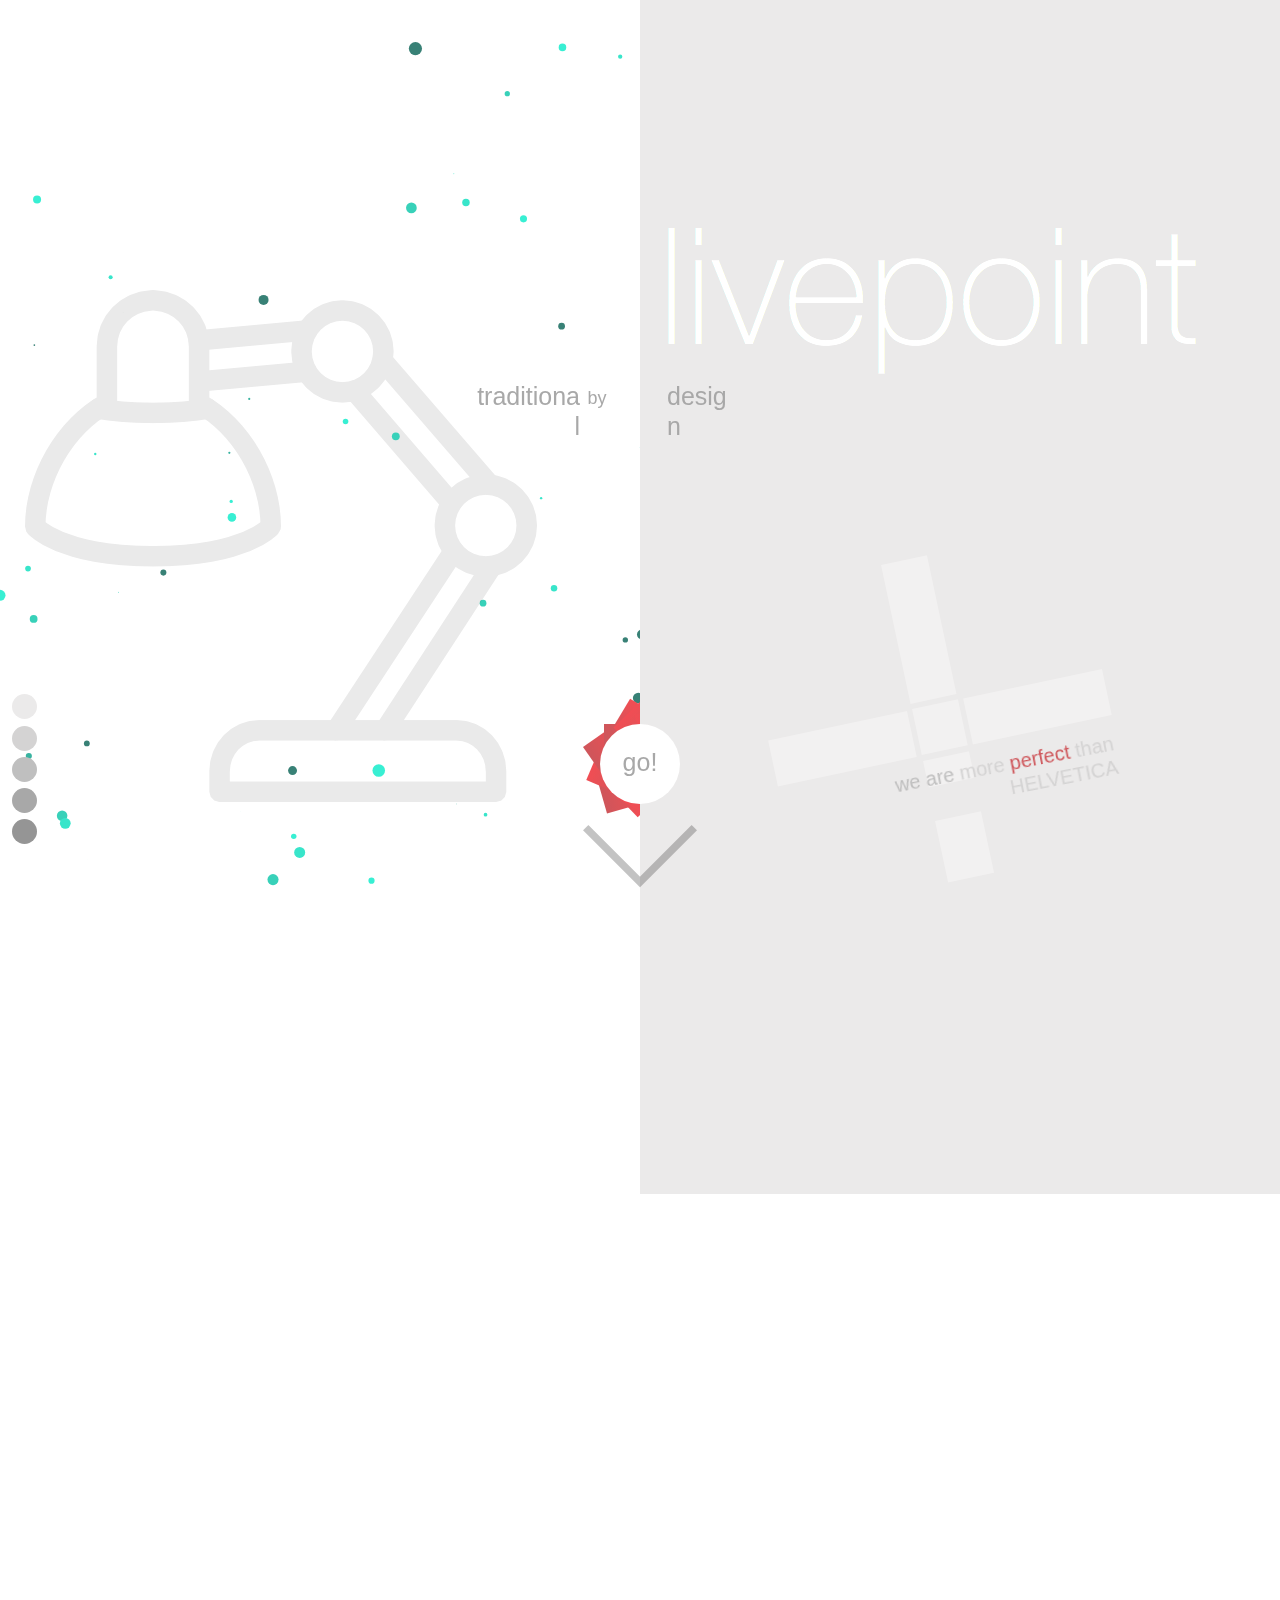
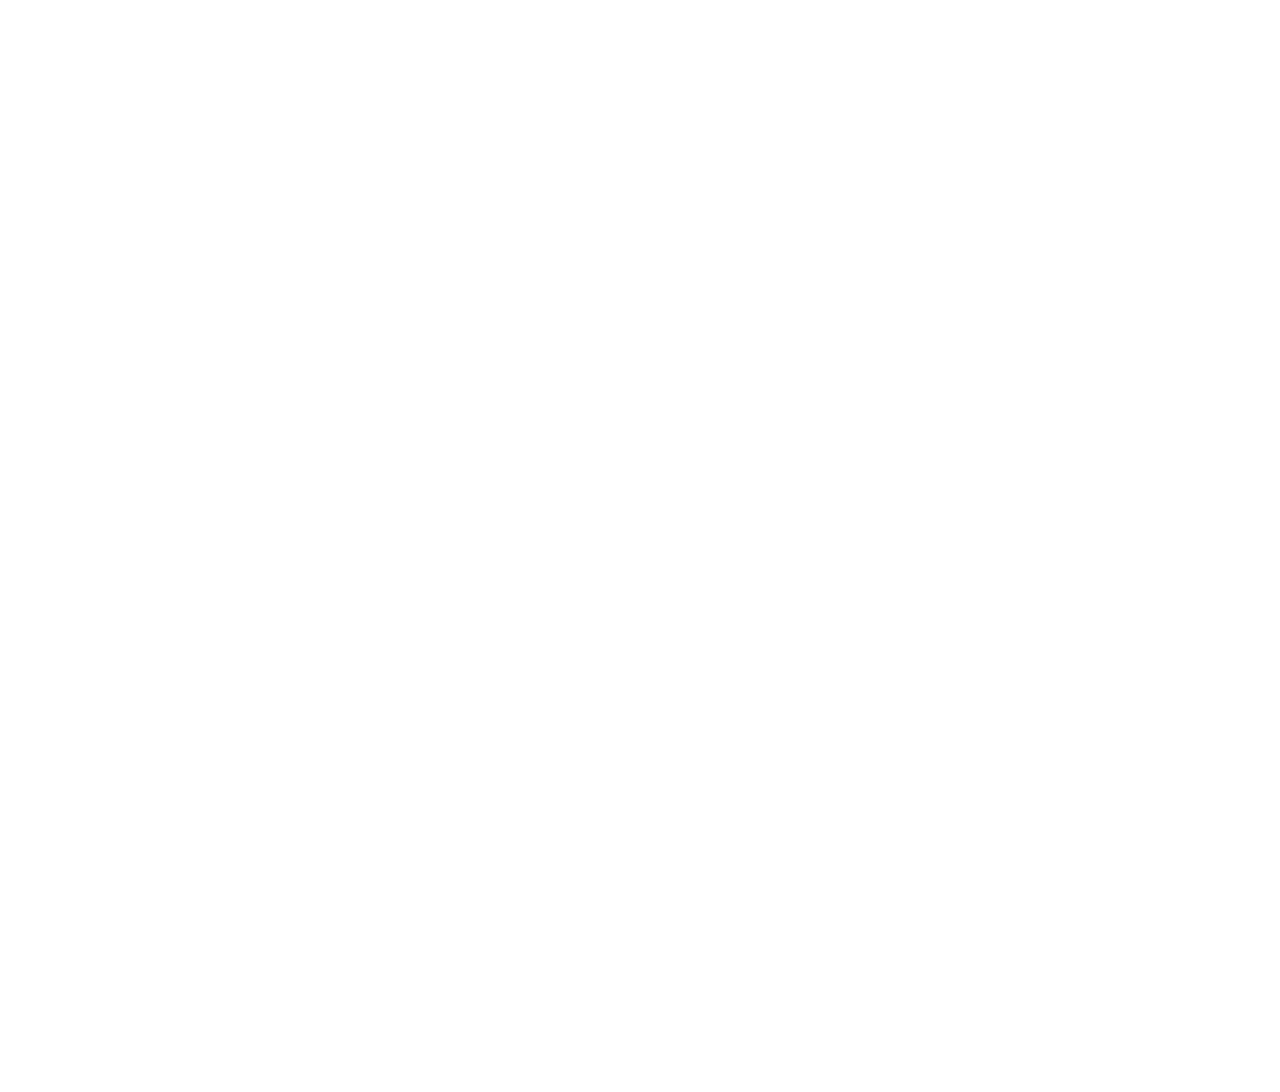
<file: index.html>
<!DOCTYPE html>
<html class="html">
 <head>

  <meta http-equiv="Content-type" content="text/html;charset=UTF-8"/>
  <meta name="description" content="Livepoint &#45; traditional, clean and simple design"/>
  <meta name="Author" content="Michael Skweres"/>
  <meta name="google-site-verification" content="d46znHIpNwo9J-0gQNNO03Pyw7QvHifz-IOsGmW3iAs" />
  <title>Livepoint</title>
  <!-- CSS -->
  <link rel="stylesheet" type="text/css" href="css/site_global.css?500140366"/>
  <link rel="stylesheet" type="text/css" href="css/index.css?3860325735" id="pagesheet"/>
  <!-- Other scripts -->
  <script type="text/javascript">
   document.documentElement.className += ' js';
var __adobewebfontsappname__ = "muse";
</script>
  <!-- JS includes -->
  <script type="text/javascript">
   document.write('\x3Cscript src="' + (document.location.protocol == 'https:' ? 'https:' : 'http:') + '//webfonts.creativecloud.com/source-sans-pro:n3:all.js" type="text/javascript">\x3C/script>');
</script>
    <!--custom head HTML-->
  <script>
  (function(i,s,o,g,r,a,m){i['GoogleAnalyticsObject']=r;i[r]=i[r]||function(){
  (i[r].q=i[r].q||[]).push(arguments)},i[r].l=1*new Date();a=s.createElement(o),
  m=s.getElementsByTagName(o)[0];a.async=1;a.src=g;m.parentNode.insertBefore(a,m)
  })(window,document,'script','//www.google-analytics.com/analytics.js','ga');

  ga('create', 'UA-27920463-7', 'livepoint.pl');
  ga('send', 'pageview');
</script>
<style>
 #canvas {
  width: 100%;
  height: 100%;
}
</style>
 </head>
 <body>
<canvas id="bubble"></canvas>
  <div class="clearfix" id="page"><!-- group -->
   <div class="clearfix grpelem" id="pu78"><!-- column -->
    <div class="clip_frame pinned-colelem" id="u78"><!-- image -->
     <img class="block" id="u78_img" src="images/pasted%20image%201000x1000.jpg" alt="" width="774" height="774"/>
    </div>
    <div class="clip_frame pinned-colelem" id="u495"><!-- image -->
     <img class="block" id="u495_img" src="images/office_lamp-512.png" alt="" width="512" height="512"/>
    </div>
   </div>
   <div class="PamphletWidget clearfix grpelem" id="pamphletu143"><!-- none box -->
    <div class="ThumbGroup clearfix grpelem" id="u159"><!-- none box -->
     <div class="popup_anchor">
      <div class="Thumb popup_element rounded-corners" id="u160"><!-- simple frame --></div>
     </div>
     <div class="popup_anchor">
      <div class="Thumb popup_element rounded-corners" id="u179"><!-- simple frame --></div>
     </div>
     <div class="popup_anchor">
      <div class="Thumb popup_element rounded-corners" id="u183"><!-- simple frame --></div>
     </div>
    </div>
    <div class="popup_anchor" id="u146popup">
     <div class="ContainerGroup clearfix" id="u146"><!-- stack box -->
      <div class="Container clearfix grpelem" id="u150"><!-- group -->
       <div class="clearfix grpelem" id="u178-4"><!-- content -->
        <p>traditional</p>
       </div>
      </div>
      <div class="Container invi clearfix grpelem" id="u180"><!-- group -->
       <div class="clearfix grpelem" id="u182-4"><!-- content -->
        <p>clean</p>
       </div>
      </div>
      <div class="Container invi clearfix grpelem" id="u184"><!-- group -->
       <div class="clearfix grpelem" id="u186-4"><!-- content -->
        <p>simple</p>
       </div>
      </div>
     </div>
    </div>
   </div>
   <div class="clearfix" id="u398-4"><!-- content -->
    <p>by</p>
   </div>
   <a class="nonblock nontext clip_frame" id="u467" href="about-us.html"><!-- image --><img class="block" id="u467_img" src="images/1387908265_down4.png" alt="" width="128" height="128"/></a>
   <div class="clearfix" id="u1436"><!-- group -->
    <div class="clearfix" id="u712"><!-- group -->
     <div class="gradient grpelem" id="u713" data-mu-ie-matrix="progid:DXImageTransform.Microsoft.Matrix(M11=0.6947,M12=-0.7193,M21=0.7193,M22=0.6947,SizingMethod='auto expand')" data-mu-ie-matrix-dx="-8" data-mu-ie-matrix-dy="-9"><!-- simple frame --></div>
     <div class="gradient grpelem" id="u714" data-mu-ie-matrix="progid:DXImageTransform.Microsoft.Matrix(M11=0.9613,M12=0.2756,M21=-0.2756,M22=0.9613,SizingMethod='auto expand')" data-mu-ie-matrix-dx="-5" data-mu-ie-matrix-dy="-5"><!-- simple frame --></div>
     <div class="gradient grpelem" id="u718" data-mu-ie-matrix="progid:DXImageTransform.Microsoft.Matrix(M11=-0.9205,M12=0.3907,M21=-0.3907,M22=-0.9205,SizingMethod='auto expand')" data-mu-ie-matrix-dx="-6" data-mu-ie-matrix-dy="-6"><!-- simple frame --></div>
     <div class="gradient grpelem" id="u717" data-mu-ie-matrix="progid:DXImageTransform.Microsoft.Matrix(M11=0.8192,M12=0.5736,M21=-0.5736,M22=0.8192,SizingMethod='auto expand')" data-mu-ie-matrix-dx="-8" data-mu-ie-matrix-dy="-8"><!-- simple frame --></div>
     <div class="gradient grpelem" id="u715" data-mu-ie-matrix="progid:DXImageTransform.Microsoft.Matrix(M11=0.515,M12=0.8572,M21=-0.8572,M22=0.515,SizingMethod='auto expand')" data-mu-ie-matrix-dx="-7" data-mu-ie-matrix-dy="-8"><!-- simple frame --></div>
     <div class="gradient grpelem" id="u716"><!-- simple frame --></div>
    </div>
    <div class="clearfix" id="u1426"><!-- group -->
     <div class="gradient grpelem" id="u1432" data-mu-ie-matrix="progid:DXImageTransform.Microsoft.Matrix(M11=-0.6947,M12=0.7193,M21=-0.7193,M22=-0.6947,SizingMethod='auto expand')" data-mu-ie-matrix-dx="-8" data-mu-ie-matrix-dy="-9"><!-- simple frame --></div>
     <div class="gradient grpelem" id="u1428" data-mu-ie-matrix="progid:DXImageTransform.Microsoft.Matrix(M11=-0.9613,M12=-0.2756,M21=0.2756,M22=-0.9613,SizingMethod='auto expand')" data-mu-ie-matrix-dx="-5" data-mu-ie-matrix-dy="-5"><!-- simple frame --></div>
     <div class="gradient grpelem" id="u1430" data-mu-ie-matrix="progid:DXImageTransform.Microsoft.Matrix(M11=0.9205,M12=-0.3907,M21=0.3907,M22=0.9205,SizingMethod='auto expand')" data-mu-ie-matrix-dx="-6" data-mu-ie-matrix-dy="-6"><!-- simple frame --></div>
     <div class="gradient grpelem" id="u1431" data-mu-ie-matrix="progid:DXImageTransform.Microsoft.Matrix(M11=-0.8192,M12=-0.5736,M21=0.5736,M22=-0.8192,SizingMethod='auto expand')" data-mu-ie-matrix-dx="-8" data-mu-ie-matrix-dy="-8"><!-- simple frame --></div>
     <div class="gradient grpelem" id="u1427" data-mu-ie-matrix="progid:DXImageTransform.Microsoft.Matrix(M11=-0.515,M12=-0.8572,M21=0.8572,M22=-0.515,SizingMethod='auto expand')" data-mu-ie-matrix-dx="-7" data-mu-ie-matrix-dy="-8"><!-- simple frame --></div>
     <div class="gradient grpelem" id="u1429" data-mu-ie-matrix="progid:DXImageTransform.Microsoft.Matrix(M11=-1,M12=0,M21=0,M22=-1,SizingMethod='auto expand')" data-mu-ie-matrix-dx="0" data-mu-ie-matrix-dy="0"><!-- simple frame --></div>
    </div>
   </div>
   <div class="rounded-corners" id="u472"><!-- simple frame --></div>
   <a class="nonblock nontext clearfix" id="u473-4" href="about-us.html"><!-- content --><p>go!</p></a>
   <div id="u76"><!-- simple frame --></div>
   <img id="u74-4" src="images/u74-4.png" alt="livepoint" width="544" height="194"/><!-- rasterized frame -->
   <div class="clearfix" id="u84-4"><!-- content -->
    <p>design</p>
   </div>
   <div class="clearfix" id="u95"><!-- group -->
    <div class="clearfix grpelem" id="pu89"><!-- group -->
     <div class="grpelem" id="u89" data-mu-ie-matrix="progid:DXImageTransform.Microsoft.Matrix(M11=0.9781,M12=0.2079,M21=-0.2079,M22=0.9781,SizingMethod='auto expand')" data-mu-ie-matrix-dx="-14" data-mu-ie-matrix-dy="-3"><!-- simple frame --></div>
     <div class="grpelem" id="u90" data-mu-ie-matrix="progid:DXImageTransform.Microsoft.Matrix(M11=0.9781,M12=0.2079,M21=-0.2079,M22=0.9781,SizingMethod='auto expand')" data-mu-ie-matrix-dx="-4" data-mu-ie-matrix-dy="-4"><!-- simple frame --></div>
     <div class="grpelem" id="u91" data-mu-ie-matrix="progid:DXImageTransform.Microsoft.Matrix(M11=0.9781,M12=0.2079,M21=-0.2079,M22=0.9781,SizingMethod='auto expand')" data-mu-ie-matrix-dx="-2" data-mu-ie-matrix-dy="-5"><!-- simple frame --></div>
     <div class="grpelem" id="u92" data-mu-ie-matrix="progid:DXImageTransform.Microsoft.Matrix(M11=0.2079,M12=-0.9781,M21=0.9781,M22=0.2079,SizingMethod='auto expand')" data-mu-ie-matrix-dx="-51" data-mu-ie-matrix-dy="33"><!-- simple frame --></div>
     <div class="grpelem" id="u93" data-mu-ie-matrix="progid:DXImageTransform.Microsoft.Matrix(M11=0.2079,M12=-0.9781,M21=0.9781,M22=0.2079,SizingMethod='auto expand')" data-mu-ie-matrix-dx="-51" data-mu-ie-matrix-dy="33"><!-- simple frame --></div>
    </div>
    <div class="grpelem" id="u192" data-mu-ie-matrix="progid:DXImageTransform.Microsoft.Matrix(M11=0.9781,M12=0.2079,M21=-0.2079,M22=0.9781,SizingMethod='auto expand')" data-mu-ie-matrix-dx="-6" data-mu-ie-matrix-dy="-4"><!-- simple frame --></div>
   </div>
   <div class="clearfix" id="u85-7" data-mu-ie-matrix="progid:DXImageTransform.Microsoft.Matrix(M11=0.9816,M12=0.1908,M21=-0.1908,M22=0.9816,SizingMethod='auto expand')" data-mu-ie-matrix-dx="2.0723307792293326" data-mu-ie-matrix-dy="-90.2179401159328"><!-- content -->
    <p><span id="u85">we are</span>&nbsp;more <span id="u85-3">perfect</span>&nbsp;than HELVETICA</p>
   </div>
   <div class="verticalspacer"></div>
   <div class="clearfix grpelem" id="u1002"><!-- group -->
    <div class="clearfix" id="u1049"><!-- column -->
     <div class="position_content" id="u1049_position_content">
      <div class="rounded-corners pinned-colelem" id="u1053"><!-- simple frame --></div>
      <div class="rounded-corners pinned-colelem" id="u1051"><!-- simple frame --></div>
      <div class="rounded-corners pinned-colelem" id="u1050"><!-- simple frame --></div>
      <div class="rounded-corners pinned-colelem" id="u1054"><!-- simple frame --></div>
      <div class="rounded-corners pinned-colelem" id="u1052"><!-- simple frame --></div>
     </div>
    </div>
   </div>
  </div>
  <!-- JS includes -->
  <script type="text/javascript">
   if (document.location.protocol != 'https:') document.write('\x3Cscript src="http://musecdn.businesscatalyst.com/scripts/4.0/jquery-1.8.3.min.js" type="text/javascript">\x3C/script>');
</script>
  <script type="text/javascript">
   window.jQuery || document.write('\x3Cscript src="scripts/jquery-1.8.3.min.js" type="text/javascript">\x3C/script>');
</script>
  <script src="scripts/museutils.js?3865766194" type="text/javascript"></script>
  <script src="scripts/webpro.js?3903299128" type="text/javascript"></script>
  <script src="scripts/bubble.js" type="text/javascript"></script>
  <script src="scripts/musewpslideshow.js?138381373" type="text/javascript"></script>
  <script src="scripts/jquery.museoverlay.js?4250894771" type="text/javascript"></script>
  <script src="scripts/touchswipe.js?4156838003" type="text/javascript"></script>
  <script src="scripts/jquery.watch.js?4068933136" type="text/javascript"></script>
  <!-- Other scripts -->
  <script type="text/javascript" src="scripts/custom.js"></script>
  <script type="text/javascript">
   $(document).ready(function() { try {
Muse.Utils.transformMarkupToFixBrowserProblemsPreInit();/* body */
Muse.Utils.prepHyperlinks(true);/* body */
Muse.Utils.initWidget('#pamphletu143', function(elem) { new WebPro.Widget.ContentSlideShow(elem, {contentLayout_runtime:'stack',event:'click',deactivationEvent:'',autoPlay:true,displayInterval:1700,transitionStyle:'fading',transitionDuration:700,hideAllContentsFirst:false,shuffle:false,enableSwipe:true}); });/* #pamphletu143 */
Muse.Utils.fullPage('#page');/* 100% height page */
Muse.Utils.showWidgetsWhenReady();/* body */
Muse.Utils.transformMarkupToFixBrowserProblems();/* body */
} catch(e) { Muse.Assert.fail('Error calling selector function:' + e); }});
</script>
   </body>
</html>
</file>
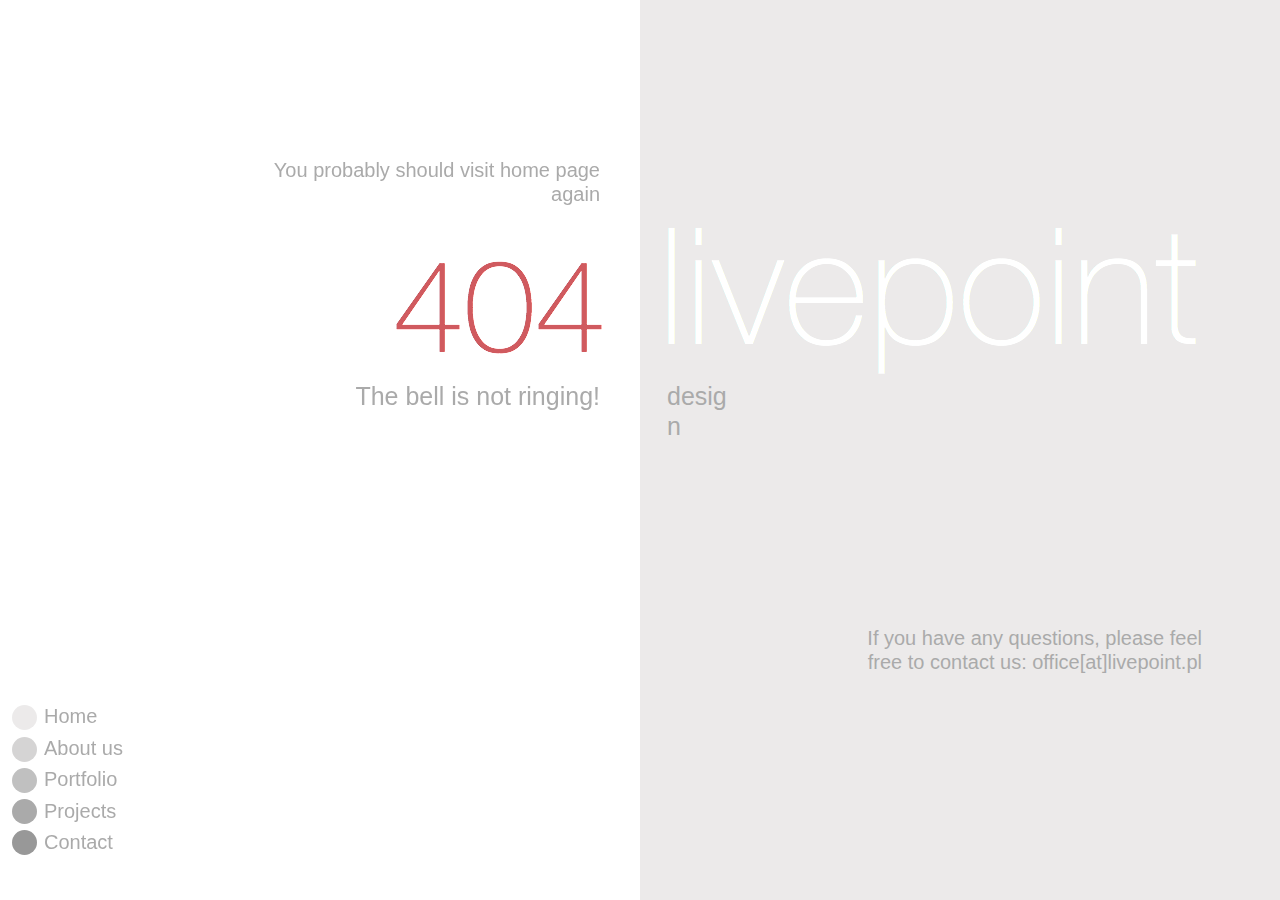
<file: about-us.html>
<!DOCTYPE html>
<html class="html">
 <head>

  <meta http-equiv="Content-type" content="text/html;charset=UTF-8"/>
  <meta name="generator" content="7.0.314.244"/>
  <title>About us</title>
  <!-- CSS -->
  <link rel="stylesheet" type="text/css" href="css/site_global.css?500140366"/>
  <link rel="stylesheet" type="text/css" href="css/about-us.css?3828101340" id="pagesheet"/>
  <!--[if lt IE 9]>
  <link rel="stylesheet" type="text/css" href="css/iefonts_about-us.css?476097402"/>
  <![endif]-->
  <!-- Other scripts -->
  <script type="text/javascript">
   document.documentElement.className += ' js';
var __adobewebfontsappname__ = "muse";
</script>
  <!-- JS includes -->
  <script type="text/javascript">
   document.write('\x3Cscript src="' + (document.location.protocol == 'https:' ? 'https:' : 'http:') + '//webfonts.creativecloud.com/source-sans-pro:n3,n4:all.js" type="text/javascript">\x3C/script>');
</script>
   </head>
 <body>

  <div class="clearfix" id="page"><!-- column -->
   <div class="position_content" id="page_position_content">
    <div class="pinned-colelem" id="u1608"><!-- simple frame --></div>
    <div class="clearfix pinned-colelem" id="u1612-4"><!-- content -->
     <p>You probably should visit home page again</p>
    </div>
    <img class="pinned-colelem" id="u1576-4" src="images/u1576-4.png" alt="livepoint" width="544" height="194"/><!-- rasterized frame -->
    <img class="pinned-colelem" id="u1573-4" src="images/u1573-4.png" alt="404" width="228" height="154"/><!-- rasterized frame -->
    <div class="clearfix pinned-colelem" id="u1574-4"><!-- content -->
     <p>The bell is not ringing!</p>
    </div>
    <div class="clearfix pinned-colelem" id="u1597-4"><!-- content -->
     <p>design</p>
    </div>
    <a class="nonblock nontext clearfix pinned-colelem" id="u1636-4" href="index.html"><!-- content --><p>Home</p></a>
    <a class="nonblock nontext MuseLinkActive clearfix pinned-colelem" id="u1637-4" href="about-us.html"><!-- content --><p>About us</p></a>
    <div class="clearfix pinned-colelem" id="u1575-5"><!-- content -->
     <p>If you have any questions, please feel free to contact us: <span id="u1575-2">office[at]livepoint.pl</span></p>
    </div>
    <a class="nonblock nontext clearfix pinned-colelem" id="u1638-4" href="potfolio.html"><!-- content --><p>Portfolio</p></a>
    <a class="nonblock nontext clearfix pinned-colelem" id="u1639-4" href="projects.html"><!-- content --><p>Projects</p></a>
    <a class="nonblock nontext clearfix pinned-colelem" id="u1640-4" href="contact.html"><!-- content --><p>Contact</p></a>
    <div class="verticalspacer"></div>
    <div class="clearfix colelem" id="u1629"><!-- group -->
     <div class="clearfix" id="u1630"><!-- column -->
      <div class="position_content" id="u1630_position_content">
       <div class="rounded-corners pinned-colelem" id="u1633"><!-- simple frame --></div>
       <div class="rounded-corners pinned-colelem" id="u1632"><!-- simple frame --></div>
       <div class="rounded-corners pinned-colelem" id="u1634"><!-- simple frame --></div>
       <div class="rounded-corners pinned-colelem" id="u1635"><!-- simple frame --></div>
       <div class="rounded-corners pinned-colelem" id="u1631"><!-- simple frame --></div>
      </div>
     </div>
    </div>
   </div>
  </div>
  <!-- JS includes -->
  <script type="text/javascript">
   if (document.location.protocol != 'https:') document.write('\x3Cscript src="http://musecdn.businesscatalyst.com/scripts/4.0/jquery-1.8.3.min.js" type="text/javascript">\x3C/script>');
</script>
  <script type="text/javascript">
   window.jQuery || document.write('\x3Cscript src="scripts/jquery-1.8.3.min.js" type="text/javascript">\x3C/script>');
</script>
  <script src="scripts/museutils.js?3865766194" type="text/javascript"></script>
  <script src="scripts/jquery.watch.js?4068933136" type="text/javascript"></script>
  <!-- Other scripts -->
  <script type="text/javascript" src="scripts/custom.js"></script>
  <script type="text/javascript">
   $(document).ready(function() { try {
Muse.Utils.transformMarkupToFixBrowserProblemsPreInit();/* body */
Muse.Utils.prepHyperlinks(true);/* body */
Muse.Utils.fullPage('#page');/* 100% height page */
Muse.Utils.showWidgetsWhenReady();/* body */
Muse.Utils.transformMarkupToFixBrowserProblems();/* body */
} catch(e) { Muse.Assert.fail('Error calling selector function:' + e); }});
</script>
   </body>
</html>
</file>
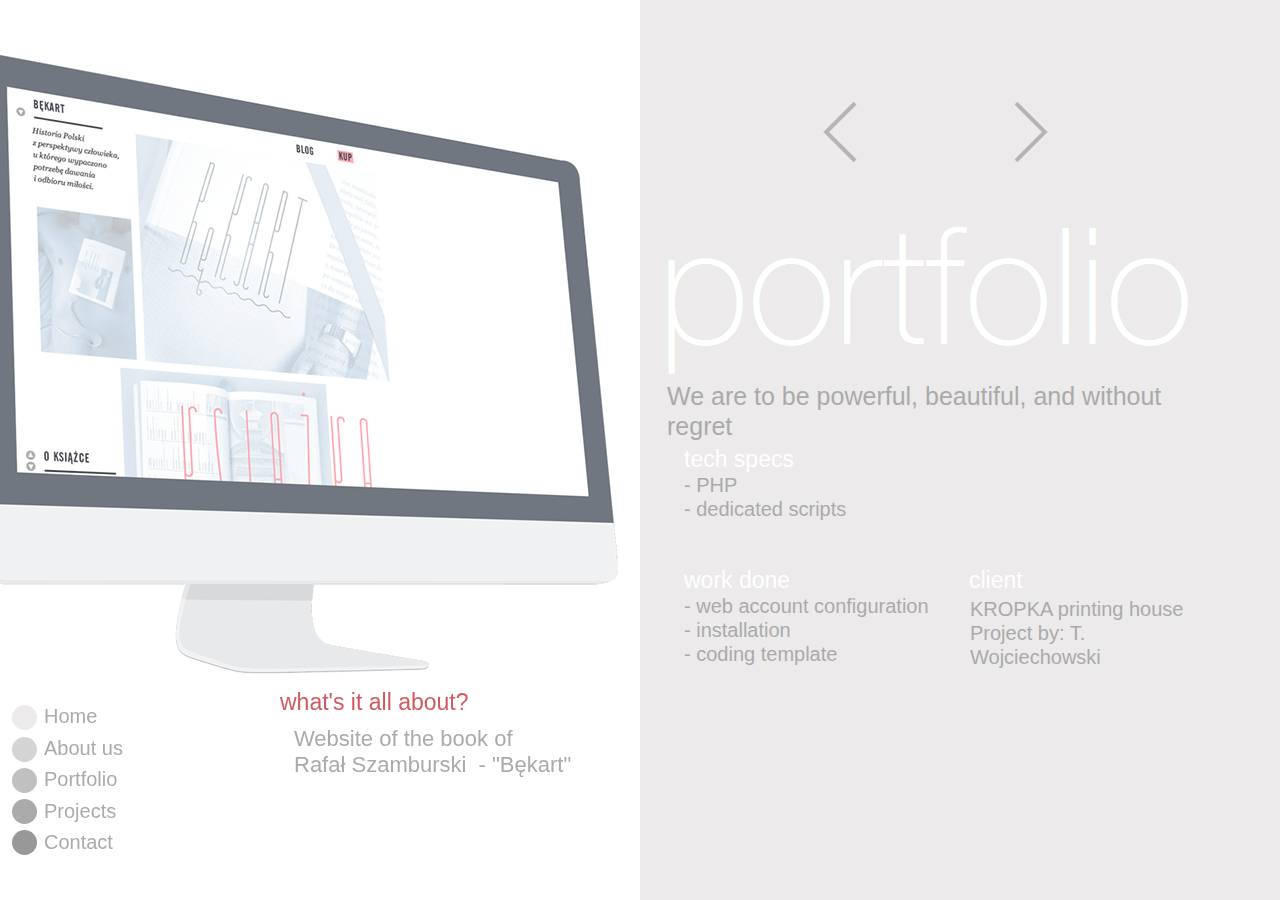
<file: bekart.html>
<!DOCTYPE html>
<html class="html">
 <head>

  <meta http-equiv="Content-type" content="text/html;charset=UTF-8"/>
  <meta name="generator" content="7.0.314.244"/>
  <title>Bekart</title>
  <!-- CSS -->
  <link rel="stylesheet" type="text/css" href="css/site_global.css?500140366"/>
  <link rel="stylesheet" type="text/css" href="css/bekart.css?217731895" id="pagesheet"/>
  <!--[if lt IE 9]>
  <link rel="stylesheet" type="text/css" href="css/iefonts_bekart.css?17564456"/>
  <![endif]-->
  <!-- Other scripts -->
  <script type="text/javascript">
   document.documentElement.className += ' js';
var __adobewebfontsappname__ = "muse";
</script>
  <!-- JS includes -->
  <script type="text/javascript">
   document.write('\x3Cscript src="' + (document.location.protocol == 'https:' ? 'https:' : 'http:') + '//webfonts.creativecloud.com/source-sans-pro:n3,n4:all.js" type="text/javascript">\x3C/script>');
</script>
   </head>
 <body>

  <div class="clearfix" id="page"><!-- column -->
   <div class="position_content" id="page_position_content">
    <div class="pinned-colelem" id="u1481"><!-- simple frame --></div>
    <div class="clip_frame colelem" id="u1546"><!-- image -->
     <img class="block" id="u1546_img" src="images/imac_bekart.png" alt="" width="1120" height="652"/>
    </div>
    <div class="clearfix colelem" id="pu1740"><!-- column -->
     <a class="nonblock nontext clip_frame pinned-colelem" id="u1740" href="wiadomosci-wrzesinskie.html" data-mu-ie-matrix="progid:DXImageTransform.Microsoft.Matrix(M11=0,M12=-1,M21=1,M22=0,SizingMethod='auto expand')" data-mu-ie-matrix-dx="0" data-mu-ie-matrix-dy="0"><!-- image --><img class="block" id="u1740_img" src="images/1387908265_down4.png" alt="" width="68" height="68"/></a>
     <a class="nonblock nontext clip_frame pinned-colelem" id="u1738" href="ewa-gadomska.html" data-mu-ie-matrix="progid:DXImageTransform.Microsoft.Matrix(M11=0,M12=1,M21=-1,M22=0,SizingMethod='auto expand')" data-mu-ie-matrix-dx="0" data-mu-ie-matrix-dy="0"><!-- image --><img class="block" id="u1738_img" src="images/1387908265_down4.png" alt="" width="68" height="68"/></a>
     <img class="pinned-colelem" id="u1479-4" src="images/u1479-4.png" alt="portfolio" width="544" height="194"/><!-- rasterized frame -->
     <div class="clearfix pinned-colelem" id="u1480-4"><!-- content -->
      <p>We are to be powerful, beautiful, and without regret</p>
     </div>
     <div class="clearfix pinned-colelem" id="u1486-4"><!-- content -->
      <p>tech specs</p>
     </div>
     <div class="clearfix pinned-colelem" id="u1475-6"><!-- content -->
      <p>&#45; PHP</p>
      <p>&#45; dedicated scripts</p>
     </div>
     <div class="clearfix pinned-colelem" id="u1484-4"><!-- content -->
      <p>work done</p>
     </div>
     <div class="clearfix pinned-colelem" id="u1474-4"><!-- content -->
      <p>client</p>
     </div>
     <a class="nonblock nontext clearfix pinned-colelem" id="u1782-4" href="index.html"><!-- content --><p>Home</p></a>
     <div class="clearfix pinned-colelem" id="u1478-8"><!-- content -->
      <p>&#45; web account configuration</p>
      <p>&#45; installation</p>
      <p>&#45; coding template</p>
     </div>
     <div class="clearfix pinned-colelem" id="u1485-6"><!-- content -->
      <p>KROPKA printing house<br/>Project by: T. Wojciechowski</p>
     </div>
     <a class="nonblock nontext clearfix pinned-colelem" id="u1783-4" href="about-us.html"><!-- content --><p>About us</p></a>
     <a class="nonblock nontext clearfix pinned-colelem" id="u1784-4" href="potfolio.html"><!-- content --><p>Portfolio</p></a>
    </div>
    <a class="nonblock nontext clearfix pinned-colelem" id="u1785-4" href="projects.html"><!-- content --><p>Projects</p></a>
    <div class="clearfix pinned-colelem" id="u1477-4"><!-- content -->
     <p>what's it all about?</p>
    </div>
    <a class="nonblock nontext clearfix pinned-colelem" id="u1786-4" href="contact.html"><!-- content --><p>Contact</p></a>
    <div class="clearfix pinned-colelem" id="u1476-6"><!-- content -->
     <p>Website of the book of</p>
     <p>Rafał Szamburski&nbsp; &#45; &quot;Bękart&quot;</p>
    </div>
    <div class="verticalspacer"></div>
    <div class="clearfix colelem" id="u1775"><!-- group -->
     <div class="clearfix" id="u1776"><!-- column -->
      <div class="position_content" id="u1776_position_content">
       <div class="rounded-corners pinned-colelem" id="u1779"><!-- simple frame --></div>
       <div class="rounded-corners pinned-colelem" id="u1777"><!-- simple frame --></div>
       <div class="rounded-corners pinned-colelem" id="u1781"><!-- simple frame --></div>
       <div class="rounded-corners pinned-colelem" id="u1778"><!-- simple frame --></div>
       <div class="rounded-corners pinned-colelem" id="u1780"><!-- simple frame --></div>
      </div>
     </div>
    </div>
   </div>
  </div>
  <!-- JS includes -->
  <script type="text/javascript">
   if (document.location.protocol != 'https:') document.write('\x3Cscript src="http://musecdn.businesscatalyst.com/scripts/4.0/jquery-1.8.3.min.js" type="text/javascript">\x3C/script>');
</script>
  <script type="text/javascript">
   window.jQuery || document.write('\x3Cscript src="scripts/jquery-1.8.3.min.js" type="text/javascript">\x3C/script>');
</script>
  <script src="scripts/museutils.js?3865766194" type="text/javascript"></script>
  <script src="scripts/jquery.watch.js?4068933136" type="text/javascript"></script>
  <!-- Other scripts -->
  <script type="text/javascript" src="scripts/custom.js"></script>
  <script type="text/javascript">
   $(document).ready(function() { try {
Muse.Utils.transformMarkupToFixBrowserProblemsPreInit();/* body */
Muse.Utils.prepHyperlinks(true);/* body */
Muse.Utils.fullPage('#page');/* 100% height page */
Muse.Utils.showWidgetsWhenReady();/* body */
Muse.Utils.transformMarkupToFixBrowserProblems();/* body */
} catch(e) { Muse.Assert.fail('Error calling selector function:' + e); }});
</script>
   </body>
</html>
</file>
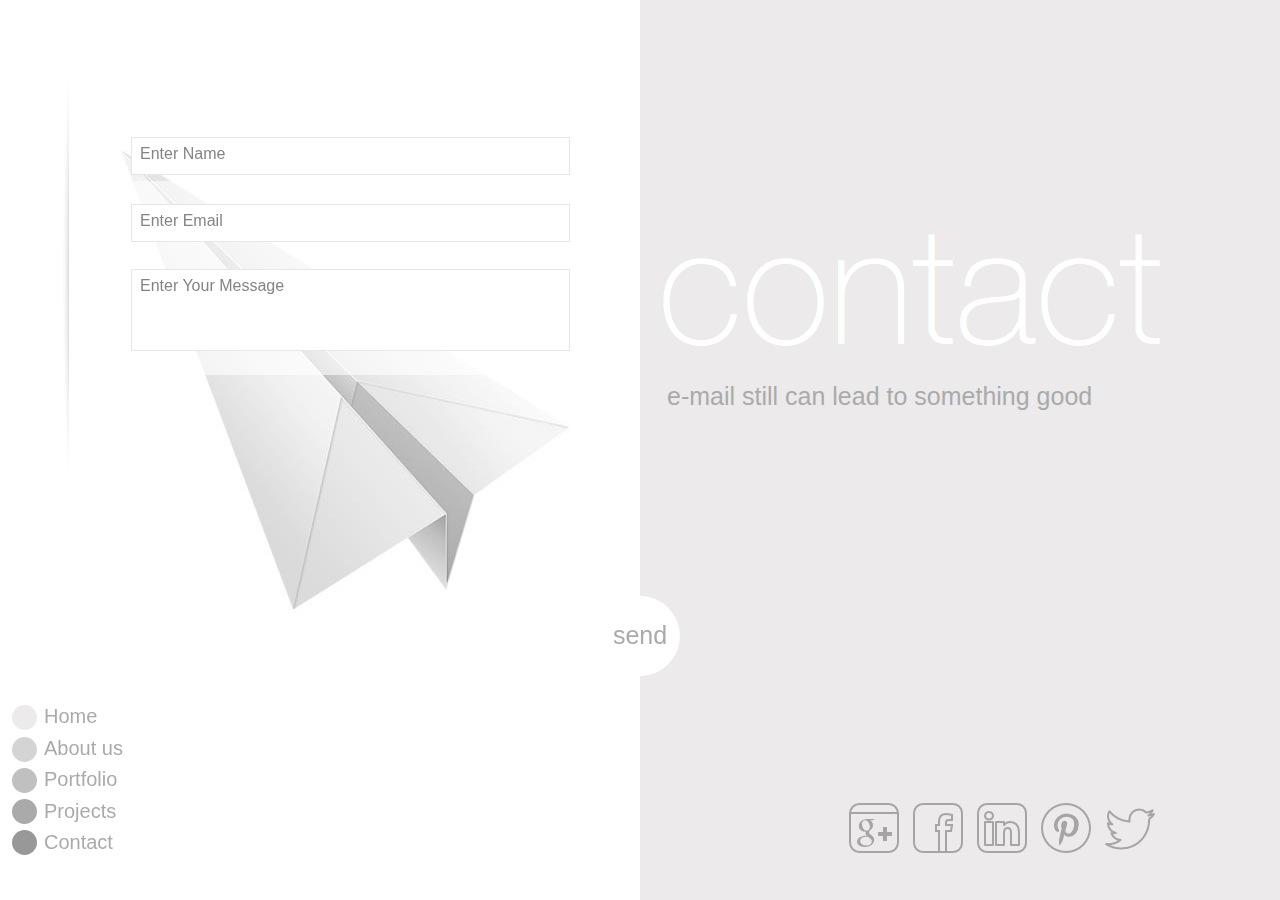
<file: contact.html>
<!DOCTYPE html>
<html class="html">
 <head>

  <meta http-equiv="Content-type" content="text/html;charset=UTF-8"/>
  <meta name="generator" content="7.0.314.244"/>
  <title>Contact</title>
  <!-- CSS -->
  <link rel="stylesheet" type="text/css" href="css/site_global.css?500140366"/>
  <link rel="stylesheet" type="text/css" href="css/contact.css?11045242" id="pagesheet"/>
  <!--[if lt IE 9]>
  <link rel="stylesheet" type="text/css" href="css/iefonts_contact.css?3782218526"/>
  <![endif]-->
  <!-- Other scripts -->
  <script type="text/javascript">
   document.documentElement.className += ' js';
var __adobewebfontsappname__ = "muse";
</script>
  <!-- JS includes -->
  <script type="text/javascript">
   document.write('\x3Cscript src="' + (document.location.protocol == 'https:' ? 'https:' : 'http:') + '//webfonts.creativecloud.com/source-sans-pro:n3:all;open-sans:n3,i3:all.js" type="text/javascript">\x3C/script>');
</script>
   </head>
 <body>

  <div class="clearfix" id="page"><!-- group -->
   <div class="clearfix grpelem" id="pu1686-4"><!-- column -->
    <div class="position_content" id="pu1686-4_position_content">
     <a class="nonblock nontext clearfix pinned-colelem" id="u1686-4" href="index.html"><!-- content --><p>Home</p></a>
     <a class="nonblock nontext clearfix pinned-colelem" id="u1687-4" href="about-us.html"><!-- content --><p>About us</p></a>
     <a class="nonblock nontext clearfix pinned-colelem" id="u1688-4" href="potfolio.html"><!-- content --><p>Portfolio</p></a>
     <a class="nonblock nontext clearfix pinned-colelem" id="u1689-4" href="projects.html"><!-- content --><p>Projects</p></a>
     <a class="nonblock nontext MuseLinkActive clearfix pinned-colelem" id="u1690-4" href="contact.html"><!-- content --><p>Contact</p></a>
    </div>
   </div>
   <div class="clearfix grpelem" id="u1691"><!-- group -->
    <div class="clip_frame grpelem" id="u1692" data-mu-ie-matrix="progid:DXImageTransform.Microsoft.Matrix(M11=0,M12=-1,M21=1,M22=0,SizingMethod='auto expand')" data-mu-ie-matrix-dx="215" data-mu-ie-matrix-dy="-215"><!-- image -->
     <img class="block" id="u1692_img" src="images/slit%20shadow%202%20sharp.png" alt="" width="439" height="9"/>
    </div>
    <form class="form-grp clearfix grpelem" id="widgetu1694" method="post" enctype="multipart/form-data" action="scripts/form-u1694.php"><!-- none box -->
     <div class="fld-grp clearfix grpelem" id="widgetu1695" data-required="true"><!-- none box -->
      <label class="fld-label actAsDiv clearfix grpelem" id="u1698-4" for="widgetu1695_input"><!-- content -->
       <span class="actAsPara">Name:</span>
      </label>
      <span class="fld-input NoWrap actAsDiv clearfix grpelem" id="u1697-4"><!-- content --><input class="wrapped-input" type="text" spellcheck="false" id="widgetu1695_input" name="custom_U1695" tabindex="1"/><label class="wrapped-input fld-prompt" id="widgetu1695_prompt" for="widgetu1695_input"><span class="actAsPara">Enter Name</span></label></span>
     </div>
     <div class="fld-grp clearfix grpelem" id="widgetu1706" data-required="true" data-type="email"><!-- none box -->
      <label class="fld-label actAsDiv clearfix grpelem" id="u1708-4" for="widgetu1706_input"><!-- content -->
       <span class="actAsPara">Email:</span>
      </label>
      <span class="fld-input NoWrap actAsDiv clearfix grpelem" id="u1710-4"><!-- content --><input class="wrapped-input" type="text" spellcheck="false" id="widgetu1706_input" name="Email" tabindex="2"/><label class="wrapped-input fld-prompt" id="widgetu1706_prompt" for="widgetu1706_input"><span class="actAsPara">Enter Email</span></label></span>
     </div>
     <div class="clearfix grpelem" id="u1722-4"><!-- content -->
      <p>Submitting Form...</p>
     </div>
     <div class="clearfix grpelem" id="u1724-4"><!-- content -->
      <p>The server encountered an error.</p>
     </div>
     <div class="clearfix grpelem" id="u1723-4"><!-- content -->
      <p>Form received.</p>
     </div>
     <input class="submit-btn NoWrap grpelem" id="u1700-17" type="submit" value="" tabindex="4"/><!-- state-based BG images -->
     <div class="fld-grp clearfix grpelem" id="widgetu1701" data-required="true"><!-- none box -->
      <label class="fld-label actAsDiv clearfix grpelem" id="u1705-4" for="widgetu1701_input"><!-- content -->
       <span class="actAsPara">Message:</span>
      </label>
      <span class="fld-textarea actAsDiv clearfix grpelem" id="u1702-4"><!-- content --><textarea class="wrapped-input" id="widgetu1701_input" name="custom_U1701" tabindex="3"></textarea><label class="wrapped-input fld-prompt" id="widgetu1701_prompt" for="widgetu1701_input"><span class="actAsPara">Enter Your Message</span></label></span>
     </div>
    </form>
   </div>
   <div class="clearfix grpelem" id="pu618"><!-- group -->
    <div id="u618"><!-- simple frame --></div>
    <div class="clip_frame" id="u616"><!-- image -->
     <img class="block" id="u616_img" src="images/pasted%20image%20450x473.jpg" alt="" width="450" height="473"/>
    </div>
    <div class="rounded-corners" id="u638"><!-- simple frame --></div>
    <div class="clearfix" id="u623-4"><!-- content -->
     <p>send</p>
    </div>
    <div id="u624"><!-- simple frame --></div>
    <img id="u615-4" src="images/u615-4.png" alt="contact" width="544" height="194"/><!-- rasterized frame -->
    <div class="clearfix" id="u637-4"><!-- content -->
     <p>e&#45;mail still can lead to something good</p>
    </div>
   </div>
   <div class="verticalspacer"></div>
   <div class="clearfix grpelem" id="u1679"><!-- group -->
    <div class="clearfix" id="u1680"><!-- column -->
     <div class="position_content" id="u1680_position_content">
      <div class="rounded-corners pinned-colelem" id="u1685"><!-- simple frame --></div>
      <div class="rounded-corners pinned-colelem" id="u1684"><!-- simple frame --></div>
      <div class="rounded-corners pinned-colelem" id="u1683"><!-- simple frame --></div>
      <div class="rounded-corners pinned-colelem" id="u1682"><!-- simple frame --></div>
      <div class="rounded-corners pinned-colelem" id="u1681"><!-- simple frame --></div>
     </div>
    </div>
   </div>
   <div class="clip_frame grpelem" id="u627"><!-- image -->
    <img class="block" id="u627_img" src="images/google_plus-50.png" alt="" width="50" height="50"/>
   </div>
   <div class="clip_frame grpelem" id="u635"><!-- image -->
    <img class="block" id="u635_img" src="images/facebook-50.png" alt="" width="50" height="50"/>
   </div>
   <div class="clip_frame grpelem" id="u621"><!-- image -->
    <img class="block" id="u621_img" src="images/linkedin-50.png" alt="" width="50" height="50"/>
   </div>
   <div class="clip_frame grpelem" id="u625"><!-- image -->
    <img class="block" id="u625_img" src="images/pinterest-50.png" alt="" width="50" height="50"/>
   </div>
   <div class="clip_frame grpelem" id="u619"><!-- image -->
    <img class="block" id="u619_img" src="images/twitter-50.png" alt="" width="50" height="50"/>
   </div>
  </div>
  <div class="preload_images">
   <img class="preload" src="images/u1700-17-r.png" alt=""/>
   <img class="preload" src="images/u1700-17-m.png" alt=""/>
   <img class="preload" src="images/u1700-17-fs.png" alt=""/>
  </div>
  <!-- JS includes -->
  <script type="text/javascript">
   if (document.location.protocol != 'https:') document.write('\x3Cscript src="http://musecdn.businesscatalyst.com/scripts/4.0/jquery-1.8.3.min.js" type="text/javascript">\x3C/script>');
</script>
  <script type="text/javascript">
   window.jQuery || document.write('\x3Cscript src="scripts/jquery-1.8.3.min.js" type="text/javascript">\x3C/script>');
</script>
  <script src="scripts/museutils.js?3865766194" type="text/javascript"></script>
  <script src="scripts/webpro.js?3903299128" type="text/javascript"></script>
  <script src="scripts/jquery.watch.js?4068933136" type="text/javascript"></script>
  <!-- Other scripts -->
  <script type="text/javascript" src="scripts/custom.js"></script>
  <script type="text/javascript">
   $(document).ready(function() { try {
Muse.Utils.transformMarkupToFixBrowserProblemsPreInit();/* body */
Muse.Utils.prepHyperlinks(true);/* body */
Muse.Utils.initWidget('#widgetu1694', function(elem) { new WebPro.Widget.Form(elem, {validationEvent:'submit',errorStateSensitivity:'high',fieldWrapperClass:'fld-grp',formSubmittedClass:'frm-sub-st',formErrorClass:'frm-subm-err-st',formDeliveredClass:'frm-subm-ok-st',notEmptyClass:'non-empty-st',focusClass:'focus-st',invalidClass:'fld-err-st',requiredClass:'fld-err-st',ajaxSubmit:true}); });/* #widgetu1694 */
Muse.Utils.fullPage('#page');/* 100% height page */
Muse.Utils.showWidgetsWhenReady();/* body */
Muse.Utils.transformMarkupToFixBrowserProblems();/* body */
} catch(e) { Muse.Assert.fail('Error calling selector function:' + e); }});
</script>
   </body>
</html>
</file>
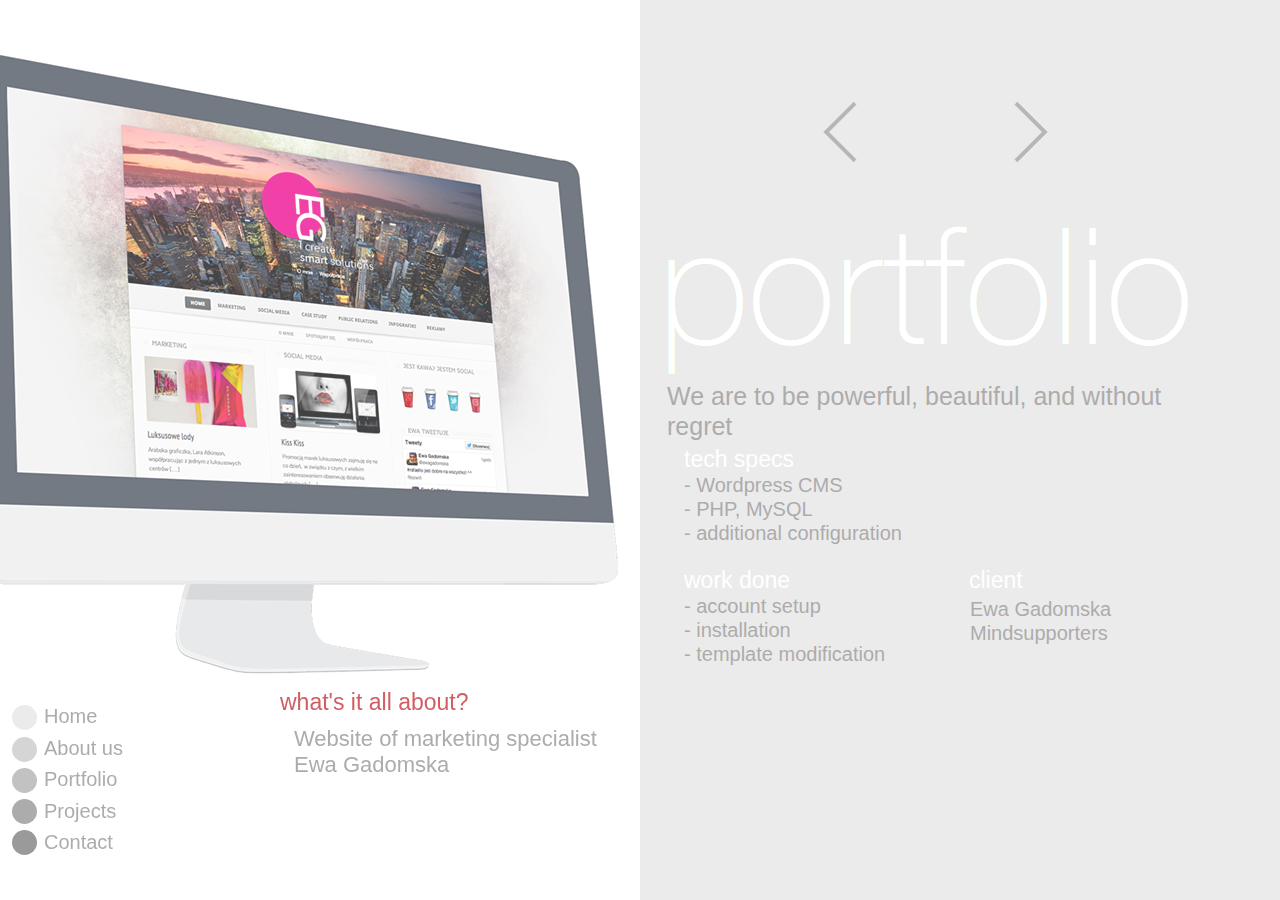
<file: ewa-gadomska.html>
<!DOCTYPE html>
<html class="html">
 <head>

  <meta http-equiv="Content-type" content="text/html;charset=UTF-8"/>
  <meta name="generator" content="7.0.314.244"/>
  <title>Ewa Gadomska</title>
  <!-- CSS -->
  <link rel="stylesheet" type="text/css" href="css/site_global.css?500140366"/>
  <link rel="stylesheet" type="text/css" href="css/ewa-gadomska.css?3789908914" id="pagesheet"/>
  <!--[if lt IE 9]>
  <link rel="stylesheet" type="text/css" href="css/iefonts_ewa-gadomska.css?78931467"/>
  <![endif]-->
  <!-- Other scripts -->
  <script type="text/javascript">
   document.documentElement.className += ' js';
var __adobewebfontsappname__ = "muse";
</script>
  <!-- JS includes -->
  <script type="text/javascript">
   document.write('\x3Cscript src="' + (document.location.protocol == 'https:' ? 'https:' : 'http:') + '//webfonts.creativecloud.com/source-sans-pro:n3,n4:all.js" type="text/javascript">\x3C/script>');
</script>
   </head>
 <body>

  <div class="clearfix" id="page"><!-- column -->
   <div class="position_content" id="page_position_content">
    <div class="pinned-colelem" id="u1512"><!-- simple frame --></div>
    <div class="clip_frame colelem" id="u1554"><!-- image -->
     <img class="block" id="u1554_img" src="images/imac_ewa.png" alt="" width="1120" height="652"/>
    </div>
    <div class="clearfix colelem" id="pu1746"><!-- column -->
     <a class="nonblock nontext clip_frame pinned-colelem" id="u1746" href="bekart.html" data-mu-ie-matrix="progid:DXImageTransform.Microsoft.Matrix(M11=0,M12=-1,M21=1,M22=0,SizingMethod='auto expand')" data-mu-ie-matrix-dx="0" data-mu-ie-matrix-dy="0"><!-- image --><img class="block" id="u1746_img" src="images/1387908265_down4.png" alt="" width="68" height="68"/></a>
     <a class="nonblock nontext clip_frame pinned-colelem" id="u1744" href="wiadomosci-wrzesinskie.html" data-mu-ie-matrix="progid:DXImageTransform.Microsoft.Matrix(M11=0,M12=1,M21=-1,M22=0,SizingMethod='auto expand')" data-mu-ie-matrix-dx="0" data-mu-ie-matrix-dy="0"><!-- image --><img class="block" id="u1744_img" src="images/1387908265_down4.png" alt="" width="68" height="68"/></a>
     <img class="pinned-colelem" id="u1507-4" src="images/u1507-4.png" alt="portfolio" width="544" height="194"/><!-- rasterized frame -->
     <div class="clearfix pinned-colelem" id="u1498-4"><!-- content -->
      <p>We are to be powerful, beautiful, and without regret</p>
     </div>
     <div class="clearfix pinned-colelem" id="u1513-4"><!-- content -->
      <p>tech specs</p>
     </div>
     <div class="clearfix pinned-colelem" id="u1499-8"><!-- content -->
      <p>&#45; Wordpress CMS</p>
      <p>&#45; PHP, MySQL</p>
      <p>&#45; additional configuration</p>
     </div>
     <div class="clearfix pinned-colelem" id="u1516-4"><!-- content -->
      <p>work done</p>
     </div>
     <div class="clearfix pinned-colelem" id="u1515-4"><!-- content -->
      <p>client</p>
     </div>
     <a class="nonblock nontext clearfix pinned-colelem" id="u1794-4" href="index.html"><!-- content --><p>Home</p></a>
     <div class="clearfix pinned-colelem" id="u1510-8"><!-- content -->
      <p>&#45; account setup</p>
      <p>&#45; installation</p>
      <p>&#45; template modification</p>
     </div>
     <div class="clearfix pinned-colelem" id="u1511-6"><!-- content -->
      <p>Ewa Gadomska</p>
      <p>Mindsupporters</p>
     </div>
     <a class="nonblock nontext clearfix pinned-colelem" id="u1795-4" href="about-us.html"><!-- content --><p>About us</p></a>
     <a class="nonblock nontext clearfix pinned-colelem" id="u1796-4" href="potfolio.html"><!-- content --><p>Portfolio</p></a>
    </div>
    <a class="nonblock nontext clearfix pinned-colelem" id="u1797-4" href="projects.html"><!-- content --><p>Projects</p></a>
    <div class="clearfix pinned-colelem" id="u1500-4"><!-- content -->
     <p>what's it all about?</p>
    </div>
    <a class="nonblock nontext clearfix pinned-colelem" id="u1798-4" href="contact.html"><!-- content --><p>Contact</p></a>
    <div class="clearfix pinned-colelem" id="u1514-6"><!-- content -->
     <p>Website of marketing specialist</p>
     <p>Ewa Gadomska</p>
    </div>
    <div class="verticalspacer"></div>
    <div class="clearfix colelem" id="u1787"><!-- group -->
     <div class="clearfix" id="u1788"><!-- column -->
      <div class="position_content" id="u1788_position_content">
       <div class="rounded-corners pinned-colelem" id="u1791"><!-- simple frame --></div>
       <div class="rounded-corners pinned-colelem" id="u1789"><!-- simple frame --></div>
       <div class="rounded-corners pinned-colelem" id="u1793"><!-- simple frame --></div>
       <div class="rounded-corners pinned-colelem" id="u1790"><!-- simple frame --></div>
       <div class="rounded-corners pinned-colelem" id="u1792"><!-- simple frame --></div>
      </div>
     </div>
    </div>
   </div>
  </div>
  <!-- JS includes -->
  <script type="text/javascript">
   if (document.location.protocol != 'https:') document.write('\x3Cscript src="http://musecdn.businesscatalyst.com/scripts/4.0/jquery-1.8.3.min.js" type="text/javascript">\x3C/script>');
</script>
  <script type="text/javascript">
   window.jQuery || document.write('\x3Cscript src="scripts/jquery-1.8.3.min.js" type="text/javascript">\x3C/script>');
</script>
  <script src="scripts/museutils.js?3865766194" type="text/javascript"></script>
  <script src="scripts/jquery.watch.js?4068933136" type="text/javascript"></script>
  <!-- Other scripts -->
  <script type="text/javascript" src="scripts/custom.js"></script>
  <script type="text/javascript">
   $(document).ready(function() { try {
Muse.Utils.transformMarkupToFixBrowserProblemsPreInit();/* body */
Muse.Utils.prepHyperlinks(true);/* body */
Muse.Utils.fullPage('#page');/* 100% height page */
Muse.Utils.showWidgetsWhenReady();/* body */
Muse.Utils.transformMarkupToFixBrowserProblems();/* body */
} catch(e) { Muse.Assert.fail('Error calling selector function:' + e); }});
</script>
   </body>
</html>
</file>
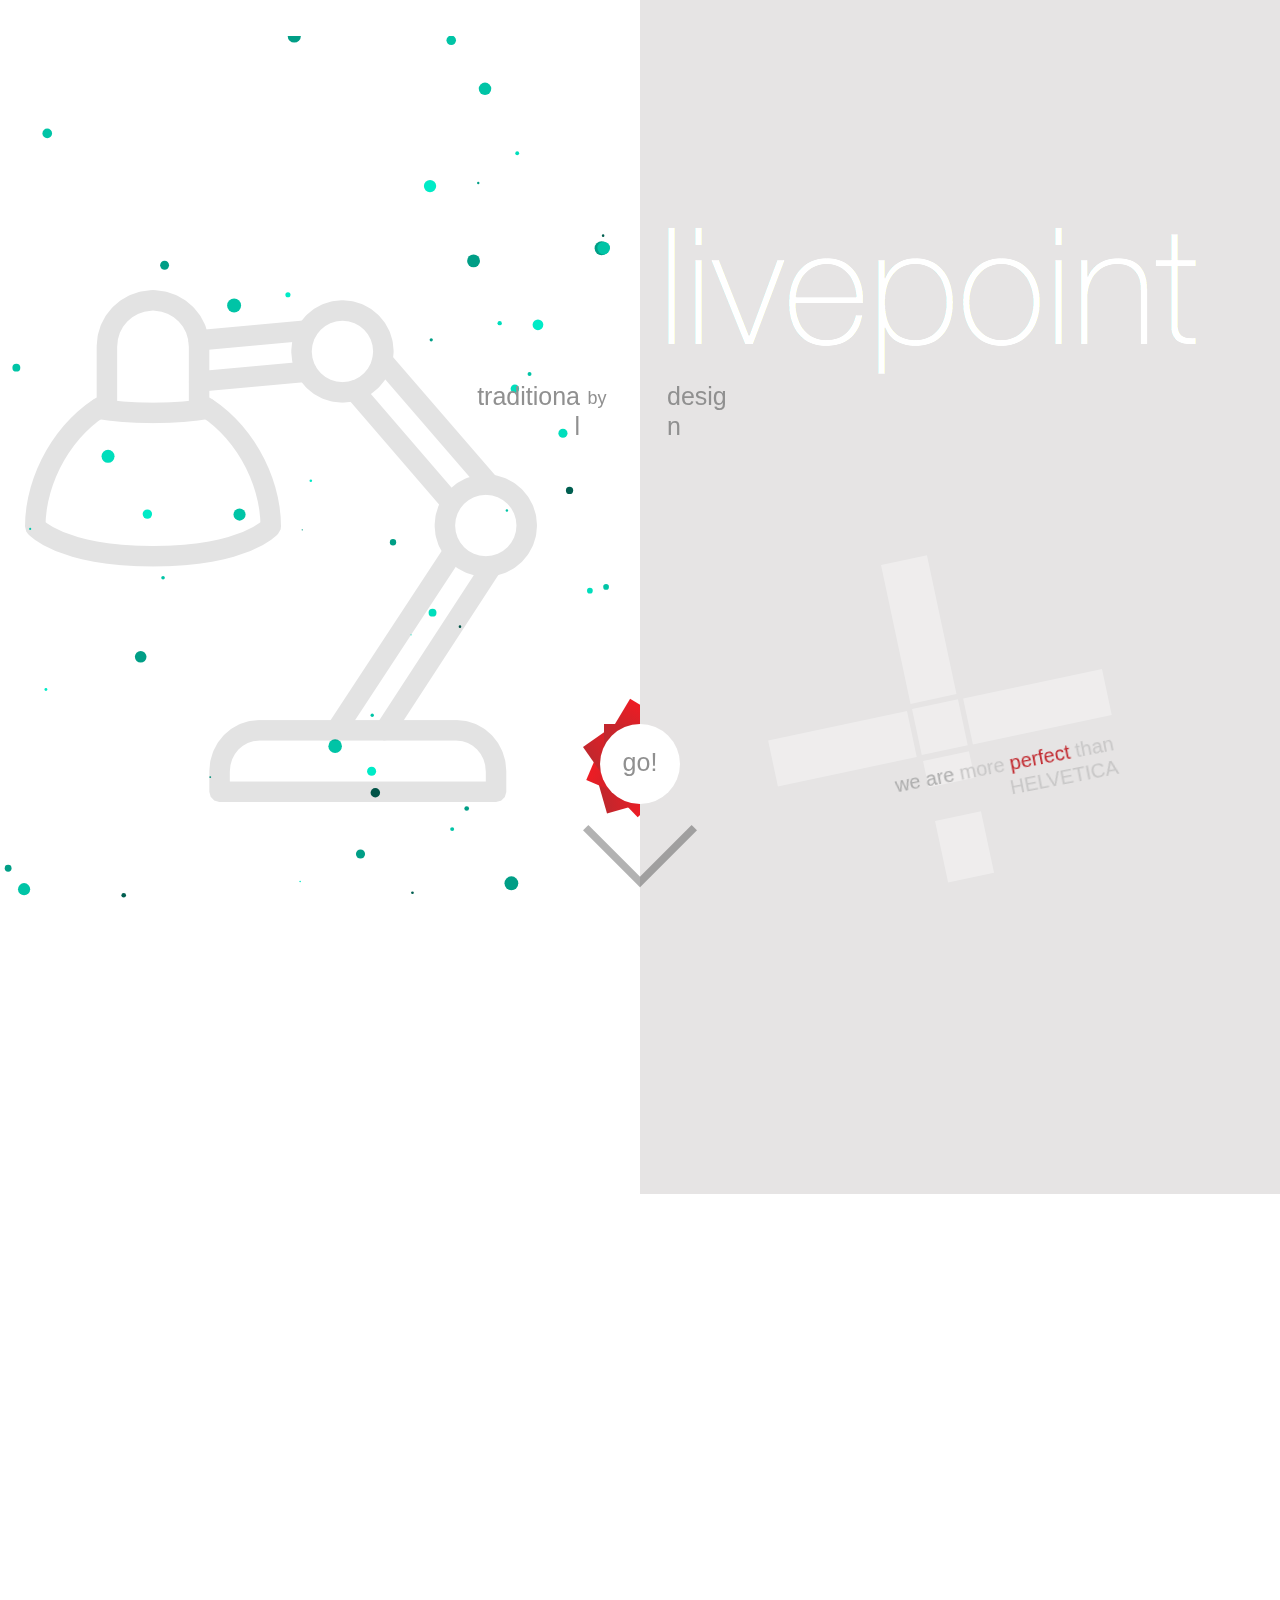
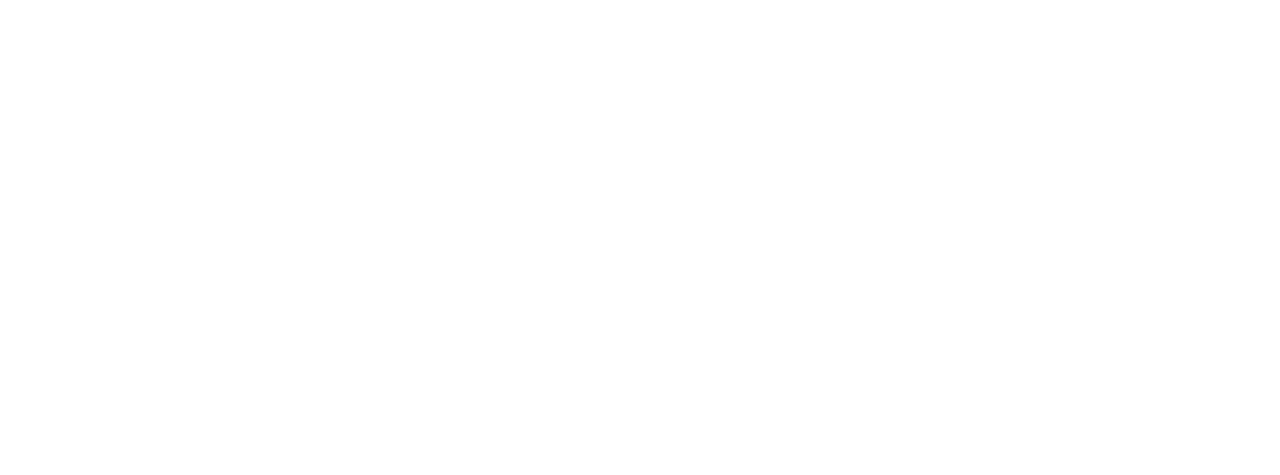
<file: index-old.html>
<!DOCTYPE html>
<html class="html">
 <head>

  <meta http-equiv="Content-type" content="text/html;charset=UTF-8"/>
  <meta name="description" content="Livepoint &#45; traditional, clean and simple design"/>
  <meta name="Author" content="Michael Skweres"/>
  <title>Livepoint</title>
  <!-- CSS -->
  <link rel="stylesheet" type="text/css" href="css/site_global.css?3847176362"/>
  <link rel="stylesheet" type="text/css" href="css/index.css?25198434" id="pagesheet"/>
  <!-- Other scripts -->
  <script type="text/javascript">
   document.documentElement.className += ' js';
var __adobewebfontsappname__ = "muse";
</script>
  <!-- JS includes -->
  <script type="text/javascript">
   document.write('\x3Cscript src="' + (document.location.protocol == 'https:' ? 'https:' : 'http:') + '//webfonts.creativecloud.com/source-sans-pro:n3:all.js" type="text/javascript">\x3C/script>');
</script>
    <!--custom head HTML-->
  <script>
  (function(i,s,o,g,r,a,m){i['GoogleAnalyticsObject']=r;i[r]=i[r]||function(){
  (i[r].q=i[r].q||[]).push(arguments)},i[r].l=1*new Date();a=s.createElement(o),
  m=s.getElementsByTagName(o)[0];a.async=1;a.src=g;m.parentNode.insertBefore(a,m)
  })(window,document,'script','//www.google-analytics.com/analytics.js','ga');

  ga('create', 'UA-27920463-7', 'livepoint.pl');
  ga('send', 'pageview');
</script>
<style>
 #canvas {
  width: 100%;
  height: 100%;
}
</style>
 </head>
 <body>
<canvas id="bubble"></canvas>
  <div class="clearfix" id="page"><!-- column -->
   <div class="position_content" id="page_position_content">
    <div class="clearfix colelem" id="pu78"><!-- group -->
     <div class="clip_frame" id="u78"><!-- image -->
      <img class="block" id="u78_img" src="images/pasted-image-1000x1000.jpg" alt="" width="774" height="774"/>
     </div>
     <div id="u76"><!-- simple frame --></div>
    </div>
    <div class="clip_frame pinned-colelem" id="u495"><!-- image -->
     <img class="block" id="u495_img" src="images/office_lamp-512.png" alt="" width="512" height="512"/>
    </div>
    <img class="pinned-colelem" id="u74-4" src="images/u74-4.png" alt="livepoint" width="544" height="194"/><!-- rasterized frame -->
    <div class="PamphletWidget clearfix colelem" id="pamphletu143"><!-- none box -->
     <div class="ThumbGroup clearfix grpelem" id="u159"><!-- none box -->
      <div class="popup_anchor">
       <div class="Thumb popup_element rounded-corners" id="u160"><!-- simple frame --></div>
      </div>
      <div class="popup_anchor">
       <div class="Thumb popup_element rounded-corners" id="u179"><!-- simple frame --></div>
      </div>
      <div class="popup_anchor">
       <div class="Thumb popup_element rounded-corners" id="u183"><!-- simple frame --></div>
      </div>
     </div>
     <div class="popup_anchor" id="u146popup">
      <div class="ContainerGroup clearfix" id="u146"><!-- stack box -->
       <div class="Container clearfix grpelem" id="u150"><!-- group -->
        <div class="clearfix grpelem" id="u178-4"><!-- content -->
         <p>traditional</p>
        </div>
       </div>
       <div class="Container invi clearfix grpelem" id="u180"><!-- group -->
        <div class="clearfix grpelem" id="u182-4"><!-- content -->
         <p>clean</p>
        </div>
       </div>
       <div class="Container invi clearfix grpelem" id="u184"><!-- group -->
        <div class="clearfix grpelem" id="u186-4"><!-- content -->
         <p>simple</p>
        </div>
       </div>
      </div>
     </div>
    </div>
    <div class="clearfix pinned-colelem" id="u84-4"><!-- content -->
     <p>design</p>
    </div>
    <div class="clearfix pinned-colelem" id="u398-4"><!-- content -->
     <p>by</p>
    </div>
    <div class="clearfix pinned-colelem" id="u95"><!-- group -->
     <div class="clearfix grpelem" id="pu89"><!-- group -->
      <div class="grpelem" id="u89" data-mu-ie-matrix="progid:DXImageTransform.Microsoft.Matrix(M11=0.9781,M12=0.2079,M21=-0.2079,M22=0.9781,SizingMethod='auto expand')" data-mu-ie-matrix-dx="-14" data-mu-ie-matrix-dy="-3"><!-- simple frame --></div>
      <div class="grpelem" id="u90" data-mu-ie-matrix="progid:DXImageTransform.Microsoft.Matrix(M11=0.9781,M12=0.2079,M21=-0.2079,M22=0.9781,SizingMethod='auto expand')" data-mu-ie-matrix-dx="-4" data-mu-ie-matrix-dy="-4"><!-- simple frame --></div>
      <div class="grpelem" id="u91" data-mu-ie-matrix="progid:DXImageTransform.Microsoft.Matrix(M11=0.9781,M12=0.2079,M21=-0.2079,M22=0.9781,SizingMethod='auto expand')" data-mu-ie-matrix-dx="-2" data-mu-ie-matrix-dy="-5"><!-- simple frame --></div>
      <div class="grpelem" id="u92" data-mu-ie-matrix="progid:DXImageTransform.Microsoft.Matrix(M11=0.2079,M12=-0.9781,M21=0.9781,M22=0.2079,SizingMethod='auto expand')" data-mu-ie-matrix-dx="-51" data-mu-ie-matrix-dy="33"><!-- simple frame --></div>
      <div class="grpelem" id="u93" data-mu-ie-matrix="progid:DXImageTransform.Microsoft.Matrix(M11=0.2079,M12=-0.9781,M21=0.9781,M22=0.2079,SizingMethod='auto expand')" data-mu-ie-matrix-dx="-51" data-mu-ie-matrix-dy="33"><!-- simple frame --></div>
     </div>
     <div class="grpelem" id="u192" data-mu-ie-matrix="progid:DXImageTransform.Microsoft.Matrix(M11=0.9781,M12=0.2079,M21=-0.2079,M22=0.9781,SizingMethod='auto expand')" data-mu-ie-matrix-dx="-6" data-mu-ie-matrix-dy="-4"><!-- simple frame --></div>
    </div>
    <div class="clearfix pinned-colelem" id="u376"><!-- column -->
     <div class="rounded-corners colelem" id="u380"><!-- simple frame --></div>
     <div class="rounded-corners colelem" id="u381"><!-- simple frame --></div>
     <div class="rounded-corners colelem" id="u377"><!-- simple frame --></div>
     <div class="rounded-corners colelem" id="u378"><!-- simple frame --></div>
     <div class="rounded-corners colelem" id="u379"><!-- simple frame --></div>
    </div>
    <div class="clearfix pinned-colelem" id="u712"><!-- group -->
     <div class="gradient grpelem" id="u713" data-mu-ie-matrix="progid:DXImageTransform.Microsoft.Matrix(M11=0.6947,M12=-0.7193,M21=0.7193,M22=0.6947,SizingMethod='auto expand')" data-mu-ie-matrix-dx="-8" data-mu-ie-matrix-dy="-9"><!-- simple frame --></div>
     <div class="gradient grpelem" id="u714" data-mu-ie-matrix="progid:DXImageTransform.Microsoft.Matrix(M11=0.9613,M12=0.2756,M21=-0.2756,M22=0.9613,SizingMethod='auto expand')" data-mu-ie-matrix-dx="-5" data-mu-ie-matrix-dy="-5"><!-- simple frame --></div>
     <div class="gradient grpelem" id="u718" data-mu-ie-matrix="progid:DXImageTransform.Microsoft.Matrix(M11=-0.9205,M12=0.3907,M21=-0.3907,M22=-0.9205,SizingMethod='auto expand')" data-mu-ie-matrix-dx="-6" data-mu-ie-matrix-dy="-6"><!-- simple frame --></div>
     <div class="gradient grpelem" id="u717" data-mu-ie-matrix="progid:DXImageTransform.Microsoft.Matrix(M11=0.8192,M12=0.5736,M21=-0.5736,M22=0.8192,SizingMethod='auto expand')" data-mu-ie-matrix-dx="-8" data-mu-ie-matrix-dy="-8"><!-- simple frame --></div>
     <div class="gradient grpelem" id="u715" data-mu-ie-matrix="progid:DXImageTransform.Microsoft.Matrix(M11=0.515,M12=0.8572,M21=-0.8572,M22=0.515,SizingMethod='auto expand')" data-mu-ie-matrix-dx="-7" data-mu-ie-matrix-dy="-8"><!-- simple frame --></div>
     <div class="gradient grpelem" id="u716"><!-- simple frame --></div>
    </div>
    <div class="rounded-corners pinned-colelem" id="u472"><!-- simple frame --></div>
    <a class="nonblock nontext clearfix pinned-colelem" id="u473-4" href="projects.html"><!-- content --><p>go!</p></a>
    <div class="clearfix pinned-colelem" id="u85-7" data-mu-ie-matrix="progid:DXImageTransform.Microsoft.Matrix(M11=0.9816,M12=0.1908,M21=-0.1908,M22=0.9816,SizingMethod='auto expand')" data-mu-ie-matrix-dx="2.0723307792293326" data-mu-ie-matrix-dy="-90.2179401159328"><!-- content -->
     <p><span id="u85">we are</span>&nbsp;more <span id="u85-3">perfect</span>&nbsp;than HELVETICA</p>
    </div>
    <div class="clip_frame pinned-colelem" id="u467"><!-- image -->
     <img class="block" id="u467_img" src="images/1387908265_down4.png" alt="" width="128" height="128"/>
    </div>
    <div class="verticalspacer"></div>
   </div>
  </div>
  <!-- JS includes -->
  <script type="text/javascript">
   if (document.location.protocol != 'https:') document.write('\x3Cscript src="http://musecdn.businesscatalyst.com/scripts/4.0/jquery-1.8.3.min.js" type="text/javascript">\x3C/script>');
</script>
  <script type="text/javascript">
   window.jQuery || document.write('\x3Cscript src="scripts/jquery-1.8.3.min.js" type="text/javascript">\x3C/script>');
</script>
  <script src="scripts/museutils.js?3865766194" type="text/javascript"></script>
  <script src="scripts/webpro.js?3903299128" type="text/javascript"></script>
  <script src="scripts/bubble.js" type="text/javascript"></script>
  <script src="scripts/musewpslideshow.js?138381373" type="text/javascript"></script>
  <script src="scripts/jquery.museoverlay.js?4250894771" type="text/javascript"></script>
  <script src="scripts/touchswipe.js?4156838003" type="text/javascript"></script>
  <script src="scripts/jquery.watch.js?4068933136" type="text/javascript"></script>
  <!-- Other scripts -->
  <script type="text/javascript">
   $(document).ready(function() { try {
Muse.Utils.transformMarkupToFixBrowserProblemsPreInit();/* body */
Muse.Utils.prepHyperlinks(true);/* body */
Muse.Utils.initWidget('#pamphletu143', function(elem) { new WebPro.Widget.ContentSlideShow(elem, {contentLayout_runtime:'stack',event:'click',deactivationEvent:'',autoPlay:true,displayInterval:1700,transitionStyle:'fading',transitionDuration:700,hideAllContentsFirst:false,shuffle:false,enableSwipe:true}); });/* #pamphletu143 */
Muse.Utils.fullPage('#page');/* 100% height page */
Muse.Utils.showWidgetsWhenReady();/* body */
Muse.Utils.transformMarkupToFixBrowserProblems();/* body */
} catch(e) { Muse.Assert.fail('Error calling selector function:' + e); }});
</script>
   </body>
</html>
</file>
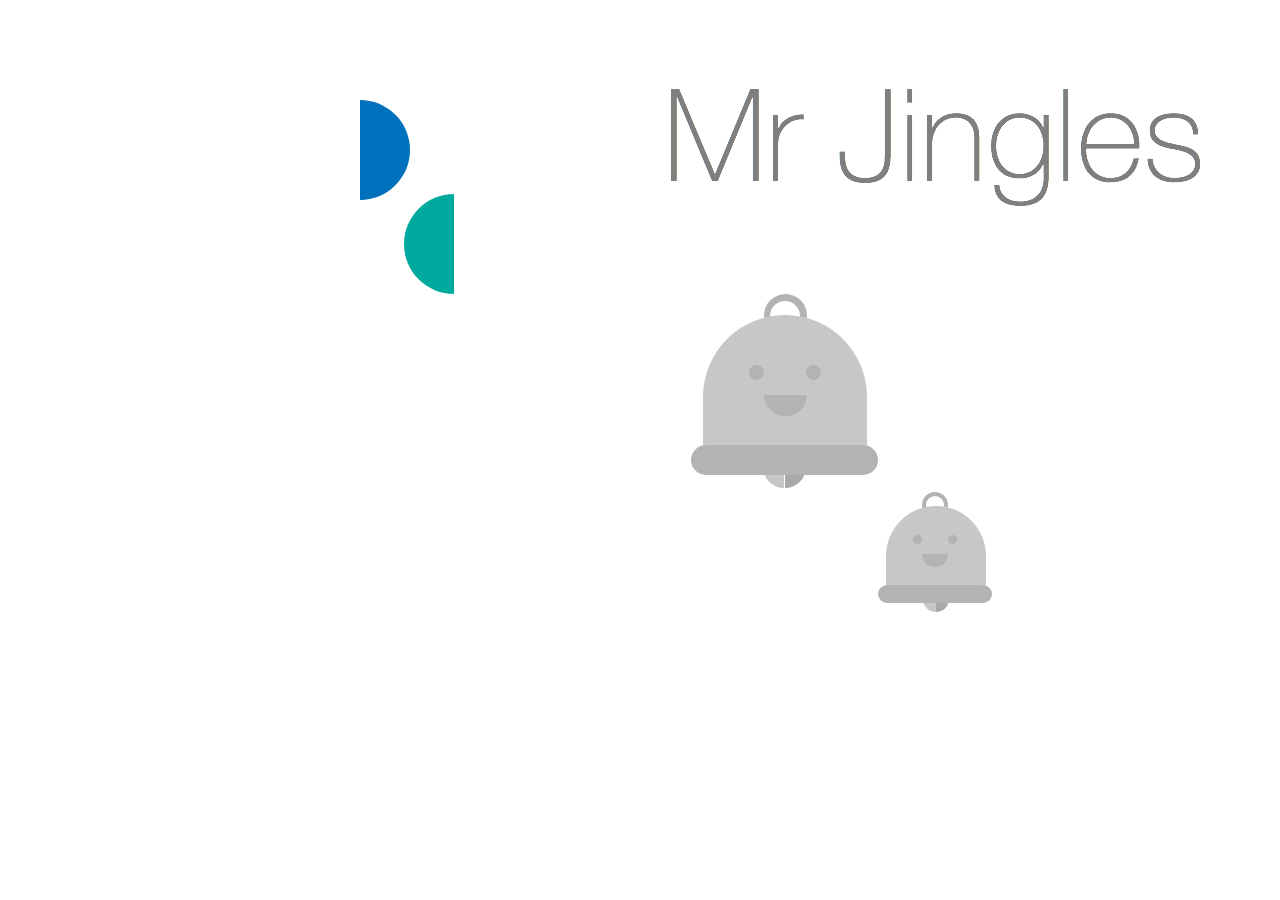
<file: jingles.html>
<!DOCTYPE html>
<html class="html">
 <head>

  <meta http-equiv="Content-type" content="text/html;charset=UTF-8"/>
  <meta name="generator" content="7.0.314.244"/>
  <title>Jingles</title>
  <!-- CSS -->
  <link rel="stylesheet" type="text/css" href="css/site_global.css?3847176362"/>
  <link rel="stylesheet" type="text/css" href="css/jingles.css?3991255652" id="pagesheet"/>
  <!-- Other scripts -->
  <script type="text/javascript">
   document.documentElement.className += ' js';
</script>
   </head>
 <body>

  <div class="clearfix" id="page"><!-- group -->
   <div class="rounded-corners grpelem" id="u652"><!-- simple frame --></div>
   <div class="rounded-corners se_invi" id="u653" data-mu-ie-matrix="progid:DXImageTransform.Microsoft.Matrix(M11=-1,M12=0,M21=0,M22=-1,SizingMethod='auto expand')" data-mu-ie-matrix-dx="0" data-mu-ie-matrix-dy="0"><!-- simple frame --></div>
   <img id="u686-4" src="images/u686-4.png" alt="Mr Jingles" width="544" height="154"/><!-- rasterized frame -->
   <div class="clearfix" id="u666"><!-- column -->
    <div class="clearfix colelem" id="pu674"><!-- group -->
     <div class="rounded-corners grpelem" id="u674" data-mu-ie-matrix="progid:DXImageTransform.Microsoft.Matrix(M11=0,M12=-1,M21=1,M22=0,SizingMethod='auto expand')" data-mu-ie-matrix-dx="0" data-mu-ie-matrix-dy="0"><!-- simple frame --></div>
     <div class="rounded-corners grpelem" id="u673" data-mu-ie-matrix="progid:DXImageTransform.Microsoft.Matrix(M11=0,M12=-1,M21=1,M22=0,SizingMethod='auto expand')" data-mu-ie-matrix-dx="0" data-mu-ie-matrix-dy="0"><!-- simple frame --></div>
     <div class="rounded-corners grpelem" id="u671" data-mu-ie-matrix="progid:DXImageTransform.Microsoft.Matrix(M11=0,M12=-1,M21=1,M22=0,SizingMethod='auto expand')" data-mu-ie-matrix-dx="-17" data-mu-ie-matrix-dy="17"><!-- simple frame --></div>
     <div class="rounded-corners grpelem" id="u669"><!-- simple frame --></div>
     <div class="rounded-corners grpelem" id="u675" data-mu-ie-matrix="progid:DXImageTransform.Microsoft.Matrix(M11=0,M12=-1,M21=1,M22=0,SizingMethod='auto expand')" data-mu-ie-matrix-dx="0" data-mu-ie-matrix-dy="0"><!-- simple frame --></div>
     <div class="rounded-corners grpelem" id="u670" data-mu-ie-matrix="progid:DXImageTransform.Microsoft.Matrix(M11=0,M12=-1,M21=1,M22=0,SizingMethod='auto expand')" data-mu-ie-matrix-dx="0" data-mu-ie-matrix-dy="0"><!-- simple frame --></div>
    </div>
    <div class="clearfix colelem" id="pu668"><!-- group -->
     <div class="rounded-corners grpelem" id="u668" data-mu-ie-matrix="progid:DXImageTransform.Microsoft.Matrix(M11=0,M12=-1,M21=1,M22=0,SizingMethod='auto expand')" data-mu-ie-matrix-dx="11" data-mu-ie-matrix-dy="-11"><!-- simple frame --></div>
     <div class="rounded-corners grpelem" id="u672" data-mu-ie-matrix="progid:DXImageTransform.Microsoft.Matrix(M11=0,M12=1,M21=-1,M22=0,SizingMethod='auto expand')" data-mu-ie-matrix-dx="11" data-mu-ie-matrix-dy="-11"><!-- simple frame --></div>
     <div class="rounded-corners grpelem" id="u667" data-mu-ie-matrix="progid:DXImageTransform.Microsoft.Matrix(M11=0,M12=-1,M21=1,M22=0,SizingMethod='auto expand')" data-mu-ie-matrix-dx="-79" data-mu-ie-matrix-dy="79"><!-- simple frame --></div>
    </div>
   </div>
   <div class="clearfix" id="u665"><!-- column -->
    <div class="clearfix colelem" id="pu656"><!-- group -->
     <div class="rounded-corners grpelem" id="u656" data-mu-ie-matrix="progid:DXImageTransform.Microsoft.Matrix(M11=0,M12=-1,M21=1,M22=0,SizingMethod='auto expand')" data-mu-ie-matrix-dx="0" data-mu-ie-matrix-dy="0"><!-- simple frame --></div>
     <div class="rounded-corners grpelem" id="u657" data-mu-ie-matrix="progid:DXImageTransform.Microsoft.Matrix(M11=0,M12=-1,M21=1,M22=0,SizingMethod='auto expand')" data-mu-ie-matrix-dx="0" data-mu-ie-matrix-dy="0"><!-- simple frame --></div>
     <div class="rounded-corners grpelem" id="u654" data-mu-ie-matrix="progid:DXImageTransform.Microsoft.Matrix(M11=0,M12=-1,M21=1,M22=0,SizingMethod='auto expand')" data-mu-ie-matrix-dx="-10" data-mu-ie-matrix-dy="11"><!-- simple frame --></div>
     <div class="rounded-corners grpelem" id="u662"><!-- simple frame --></div>
     <div class="rounded-corners grpelem" id="u663" data-mu-ie-matrix="progid:DXImageTransform.Microsoft.Matrix(M11=0,M12=-1,M21=1,M22=0,SizingMethod='auto expand')" data-mu-ie-matrix-dx="0" data-mu-ie-matrix-dy="0"><!-- simple frame --></div>
     <div class="rounded-corners grpelem" id="u664" data-mu-ie-matrix="progid:DXImageTransform.Microsoft.Matrix(M11=0,M12=-1,M21=1,M22=0,SizingMethod='auto expand')" data-mu-ie-matrix-dx="0" data-mu-ie-matrix-dy="0"><!-- simple frame --></div>
    </div>
    <div class="clearfix colelem" id="pu660"><!-- group -->
     <div class="rounded-corners grpelem" id="u660" data-mu-ie-matrix="progid:DXImageTransform.Microsoft.Matrix(M11=0,M12=-1,M21=1,M22=0,SizingMethod='auto expand')" data-mu-ie-matrix-dx="7" data-mu-ie-matrix-dy="-6"><!-- simple frame --></div>
     <div class="rounded-corners grpelem" id="u661" data-mu-ie-matrix="progid:DXImageTransform.Microsoft.Matrix(M11=0,M12=1,M21=-1,M22=0,SizingMethod='auto expand')" data-mu-ie-matrix-dx="6" data-mu-ie-matrix-dy="-7"><!-- simple frame --></div>
     <div class="rounded-corners grpelem" id="u655" data-mu-ie-matrix="progid:DXImageTransform.Microsoft.Matrix(M11=0,M12=-1,M21=1,M22=0,SizingMethod='auto expand')" data-mu-ie-matrix-dx="-48" data-mu-ie-matrix-dy="48"><!-- simple frame --></div>
    </div>
   </div>
   <div class="verticalspacer"></div>
  </div>
  <!-- JS includes -->
  <script type="text/javascript">
   if (document.location.protocol != 'https:') document.write('\x3Cscript src="http://musecdn.businesscatalyst.com/scripts/4.0/jquery-1.8.3.min.js" type="text/javascript">\x3C/script>');
</script>
  <script type="text/javascript">
   window.jQuery || document.write('\x3Cscript src="scripts/jquery-1.8.3.min.js" type="text/javascript">\x3C/script>');
</script>
  <script src="scripts/museutils.js?3865766194" type="text/javascript"></script>
  <script src="scripts/jquery.scrolleffects.js?3937082470" type="text/javascript"></script>
  <script src="scripts/jquery.watch.js?4068933136" type="text/javascript"></script>
  <!-- Other scripts -->
  <script type="text/javascript">
   $(document).ready(function() { try {
Muse.Utils.transformMarkupToFixBrowserProblemsPreInit();/* body */
Muse.Utils.prepHyperlinks(true);/* body */
$('#u653').registerPositionScrollEffect([{"in":[-Infinity,93.99],"speed":[1,0]},{"in":[93.99,Infinity],"speed":[0,1]}]);/* scroll effect */
Muse.Utils.fullPage('#page');/* 100% height page */
Muse.Utils.showWidgetsWhenReady();/* body */
Muse.Utils.transformMarkupToFixBrowserProblems();/* body */
} catch(e) { Muse.Assert.fail('Error calling selector function:' + e); }});
</script>
   </body>
</html>
</file>
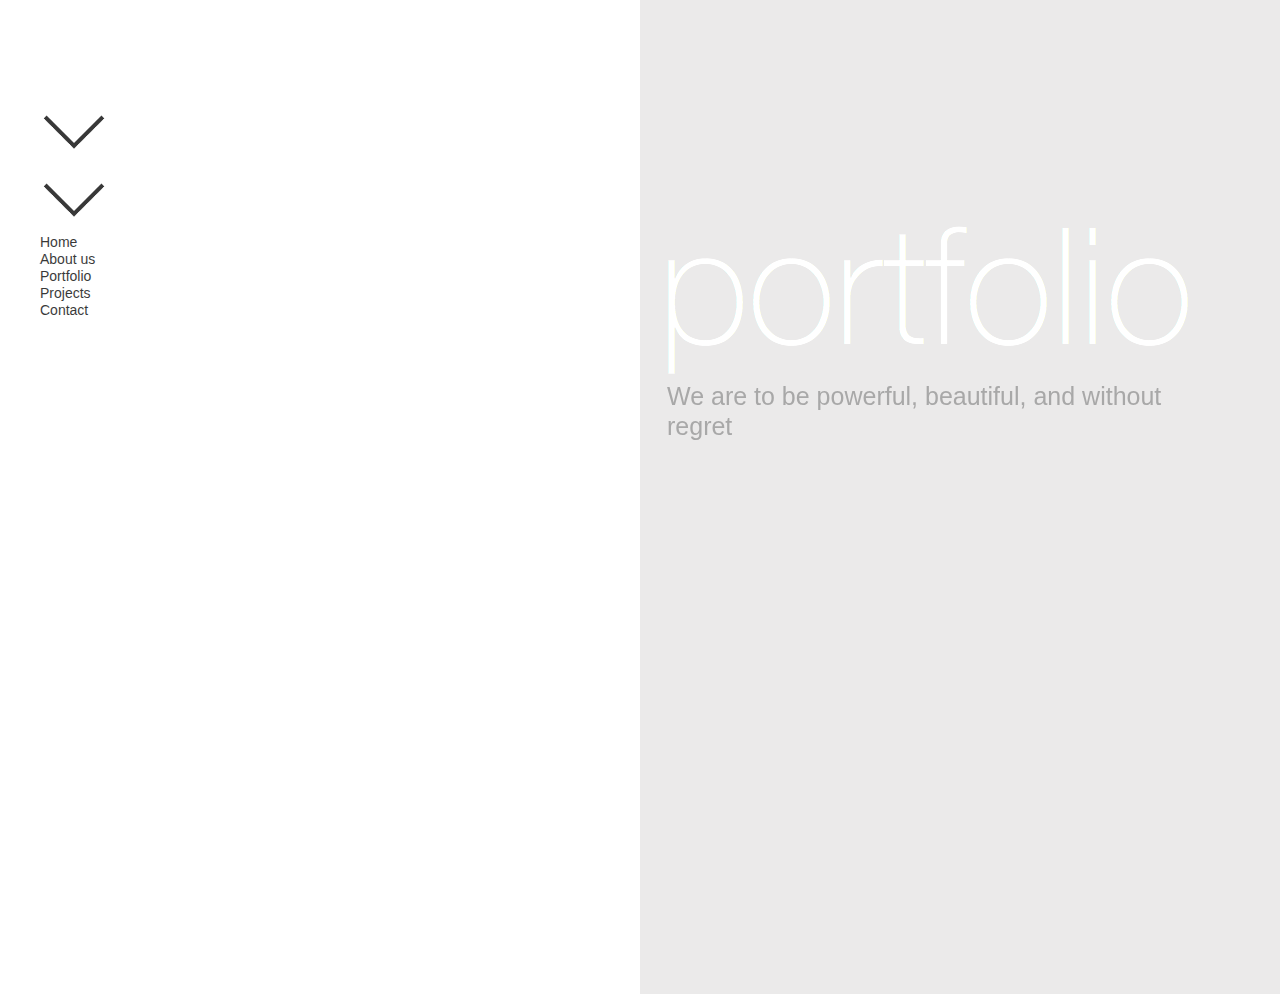
<file: potfolio.html>
<!DOCTYPE html>
<html class="html">
 <head>

  <meta http-equiv="Content-type" content="text/html;charset=UTF-8"/>
  <meta name="generator" content="7.0.314.244"/>
  <title>Potfolio</title>
  <!-- CSS -->
  <link rel="stylesheet" type="text/css" href="css/site_global.css?500140366"/>
  <link rel="stylesheet" type="text/css" href="css/potfolio.css?420383471" id="pagesheet"/>
  <!-- Other scripts -->
  <script type="text/javascript">
   document.documentElement.className += ' js';
var __adobewebfontsappname__ = "muse";
</script>
  <!-- JS includes -->
  <script type="text/javascript">
   document.write('\x3Cscript src="' + (document.location.protocol == 'https:' ? 'https:' : 'http:') + '//webfonts.creativecloud.com/source-sans-pro:n3:all.js" type="text/javascript">\x3C/script>');
</script>
   </head>
 <body>

  <div class="clearfix" id="page"><!-- column -->
   <div class="position_content" id="page_position_content">
    <div class="pinned-colelem" id="u593"><!-- simple frame --></div>
    <a class="nonblock nontext clip_frame pinned-colelem" id="u1330" href="ewa-gadomska.html" data-mu-ie-matrix="progid:DXImageTransform.Microsoft.Matrix(M11=0,M12=-1,M21=1,M22=0,SizingMethod='auto expand')" data-mu-ie-matrix-dx="0" data-mu-ie-matrix-dy="0"><!-- image --><img class="block" id="u1330_img" src="images/1387908265_down4.png" alt="" width="68" height="68"/></a>
    <a class="nonblock nontext clip_frame pinned-colelem" id="u1327" href="wiadomosci-wrzesinskie.html" data-mu-ie-matrix="progid:DXImageTransform.Microsoft.Matrix(M11=0,M12=1,M21=-1,M22=0,SizingMethod='auto expand')" data-mu-ie-matrix-dx="0" data-mu-ie-matrix-dy="0"><!-- image --><img class="block" id="u1327_img" src="images/1387908265_down4.png" alt="" width="68" height="68"/></a>
    <img class="pinned-colelem" id="u592-4" src="images/u592-4.png" alt="portfolio" width="544" height="194"/><!-- rasterized frame -->
    <div class="clearfix pinned-colelem" id="u595-4"><!-- content -->
     <p>We are to be powerful, beautiful, and without regret</p>
    </div>
    <a class="nonblock nontext clearfix pinned-colelem" id="u1662-4" href="index.html"><!-- content --><p>Home</p></a>
    <a class="nonblock nontext clearfix pinned-colelem" id="u1663-4" href="about-us.html"><!-- content --><p>About us</p></a>
    <a class="nonblock nontext MuseLinkActive clearfix pinned-colelem" id="u1664-4" href="potfolio.html"><!-- content --><p>Portfolio</p></a>
    <a class="nonblock nontext clearfix pinned-colelem" id="u1665-4" href="projects.html"><!-- content --><p>Projects</p></a>
    <a class="nonblock nontext clearfix pinned-colelem" id="u1666-4" href="contact.html"><!-- content --><p>Contact</p></a>
    <div class="verticalspacer"></div>
    <div class="clearfix colelem" id="u1655"><!-- group -->
     <div class="clearfix" id="u1656"><!-- column -->
      <div class="position_content" id="u1656_position_content">
       <div class="rounded-corners pinned-colelem" id="u1661"><!-- simple frame --></div>
       <div class="rounded-corners pinned-colelem" id="u1660"><!-- simple frame --></div>
       <div class="rounded-corners pinned-colelem" id="u1659"><!-- simple frame --></div>
       <div class="rounded-corners pinned-colelem" id="u1658"><!-- simple frame --></div>
       <div class="rounded-corners pinned-colelem" id="u1657"><!-- simple frame --></div>
      </div>
     </div>
    </div>
   </div>
  </div>
  <!-- JS includes -->
  <script type="text/javascript">
   if (document.location.protocol != 'https:') document.write('\x3Cscript src="http://musecdn.businesscatalyst.com/scripts/4.0/jquery-1.8.3.min.js" type="text/javascript">\x3C/script>');
</script>
  <script type="text/javascript">
   window.jQuery || document.write('\x3Cscript src="scripts/jquery-1.8.3.min.js" type="text/javascript">\x3C/script>');
</script>
  <script src="scripts/museutils.js?3865766194" type="text/javascript"></script>
  <script src="scripts/jquery.watch.js?4068933136" type="text/javascript"></script>
  <!-- Other scripts -->
  <script type="text/javascript" src="scripts/custom.js"></script>
  <script type="text/javascript">
   $(document).ready(function() { try {
Muse.Utils.transformMarkupToFixBrowserProblemsPreInit();/* body */
Muse.Utils.prepHyperlinks(true);/* body */
Muse.Utils.fullPage('#page');/* 100% height page */
Muse.Utils.showWidgetsWhenReady();/* body */
Muse.Utils.transformMarkupToFixBrowserProblems();/* body */
} catch(e) { Muse.Assert.fail('Error calling selector function:' + e); }});
</script>
   </body>
</html>
</file>
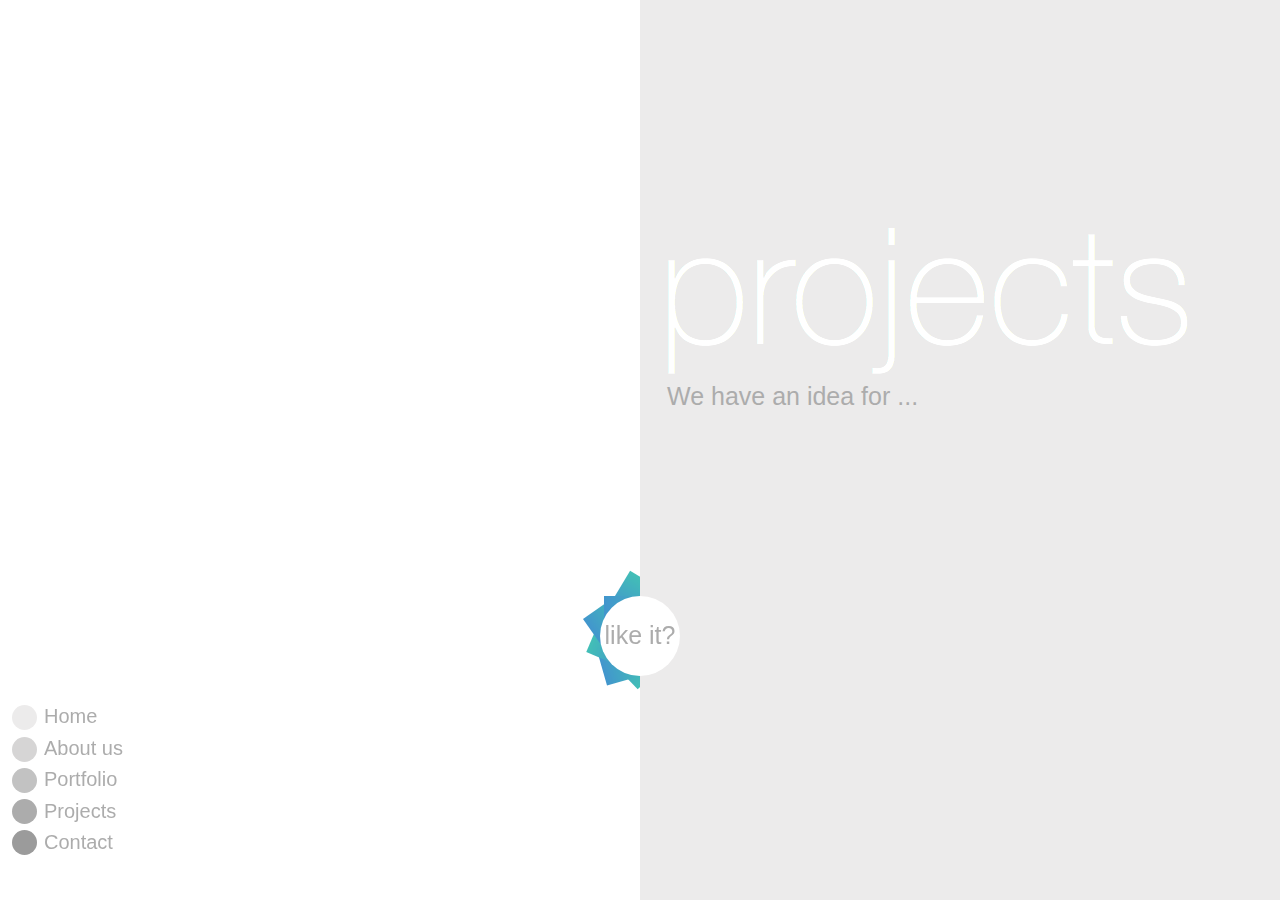
<file: projects.html>
<!DOCTYPE html>
<html class="html">
 <head>

  <meta http-equiv="Content-type" content="text/html;charset=UTF-8"/>
  <meta name="generator" content="7.0.314.244"/>
  <title>Projects</title>
  <!-- CSS -->
  <link rel="stylesheet" type="text/css" href="css/site_global.css?500140366"/>
  <link rel="stylesheet" type="text/css" href="css/projects.css?4009612188" id="pagesheet"/>
  <!-- Other scripts -->
  <script type="text/javascript">
   document.documentElement.className += ' js';
var __adobewebfontsappname__ = "muse";
</script>
  <!-- JS includes -->
  <script type="text/javascript">
   document.write('\x3Cscript src="' + (document.location.protocol == 'https:' ? 'https:' : 'http:') + '//webfonts.creativecloud.com/source-sans-pro:n3:all.js" type="text/javascript">\x3C/script>');
</script>
   </head>
 <body>

  <div class="clearfix" id="page"><!-- column -->
   <div class="position_content" id="page_position_content">
    <div class="pinned-colelem" id="u205"><!-- simple frame --></div>
    <img class="pinned-colelem" id="u206-4" src="images/u206-4.png" alt="projects" width="544" height="194"/><!-- rasterized frame -->
    <div class="clearfix pinned-colelem" id="u207-4"><!-- content -->
     <p>We have an idea for ...</p>
    </div>
    <div class="clearfix pinned-colelem" id="u711"><!-- group -->
     <div class="gradient grpelem" id="u710" data-mu-ie-matrix="progid:DXImageTransform.Microsoft.Matrix(M11=0.6947,M12=-0.7193,M21=0.7193,M22=0.6947,SizingMethod='auto expand')" data-mu-ie-matrix-dx="-8" data-mu-ie-matrix-dy="-9"><!-- simple frame --></div>
     <div class="gradient grpelem" id="u709" data-mu-ie-matrix="progid:DXImageTransform.Microsoft.Matrix(M11=0.9613,M12=0.2756,M21=-0.2756,M22=0.9613,SizingMethod='auto expand')" data-mu-ie-matrix-dx="-5" data-mu-ie-matrix-dy="-5"><!-- simple frame --></div>
     <div class="gradient grpelem" id="u708" data-mu-ie-matrix="progid:DXImageTransform.Microsoft.Matrix(M11=-0.9205,M12=0.3907,M21=-0.3907,M22=-0.9205,SizingMethod='auto expand')" data-mu-ie-matrix-dx="-6" data-mu-ie-matrix-dy="-6"><!-- simple frame --></div>
     <div class="gradient grpelem" id="u707" data-mu-ie-matrix="progid:DXImageTransform.Microsoft.Matrix(M11=0.8192,M12=0.5736,M21=-0.5736,M22=0.8192,SizingMethod='auto expand')" data-mu-ie-matrix-dx="-8" data-mu-ie-matrix-dy="-8"><!-- simple frame --></div>
     <div class="gradient grpelem" id="u706" data-mu-ie-matrix="progid:DXImageTransform.Microsoft.Matrix(M11=0.515,M12=0.8572,M21=-0.8572,M22=0.515,SizingMethod='auto expand')" data-mu-ie-matrix-dx="-7" data-mu-ie-matrix-dy="-8"><!-- simple frame --></div>
     <div class="gradient grpelem" id="u705"><!-- simple frame --></div>
    </div>
    <a class="nonblock nontext clearfix pinned-colelem" id="u1674-4" href="index.html"><!-- content --><p>Home</p></a>
    <div class="rounded-corners pinned-colelem" id="u208"><!-- simple frame --></div>
    <a class="nonblock nontext clearfix pinned-colelem" id="u1675-4" href="about-us.html"><!-- content --><p>About us</p></a>
    <div class="clearfix pinned-colelem" id="u417-4"><!-- content -->
     <p>like it?</p>
    </div>
    <a class="nonblock nontext clearfix pinned-colelem" id="u1676-4" href="potfolio.html"><!-- content --><p>Portfolio</p></a>
    <a class="nonblock nontext MuseLinkActive clearfix pinned-colelem" id="u1677-4" href="projects.html"><!-- content --><p>Projects</p></a>
    <a class="nonblock nontext clearfix pinned-colelem" id="u1678-4" href="contact.html"><!-- content --><p>Contact</p></a>
    <div class="verticalspacer"></div>
    <div class="clearfix colelem" id="u1667"><!-- group -->
     <div class="clearfix" id="u1668"><!-- column -->
      <div class="position_content" id="u1668_position_content">
       <div class="rounded-corners pinned-colelem" id="u1673"><!-- simple frame --></div>
       <div class="rounded-corners pinned-colelem" id="u1672"><!-- simple frame --></div>
       <div class="rounded-corners pinned-colelem" id="u1671"><!-- simple frame --></div>
       <div class="rounded-corners pinned-colelem" id="u1670"><!-- simple frame --></div>
       <div class="rounded-corners pinned-colelem" id="u1669"><!-- simple frame --></div>
      </div>
     </div>
    </div>
   </div>
  </div>
  <!-- JS includes -->
  <script type="text/javascript">
   if (document.location.protocol != 'https:') document.write('\x3Cscript src="http://musecdn.businesscatalyst.com/scripts/4.0/jquery-1.8.3.min.js" type="text/javascript">\x3C/script>');
</script>
  <script type="text/javascript">
   window.jQuery || document.write('\x3Cscript src="scripts/jquery-1.8.3.min.js" type="text/javascript">\x3C/script>');
</script>
  <script src="scripts/museutils.js?3865766194" type="text/javascript"></script>
  <script src="scripts/jquery.watch.js?4068933136" type="text/javascript"></script>
  <!-- Other scripts -->
  <script type="text/javascript" src="scripts/custom.js"></script>
  <script type="text/javascript">
   $(document).ready(function() { try {
Muse.Utils.transformMarkupToFixBrowserProblemsPreInit();/* body */
Muse.Utils.prepHyperlinks(true);/* body */
Muse.Utils.fullPage('#page');/* 100% height page */
Muse.Utils.showWidgetsWhenReady();/* body */
Muse.Utils.transformMarkupToFixBrowserProblems();/* body */
} catch(e) { Muse.Assert.fail('Error calling selector function:' + e); }});
</script>
   </body>
</html>
</file>
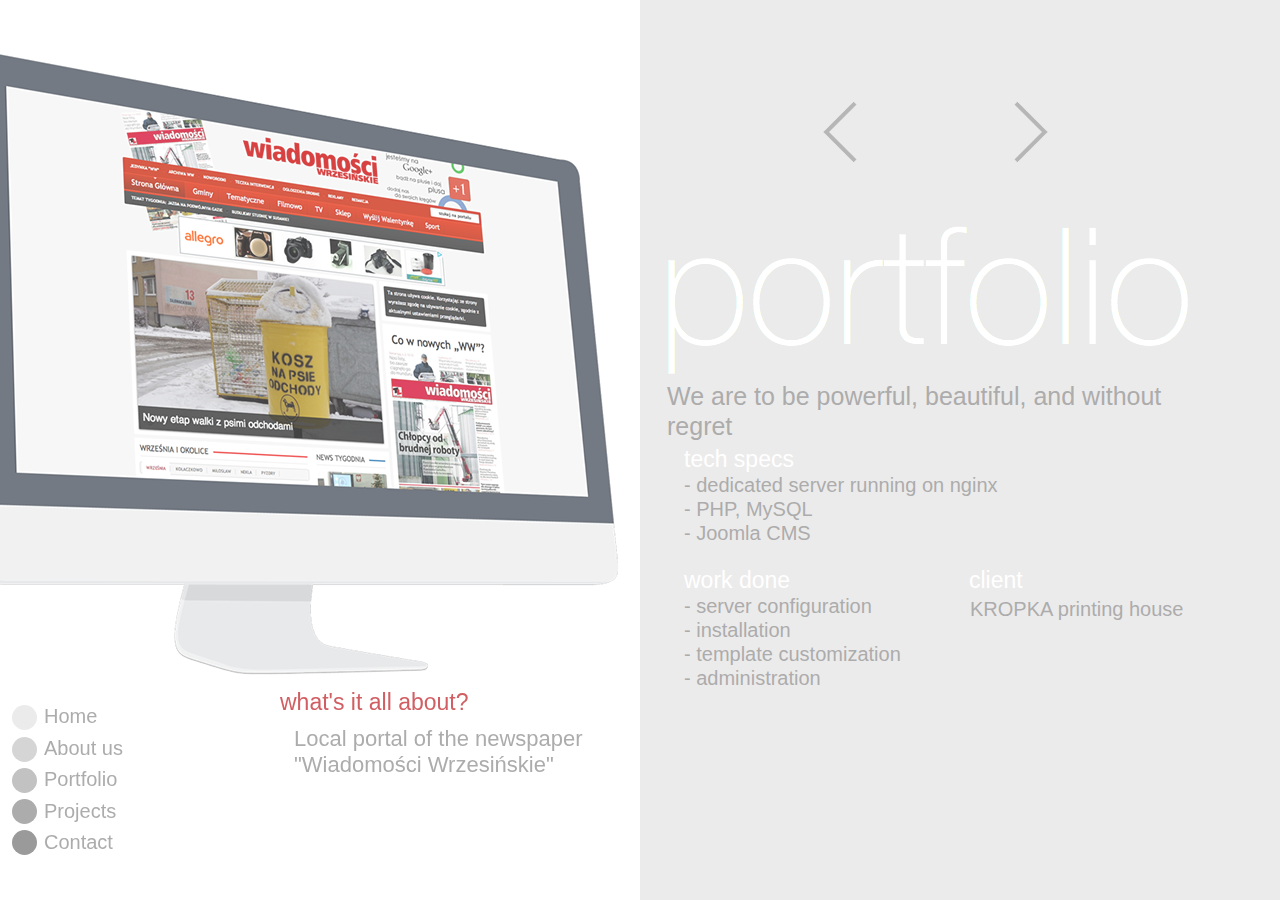
<file: wiadomosci-wrzesinskie.html>
<!DOCTYPE html>
<html class="html">
 <head>

  <meta http-equiv="Content-type" content="text/html;charset=UTF-8"/>
  <meta name="generator" content="7.0.314.244"/>
  <title>Wiadomosci Wrzesinskie</title>
  <!-- CSS -->
  <link rel="stylesheet" type="text/css" href="css/site_global.css?500140366"/>
  <link rel="stylesheet" type="text/css" href="css/wiadomosci-wrzesinskie.css?4110232926" id="pagesheet"/>
  <!--[if lt IE 9]>
  <link rel="stylesheet" type="text/css" href="css/iefonts_wiadomosci-wrzesinskie.css?257156303"/>
  <![endif]-->
  <!-- Other scripts -->
  <script type="text/javascript">
   document.documentElement.className += ' js';
var __adobewebfontsappname__ = "muse";
</script>
  <!-- JS includes -->
  <script type="text/javascript">
   document.write('\x3Cscript src="' + (document.location.protocol == 'https:' ? 'https:' : 'http:') + '//webfonts.creativecloud.com/source-sans-pro:n3,n4:all.js" type="text/javascript">\x3C/script>');
</script>
   </head>
 <body>

  <div class="clearfix" id="page"><!-- column -->
   <div class="position_content" id="page_position_content">
    <div class="pinned-colelem" id="u1405"><!-- simple frame --></div>
    <div class="clip_frame colelem" id="u1531"><!-- image -->
     <img class="block" id="u1531_img" src="images/imac_ww.png" alt="" width="1124" height="654"/>
    </div>
    <div class="clearfix colelem" id="pu1734"><!-- column -->
     <a class="nonblock nontext clip_frame pinned-colelem" id="u1734" href="potfolio.html" data-mu-ie-matrix="progid:DXImageTransform.Microsoft.Matrix(M11=0,M12=-1,M21=1,M22=0,SizingMethod='auto expand')" data-mu-ie-matrix-dx="0" data-mu-ie-matrix-dy="0"><!-- image --><img class="block" id="u1734_img" src="images/1387908265_down4.png" alt="" width="68" height="68"/></a>
     <a class="nonblock nontext clip_frame pinned-colelem" id="u1732" href="bekart.html" data-mu-ie-matrix="progid:DXImageTransform.Microsoft.Matrix(M11=0,M12=1,M21=-1,M22=0,SizingMethod='auto expand')" data-mu-ie-matrix-dx="0" data-mu-ie-matrix-dy="0"><!-- image --><img class="block" id="u1732_img" src="images/1387908265_down4.png" alt="" width="68" height="68"/></a>
     <img class="pinned-colelem" id="u1406-4" src="images/u1406-4.png" alt="portfolio" width="544" height="194"/><!-- rasterized frame -->
     <div class="clearfix pinned-colelem" id="u1401-4"><!-- content -->
      <p>We are to be powerful, beautiful, and without regret</p>
     </div>
     <div class="clearfix pinned-colelem" id="u1400-4"><!-- content -->
      <p>tech specs</p>
     </div>
     <div class="clearfix pinned-colelem" id="u1413-8"><!-- content -->
      <p>&#45; dedicated server running on nginx</p>
      <p>&#45; PHP, MySQL</p>
      <p>&#45; Joomla CMS</p>
     </div>
     <div class="clearfix pinned-colelem" id="u1467-4"><!-- content -->
      <p>work done</p>
     </div>
     <div class="clearfix pinned-colelem" id="u1403-4"><!-- content -->
      <p>client</p>
     </div>
     <a class="nonblock nontext clearfix pinned-colelem" id="u1770-4" href="index.html"><!-- content --><p>Home</p></a>
     <div class="clearfix pinned-colelem" id="u1468-10"><!-- content -->
      <p>&#45; server configuration</p>
      <p>&#45; installation</p>
      <p>&#45; template customization</p>
      <p>&#45; administration</p>
     </div>
     <div class="clearfix pinned-colelem" id="u1442-4"><!-- content -->
      <p>KROPKA printing house</p>
     </div>
     <a class="nonblock nontext clearfix pinned-colelem" id="u1771-4" href="about-us.html"><!-- content --><p>About us</p></a>
     <a class="nonblock nontext clearfix pinned-colelem" id="u1772-4" href="potfolio.html"><!-- content --><p>Portfolio</p></a>
    </div>
    <a class="nonblock nontext clearfix pinned-colelem" id="u1773-4" href="projects.html"><!-- content --><p>Projects</p></a>
    <div class="clearfix pinned-colelem" id="u1404-4"><!-- content -->
     <p>what's it all about?</p>
    </div>
    <a class="nonblock nontext clearfix pinned-colelem" id="u1774-4" href="contact.html"><!-- content --><p>Contact</p></a>
    <div class="clearfix pinned-colelem" id="u1402-6"><!-- content -->
     <p>Local portal of the newspaper <br/>&quot;Wiadomości Wrzesińskie&quot;</p>
    </div>
    <div class="verticalspacer"></div>
    <div class="clearfix colelem" id="u1763"><!-- group -->
     <div class="clearfix" id="u1764"><!-- column -->
      <div class="position_content" id="u1764_position_content">
       <div class="rounded-corners pinned-colelem" id="u1767"><!-- simple frame --></div>
       <div class="rounded-corners pinned-colelem" id="u1765"><!-- simple frame --></div>
       <div class="rounded-corners pinned-colelem" id="u1769"><!-- simple frame --></div>
       <div class="rounded-corners pinned-colelem" id="u1766"><!-- simple frame --></div>
       <div class="rounded-corners pinned-colelem" id="u1768"><!-- simple frame --></div>
      </div>
     </div>
    </div>
   </div>
  </div>
  <!-- JS includes -->
  <script type="text/javascript">
   if (document.location.protocol != 'https:') document.write('\x3Cscript src="http://musecdn.businesscatalyst.com/scripts/4.0/jquery-1.8.3.min.js" type="text/javascript">\x3C/script>');
</script>
  <script type="text/javascript">
   window.jQuery || document.write('\x3Cscript src="scripts/jquery-1.8.3.min.js" type="text/javascript">\x3C/script>');
</script>
  <script src="scripts/museutils.js?3865766194" type="text/javascript"></script>
  <script src="scripts/jquery.watch.js?4068933136" type="text/javascript"></script>
  <!-- Other scripts -->
  <script type="text/javascript" src="scripts/custom.js"></script>
  <script type="text/javascript">
   $(document).ready(function() { try {
Muse.Utils.transformMarkupToFixBrowserProblemsPreInit();/* body */
Muse.Utils.prepHyperlinks(true);/* body */
Muse.Utils.fullPage('#page');/* 100% height page */
Muse.Utils.showWidgetsWhenReady();/* body */
Muse.Utils.transformMarkupToFixBrowserProblems();/* body */
} catch(e) { Muse.Assert.fail('Error calling selector function:' + e); }});
</script>
   </body>
</html>
</file>
<file: css/site_global.css>
html
{
	min-height: 100%;
	min-width: 100%;
	-ms-text-size-adjust: none;
}

body,div,dl,dt,dd,ul,ol,li,h1,h2,h3,h4,h5,h6,pre,code,form,fieldset,legend,input,button,textarea,p,blockquote,th,td,a
{
	margin: 0;
	padding: 0;
	border-width: 0;
	-webkit-transform-origin: left top;
	-ms-transform-origin: left top;
	-o-transform-origin: left top;
	transform-origin: left top;
}

table
{
	border-collapse: collapse;
	border-spacing: 0;
}

fieldset,img
{
	border: 0;
	-webkit-transform-origin: left top;
	-ms-transform-origin: left top;
	-o-transform-origin: left top;
	transform-origin: left top;
}

address,caption,cite,code,dfn,em,strong,th,var,optgroup
{
	font-style: inherit;
	font-weight: inherit;
}

del,ins
{
	text-decoration: none;
}

li
{
	list-style: none;
}

caption,th
{
	text-align: left;
}

h1,h2,h3,h4,h5,h6
{
	font-size: 100%;
	font-weight: inherit;
}

input,button,textarea,select,optgroup,option
{
	font-family: inherit;
	font-size: inherit;
	font-style: inherit;
	font-weight: inherit;
}

body
{
	font-family: Arial, Helvetica Neue, Helvetica, sans-serif;
	text-align: left;
	font-size: 14px;
	line-height: 17px;
	word-wrap: break-word;
	text-rendering: optimizeLegibility;/* kerning, primarily */
}

@media screen and (-webkit-min-device-pixel-ratio:0)
{
	body { text-rendering:auto; }
}

a:link
{
	color: #0000FF;
	text-decoration: underline;
}

a:visited
{
	color: #800080;
	text-decoration: underline;
}

a:hover
{
	color: #0000FF;
	text-decoration: underline;
}

a:active
{
	color: #EE0000;
	text-decoration: underline;
}

a.nontext /* used to override default properties of 'a' tag */
{
	color: black;
	text-decoration: none;
	font-style: normal;
	font-weight: normal;
}

.normal_text
{
	color: #000000;
	font-family: Arial, Helvetica Neue, Helvetica, sans-serif;
	font-size: 14px;
	font-style: normal;
	font-weight: normal;
	letter-spacing: 0px;
	line-height: 17px;
	text-align: left;
	text-decoration: none;
	text-indent: 0px;
	vertical-align: 0px;
	padding: 0px;
}

.quote---text
{
	color: #25C4AA;
	font-family: open-sans, sans-serif;
	font-size: 36px;
	font-weight: 300;
	text-align: center;
	padding: 0px;
}

.quote---author
{
	color: #5F5F5F;
	font-family: open-sans, sans-serif;
	font-size: 14px;
	font-weight: 600;
	text-align: center;
	padding: 0px;
}

.Headline
{
	color: #FFFFFF;
	font-family: open-sans, sans-serif;
	font-size: 30px;
	font-weight: 600;
	line-height: 30px;
	text-align: center;
	padding: 0px;
}

.TabbedPanelsTab
{
	white-space: nowrap;
}

.MenuBar  .MenuBarView, .MenuBar  .SubMenuView /* Resets for ul and li in menus */
{
	display: block;
	list-style: none;
}

.MenuBar .SubMenu
{
	display: none;
	position: absolute;
}

.NoWrap
{
	white-space: nowrap;
	word-wrap: normal;
}

.rootelem /* the root of the artwork tree */
{
	margin-left: auto;
	margin-right: auto;
}

.colelem /* a child element of a column */
{
	display: inline;
	float: left;
	clear: both;
}

.grpelem /* a child element of a group */
{
	display: inline;
	float: left;
}

.clearfix:after /* force a container to fit around floated items */
{
	content: "\0020";
	visibility: hidden;
	display: block;
	height: 0;
	clear: both;
}

*:first-child+html .clearfix /* IE7 */
{
	zoom: 1;
}

.clip_frame /* used to clip the contents as in the case of an image frame */
{
	overflow: hidden;
}

.inclusion_context /* context for positioning a group of elements that share the same height */
{
	display: table;
	table-layout: fixed;
	width: 0.01px;
}

.inclelem /* element of an inclusion context */
{
	display: table-cell;
	vertical-align: top;
}

.f3s_mid /* 3-slice frame, middle slice */
{
	background-repeat: repeat;
}

.f3s_top,.f3s_bot /* 3-slice frame, top slice */
{
	background-repeat: no-repeat;
}

.f9s_top_left, .f9s_bot_left /* 9-slice frame, left corner slice */
{
	background-repeat: no-repeat;
	background-position: left;
}

.f9s_top_right, .f9s_bot_right /* 9-slice frame, right corner slice */
{
	background-repeat: no-repeat;
	background-position: right;
}

.f9s_top_mid, .f9s_bot_mid /* 9-slice frame, top/bottom horizontal slice */
{
	background-repeat: repeat-x;
	background-position: 0px 0px;
}

.f9s_mid_left /* 9-slice frame, left vertical slice */
{
	background-repeat: repeat-y;
	background-position: left;
}

.f9s_mid_right /* 9-slice frame, right vertical slice */
{
	background-repeat: repeat-y;
	background-position: right;
}

.f9s_center /* 9-slice frame, center slice */
{
	background-repeat: repeat;
	background-position: 0px 0px;
}

.popup_anchor /* anchors an abspos popup */
{
	position: relative;
	width: 0px;
	height: 0px;
}

.popup_element
{
	z-index: 100000;
}

.pointer_cursor
{
	cursor: pointer;
}

span.wrap /* used to force wrap after floated array when nested inside a paragraph */
{
	content: '';
	clear: left;
	display: block;
}

span.actAsInlineDiv /* used to simulate a DIV with inline display when already nested inside a paragraph */
{
	display: inline-block;
}

.position_content,.excludeFromNormalFlow /* used when child content is larger than parent */
{
	float: left;
}

.preload_images /* used to preload images used in non-default states */
{
	position: absolute;
	overflow: hidden;
	left: -9999px;
	top: -9999px;
	height: 1px;
	width: 1px;
}

preload /* used to specifiy the dimension of preload item */
{
	height: 1px;
	width: 1px;
}

.animateStates
{
	-webkit-transition: 0.3s ease-in-out;
	-moz-transition: 0.3s ease-in-out;
	-o-transition: 0.3s ease-in-out;
	transition: 0.3s ease-in-out;
}

input:focus,textarea:focus /* remove default focussed input styling */
{
	outline: none;
}

textarea
{
	resize: none;
	overflow: auto;
}

.fld-prompt /* form placeholders cursor behavior */
{
	pointer-events: none;
}

.wrapped-input /* form inputs & placeholders let div styling show thru */
{
	position: absolute;
	top: 0;
	left: 0;
	background: transparent;
	border: none;
}

.submit-btn /* form submit buttons on top of sibling elements */
{
	z-index: 50000;
}

.anchor_item /* used to specify anchor properties */
{
	width: 22px;
	height: 18px;
}

.MenuBar .SubMenuVisible, .MenuBarVertical .SubMenuVisible, .MenuBar .SubMenu .SubMenuVisible,.popup_element.Active,span.actAsPara,.actAsDiv,a.nonblock.nontext,img.block
{
	display: block;
}

.widget_invisible,.js .invi,.js .se_invi,.js .an_invi /* used to hide the widget before loaded */
{
	visibility: hidden;
}

.no_vert_scroll
{
	overflow-y: hidden;
}

.always_vert_scroll
{
	overflow-y: scroll;
}

.always_horz_scroll
{
	overflow-x: scroll;
}

.popup_element.Inactive,.js .disn,.hidden
{
	display: none;
}

.fullscreen
{
	overflow: hidden;
	left: 0px;
	top: 0px;
	position: fixed;
	height: 100%;
	width: 100%;
	-moz-box-sizing: border-box;
	-webkit-box-sizing: border-box;
	-ms-box-sizing: border-box;
	box-sizing: border-box;
}

.scroll_wrapper
{
	position: absolute;
	overflow: auto;
	left: 0px;
	right: 0px;
	top: 0px;
	bottom: 0px;
	padding-top: 0px;
	padding-bottom: 0px;
	margin-top: 0px;
	margin-bottom: 0px;
}

.MenuBar .MenuItemContainer,.SlideShowContentPanel .fullscreen img
{
	position: relative;
}
</file>
<file: css/index.css>
.html
{
	background-color: #FFFFFF;
}

#page
{
	z-index: 1;
	width: 1200px;
	min-height: 700px;
	background-image: none;
	border-style: none;
	border-color: #000000;
	background-color: #FFFFFF;
	margin-left: auto;
	margin-right: auto;
}

#pu78
{
	width: 0.01px;
	margin-bottom: -36px;
	position: relative;
	margin-right: -10000px;
	margin-top: -38px;
	left: -216px;
	padding: 100px 558px 674px 216px;
}

#u78
{
	z-index: 2;
	width: 774px;
	opacity: 0;
	-ms-filter: "progid:DXImageTransform.Microsoft.Alpha(Opacity=0)";
	filter: alpha(opacity=0);
	position: fixed;
	bottom: 0px;
	left: -116px;
}

#u495
{
	z-index: 19;
	width: 512px;
	opacity: 0.11;
	-ms-filter: "progid:DXImageTransform.Microsoft.Alpha(Opacity=11)";
	filter: alpha(opacity=11);
	position: fixed;
	bottom: 98px;
	left: 25px;
}

#pamphletu143
{
	z-index: 44;
	width: 0.01px;
	height: 8px;
	position: relative;
	margin-right: -10000px;
	margin-top: 391px;
	left: 455px;
}

#u159
{
	z-index: 45;
	width: 44px;
	position: relative;
	margin-right: -10000px;
}

#u160
{
	position: absolute;
	width: 8px;
	height: 8px;
	border-color: #29ABE2;
	background-color: #FFFFFF;
	-moz-border-radius: 100px;
	-webkit-border-radius: 100px;
	-khtml-border-radius: 100px;
	border-radius: 100px;
}

#u160.PamphletThumbSelected
{
	border-style: none;
	border-color: transparent;
	background-color: transparent;
	-moz-border-radius: 100px;
	-webkit-border-radius: 100px;
	-khtml-border-radius: 100px;
	border-radius: 100px;
	margin: 0px;
}

#u179
{
	position: absolute;
	width: 8px;
	height: 8px;
	border-color: #29ABE2;
	background-color: #FFFFFF;
	-moz-border-radius: 100px;
	-webkit-border-radius: 100px;
	-khtml-border-radius: 100px;
	border-radius: 100px;
	left: 18px;
}

#u179:hover
{
	background-color: transparent;
	margin: 0px;
}

#u179.PamphletThumbSelected
{
	background-color: transparent;
	-moz-border-radius: 100px;
	-webkit-border-radius: 100px;
	-khtml-border-radius: 100px;
	border-radius: 100px;
	margin: 0px;
}

.ie #u160.PamphletThumbSelected,.ie #u179:hover,.ie #u179.PamphletThumbSelected
{
	background-color: #FFFFFF;
	opacity: 0.01;
	-ms-filter: "progid:DXImageTransform.Microsoft.Alpha(Opacity=1)";
	filter: alpha(opacity=1);
}

#u183
{
	position: absolute;
	width: 8px;
	height: 8px;
	border-color: #29ABE2;
	background-color: #FFFFFF;
	-moz-border-radius: 100px;
	-webkit-border-radius: 100px;
	-khtml-border-radius: 100px;
	border-radius: 100px;
	left: 36px;
}

#u183.PamphletThumbSelected
{
	margin: 0px;
}

#u146
{
	width: 176px;
	position: fixed;
	top: 381px;
	left: 50%;
	margin-left: -216px;
}

#u146popup
{
	z-index: 49;
}

#u150
{
	z-index: 50;
	width: 176px;
	height: 60px;
	border-style: none;
	border-color: transparent;
	background-color: transparent;
	margin-right: -10000px;
	position: relative;
}

#u178-4
{
	z-index: 51;
	width: 106px;
	min-height: 41px;
	font-size: 25px;
	color: #909090;
	line-height: 30px;
	text-align: right;
	font-family: source-sans-pro, sans-serif;
	font-weight: 300;
	position: relative;
	margin-right: -10000px;
	left: 50px;
}

#u180
{
	z-index: 55;
	width: 176px;
	height: 60px;
	border-style: none;
	border-color: transparent;
	background-color: transparent;
	margin-right: -10000px;
	position: relative;
}

#u182-4
{
	z-index: 56;
	width: 100px;
	min-height: 41px;
	font-size: 25px;
	color: #909090;
	line-height: 30px;
	text-align: right;
	font-family: source-sans-pro, sans-serif;
	font-weight: 300;
	position: relative;
	margin-right: -10000px;
	left: 56px;
}

#u184
{
	z-index: 60;
	width: 176px;
	height: 60px;
	border-style: none;
	border-color: transparent;
	background-color: transparent;
	margin-right: -10000px;
	position: relative;
}

#u186-4
{
	z-index: 61;
	width: 100px;
	min-height: 41px;
	font-size: 25px;
	color: #909090;
	line-height: 30px;
	text-align: right;
	font-family: source-sans-pro, sans-serif;
	font-weight: 300;
	position: relative;
	margin-right: -10000px;
	left: 56px;
}

.PamphletWidget .ThumbGroup .Thumb, .PamphletNextButton, .PamphletPrevButton, .PamphletCloseButton /* pamphlet2 */
{
	cursor: pointer;
}

#u398-4
{
	z-index: 65;
	width: 36px;
	min-height: 25px;
	font-size: 18px;
	color: #909090;
	line-height: 22px;
	text-align: center;
	font-family: source-sans-pro, sans-serif;
	font-weight: 300;
	position: fixed;
	top: 387px;
	left: 50%;
	margin-left: -61px;
}

#u467
{
	z-index: 69;
	width: 128px;
	opacity: 0.3;
	-ms-filter: "progid:DXImageTransform.Microsoft.Alpha(Opacity=30)";
	filter: alpha(opacity=30);
	position: fixed;
	bottom: -20px;
	left: 50%;
	margin-left: -64px;
}

#u1436
{
	z-index: 4;
	width: 115px;
	padding-bottom: 119px;
	position: fixed;
	bottom: 82px;
	left: 50%;
	margin-left: -57px;
}

#u712
{
	z-index: 5;
	width: 88px;
	padding-bottom: 9px;
	position: fixed;
	bottom: 82px;
	left: 50%;
	margin-left: -57px;
}

#u713
{
	z-index: 6;
	width: 41px;
	height: 40px;
	background: -webkit-gradient(linear, left center, right center, from(#C1272D),color-stop(100%, #ED1C24));
	background: -webkit-linear-gradient(left,#C1272D ,#ED1C24 100%);
	background: -moz-linear-gradient(left,#C1272D ,#ED1C24 100%);
	background: -ms-linear-gradient(left,#C1272D ,#ED1C24 100%);
	background: -o-linear-gradient(left,#C1272D ,#ED1C24 100%);
	background: linear-gradient(to right,#C1272D ,#ED1C24 100%);
	filter: progid:DXImageTransform.Microsoft.gradient(startColorstr=#FFC1272D, endColorstr=#FFED1C24, GradientType=1);
	-ms-filter: "progid:DXImageTransform.Microsoft.gradient(startColorstr='#FFC1272D', endColorstr='#FFED1C24', GradientType=1)";
	border-color: #000000;
	-webkit-transform: matrix(0.6947,0.7193,-0.7193,0.6947,21,-9);
	-ms-transform: matrix(0.6947,0.7193,-0.7193,0.6947,21,-9);
	-o-transform: matrix(0.6947,0.7193,-0.7193,0.6947,21,-9);
	transform: matrix(0.6947,0.7193,-0.7193,0.6947,21,-9);
	position: relative;
	margin-right: -10000px;
	margin-top: 70px;
	left: 34px;
}

#u714
{
	z-index: 7;
	width: 41px;
	height: 40px;
	background: -webkit-gradient(linear, left center, right center, from(#C1272D),color-stop(100%, #ED1C24));
	background: -webkit-linear-gradient(left,#C1272D ,#ED1C24 100%);
	background: -moz-linear-gradient(left,#C1272D ,#ED1C24 100%);
	background: -ms-linear-gradient(left,#C1272D ,#ED1C24 100%);
	background: -o-linear-gradient(left,#C1272D ,#ED1C24 100%);
	background: linear-gradient(to right,#C1272D ,#ED1C24 100%);
	filter: progid:DXImageTransform.Microsoft.gradient(startColorstr=#FFC1272D, endColorstr=#FFED1C24, GradientType=1);
	-ms-filter: "progid:DXImageTransform.Microsoft.gradient(startColorstr='#FFC1272D', endColorstr='#FFED1C24', GradientType=1)";
	border-color: #000000;
	-webkit-transform: matrix(0.9613,-0.2756,0.2756,0.9613,-5,6);
	-ms-transform: matrix(0.9613,-0.2756,0.2756,0.9613,-5,6);
	-o-transform: matrix(0.9613,-0.2756,0.2756,0.9613,-5,6);
	transform: matrix(0.9613,-0.2756,0.2756,0.9613,-5,6);
	position: relative;
	margin-right: -10000px;
	margin-top: 70px;
	left: 18px;
}

#u718
{
	z-index: 8;
	width: 41px;
	height: 40px;
	background: -webkit-gradient(linear, left center, right center, from(#C1272D),color-stop(100%, #ED1C24));
	background: -webkit-linear-gradient(left,#C1272D ,#ED1C24 100%);
	background: -moz-linear-gradient(left,#C1272D ,#ED1C24 100%);
	background: -ms-linear-gradient(left,#C1272D ,#ED1C24 100%);
	background: -o-linear-gradient(left,#C1272D ,#ED1C24 100%);
	background: linear-gradient(to right,#C1272D ,#ED1C24 100%);
	filter: progid:DXImageTransform.Microsoft.gradient(startColorstr=#FFC1272D, endColorstr=#FFED1C24, GradientType=1);
	-ms-filter: "progid:DXImageTransform.Microsoft.gradient(startColorstr='#FFC1272D', endColorstr='#FFED1C24', GradientType=1)";
	border-color: #000000;
	-webkit-transform: matrix(-0.9205,-0.3907,0.3907,-0.9205,32,46);
	-ms-transform: matrix(-0.9205,-0.3907,0.3907,-0.9205,32,46);
	-o-transform: matrix(-0.9205,-0.3907,0.3907,-0.9205,32,46);
	transform: matrix(-0.9205,-0.3907,0.3907,-0.9205,32,46);
	position: relative;
	margin-right: -10000px;
	margin-top: 51px;
	left: 9px;
}

#u717
{
	z-index: 9;
	width: 41px;
	height: 40px;
	background: -webkit-gradient(linear, left center, right center, from(#C1272D),color-stop(100%, #ED1C24));
	background: -webkit-linear-gradient(left,#C1272D ,#ED1C24 100%);
	background: -moz-linear-gradient(left,#C1272D ,#ED1C24 100%);
	background: -ms-linear-gradient(left,#C1272D ,#ED1C24 100%);
	background: -o-linear-gradient(left,#C1272D ,#ED1C24 100%);
	background: linear-gradient(to right,#C1272D ,#ED1C24 100%);
	filter: progid:DXImageTransform.Microsoft.gradient(startColorstr=#FFC1272D, endColorstr=#FFED1C24, GradientType=1);
	-ms-filter: "progid:DXImageTransform.Microsoft.gradient(startColorstr='#FFC1272D', endColorstr='#FFED1C24', GradientType=1)";
	border-color: #000000;
	-webkit-transform: matrix(0.8192,-0.5736,0.5736,0.8192,-8,15);
	-ms-transform: matrix(0.8192,-0.5736,0.5736,0.8192,-8,15);
	-o-transform: matrix(0.8192,-0.5736,0.5736,0.8192,-8,15);
	transform: matrix(0.8192,-0.5736,0.5736,0.8192,-8,15);
	position: relative;
	margin-right: -10000px;
	margin-top: 33px;
	left: 8px;
}

#u715
{
	z-index: 10;
	width: 41px;
	height: 40px;
	background: -webkit-gradient(linear, left center, right center, from(#C1272D),color-stop(100%, #ED1C24));
	background: -webkit-linear-gradient(left,#C1272D ,#ED1C24 100%);
	background: -moz-linear-gradient(left,#C1272D ,#ED1C24 100%);
	background: -ms-linear-gradient(left,#C1272D ,#ED1C24 100%);
	background: -o-linear-gradient(left,#C1272D ,#ED1C24 100%);
	background: linear-gradient(to right,#C1272D ,#ED1C24 100%);
	filter: progid:DXImageTransform.Microsoft.gradient(startColorstr=#FFC1272D, endColorstr=#FFED1C24, GradientType=1);
	-ms-filter: "progid:DXImageTransform.Microsoft.gradient(startColorstr='#FFC1272D', endColorstr='#FFED1C24', GradientType=1)";
	border-color: #000000;
	-webkit-transform: matrix(0.515,-0.8572,0.8572,0.515,-7,27);
	-ms-transform: matrix(0.515,-0.8572,0.8572,0.515,-7,27);
	-o-transform: matrix(0.515,-0.8572,0.8572,0.515,-7,27);
	transform: matrix(0.515,-0.8572,0.8572,0.515,-7,27);
	position: relative;
	margin-right: -10000px;
	margin-top: 8px;
	left: 33px;
}

#u716
{
	z-index: 11;
	width: 67px;
	height: 40px;
	background: -webkit-gradient(linear, left center, right center, from(#C1272D),color-stop(100%, #ED1C24));
	background: -webkit-linear-gradient(left,#C1272D ,#ED1C24 100%);
	background: -moz-linear-gradient(left,#C1272D ,#ED1C24 100%);
	background: -ms-linear-gradient(left,#C1272D ,#ED1C24 100%);
	background: -o-linear-gradient(left,#C1272D ,#ED1C24 100%);
	background: linear-gradient(to right,#C1272D ,#ED1C24 100%);
	filter: progid:DXImageTransform.Microsoft.gradient(startColorstr=#FFC1272D, endColorstr=#FFED1C24, GradientType=1);
	-ms-filter: "progid:DXImageTransform.Microsoft.gradient(startColorstr='#FFC1272D', endColorstr='#FFED1C24', GradientType=1)";
	border-color: #000000;
	position: relative;
	margin-right: -10000px;
	margin-top: 25px;
	left: 21px;
}

#u1426
{
	z-index: 12;
	width: 88px;
	padding-bottom: 8px;
	position: fixed;
	bottom: 82px;
	left: 50%;
	margin-left: -30px;
}

#u1432
{
	z-index: 13;
	width: 41px;
	height: 40px;
	background: -webkit-gradient(linear, left center, right center, from(#C1272D),color-stop(100%, #ED1C24));
	background: -webkit-linear-gradient(left,#C1272D ,#ED1C24 100%);
	background: -moz-linear-gradient(left,#C1272D ,#ED1C24 100%);
	background: -ms-linear-gradient(left,#C1272D ,#ED1C24 100%);
	background: -o-linear-gradient(left,#C1272D ,#ED1C24 100%);
	background: linear-gradient(to right,#C1272D ,#ED1C24 100%);
	filter: progid:DXImageTransform.Microsoft.gradient(startColorstr=#FFC1272D, endColorstr=#FFED1C24, GradientType=1);
	-ms-filter: "progid:DXImageTransform.Microsoft.gradient(startColorstr='#FFC1272D', endColorstr='#FFED1C24', GradientType=1)";
	border-color: #000000;
	-webkit-transform: matrix(-0.6947,-0.7193,0.7193,-0.6947,20,49);
	-ms-transform: matrix(-0.6947,-0.7193,0.7193,-0.6947,20,49);
	-o-transform: matrix(-0.6947,-0.7193,0.7193,-0.6947,20,49);
	transform: matrix(-0.6947,-0.7193,0.7193,-0.6947,20,49);
	position: relative;
	margin-right: -10000px;
	margin-top: 9px;
	left: 12px;
}

#u1428
{
	z-index: 14;
	width: 41px;
	height: 40px;
	background: -webkit-gradient(linear, left center, right center, from(#C1272D),color-stop(100%, #ED1C24));
	background: -webkit-linear-gradient(left,#C1272D ,#ED1C24 100%);
	background: -moz-linear-gradient(left,#C1272D ,#ED1C24 100%);
	background: -ms-linear-gradient(left,#C1272D ,#ED1C24 100%);
	background: -o-linear-gradient(left,#C1272D ,#ED1C24 100%);
	background: linear-gradient(to right,#C1272D ,#ED1C24 100%);
	filter: progid:DXImageTransform.Microsoft.gradient(startColorstr=#FFC1272D, endColorstr=#FFED1C24, GradientType=1);
	-ms-filter: "progid:DXImageTransform.Microsoft.gradient(startColorstr='#FFC1272D', endColorstr='#FFED1C24', GradientType=1)";
	border-color: #000000;
	-webkit-transform: matrix(-0.9613,0.2756,-0.2756,-0.9613,46,34);
	-ms-transform: matrix(-0.9613,0.2756,-0.2756,-0.9613,46,34);
	-o-transform: matrix(-0.9613,0.2756,-0.2756,-0.9613,46,34);
	transform: matrix(-0.9613,0.2756,-0.2756,-0.9613,46,34);
	position: relative;
	margin-right: -10000px;
	margin-top: 9px;
	left: 29px;
}

#u1430
{
	z-index: 15;
	width: 41px;
	height: 40px;
	background: -webkit-gradient(linear, left center, right center, from(#C1272D),color-stop(100%, #ED1C24));
	background: -webkit-linear-gradient(left,#C1272D ,#ED1C24 100%);
	background: -moz-linear-gradient(left,#C1272D ,#ED1C24 100%);
	background: -ms-linear-gradient(left,#C1272D ,#ED1C24 100%);
	background: -o-linear-gradient(left,#C1272D ,#ED1C24 100%);
	background: linear-gradient(to right,#C1272D ,#ED1C24 100%);
	filter: progid:DXImageTransform.Microsoft.gradient(startColorstr=#FFC1272D, endColorstr=#FFED1C24, GradientType=1);
	-ms-filter: "progid:DXImageTransform.Microsoft.gradient(startColorstr='#FFC1272D', endColorstr='#FFED1C24', GradientType=1)";
	border-color: #000000;
	-webkit-transform: matrix(0.9205,0.3907,-0.3907,0.9205,9,-6);
	-ms-transform: matrix(0.9205,0.3907,-0.3907,0.9205,9,-6);
	-o-transform: matrix(0.9205,0.3907,-0.3907,0.9205,9,-6);
	transform: matrix(0.9205,0.3907,-0.3907,0.9205,9,-6);
	position: relative;
	margin-right: -10000px;
	margin-top: 27px;
	left: 37px;
}

#u1431
{
	z-index: 16;
	width: 41px;
	height: 40px;
	background: -webkit-gradient(linear, left center, right center, from(#C1272D),color-stop(100%, #ED1C24));
	background: -webkit-linear-gradient(left,#C1272D ,#ED1C24 100%);
	background: -moz-linear-gradient(left,#C1272D ,#ED1C24 100%);
	background: -ms-linear-gradient(left,#C1272D ,#ED1C24 100%);
	background: -o-linear-gradient(left,#C1272D ,#ED1C24 100%);
	background: linear-gradient(to right,#C1272D ,#ED1C24 100%);
	filter: progid:DXImageTransform.Microsoft.gradient(startColorstr=#FFC1272D, endColorstr=#FFED1C24, GradientType=1);
	-ms-filter: "progid:DXImageTransform.Microsoft.gradient(startColorstr='#FFC1272D', endColorstr='#FFED1C24', GradientType=1)";
	border-color: #000000;
	-webkit-transform: matrix(-0.8192,0.5736,-0.5736,-0.8192,49,25);
	-ms-transform: matrix(-0.8192,0.5736,-0.5736,-0.8192,49,25);
	-o-transform: matrix(-0.8192,0.5736,-0.5736,-0.8192,49,25);
	transform: matrix(-0.8192,0.5736,-0.5736,-0.8192,49,25);
	position: relative;
	margin-right: -10000px;
	margin-top: 45px;
	left: 39px;
}

#u1427
{
	z-index: 17;
	width: 41px;
	height: 40px;
	background: -webkit-gradient(linear, left center, right center, from(#C1272D),color-stop(100%, #ED1C24));
	background: -webkit-linear-gradient(left,#C1272D ,#ED1C24 100%);
	background: -moz-linear-gradient(left,#C1272D ,#ED1C24 100%);
	background: -ms-linear-gradient(left,#C1272D ,#ED1C24 100%);
	background: -o-linear-gradient(left,#C1272D ,#ED1C24 100%);
	background: linear-gradient(to right,#C1272D ,#ED1C24 100%);
	filter: progid:DXImageTransform.Microsoft.gradient(startColorstr=#FFC1272D, endColorstr=#FFED1C24, GradientType=1);
	-ms-filter: "progid:DXImageTransform.Microsoft.gradient(startColorstr='#FFC1272D', endColorstr='#FFED1C24', GradientType=1)";
	border-color: #000000;
	-webkit-transform: matrix(-0.515,0.8572,-0.8572,-0.515,48,13);
	-ms-transform: matrix(-0.515,0.8572,-0.8572,-0.515,48,13);
	-o-transform: matrix(-0.515,0.8572,-0.8572,-0.515,48,13);
	transform: matrix(-0.515,0.8572,-0.8572,-0.515,48,13);
	position: relative;
	margin-right: -10000px;
	margin-top: 71px;
	left: 14px;
}

#u1429
{
	z-index: 18;
	width: 67px;
	height: 40px;
	background: -webkit-gradient(linear, left center, right center, from(#C1272D),color-stop(100%, #ED1C24));
	background: -webkit-linear-gradient(left,#C1272D ,#ED1C24 100%);
	background: -moz-linear-gradient(left,#C1272D ,#ED1C24 100%);
	background: -ms-linear-gradient(left,#C1272D ,#ED1C24 100%);
	background: -o-linear-gradient(left,#C1272D ,#ED1C24 100%);
	background: linear-gradient(to right,#C1272D ,#ED1C24 100%);
	filter: progid:DXImageTransform.Microsoft.gradient(startColorstr=#FFC1272D, endColorstr=#FFED1C24, GradientType=1);
	-ms-filter: "progid:DXImageTransform.Microsoft.gradient(startColorstr='#FFC1272D', endColorstr='#FFED1C24', GradientType=1)";
	border-color: #000000;
	-webkit-transform: matrix(-1,0,0,-1,67,40);
	-ms-transform: matrix(-1,0,0,-1,67,40);
	-o-transform: matrix(-1,0,0,-1,67,40);
	transform: matrix(-1,0,0,-1,67,40);
	position: relative;
	margin-right: -10000px;
	margin-top: 54px;
}

#u472
{
	z-index: 71;
	width: 80px;
	height: 80px;
	border-color: #000000;
	background-color: #FFFFFF;
	-moz-border-radius: 50px;
	-webkit-border-radius: 50px;
	-khtml-border-radius: 50px;
	border-radius: 50px;
	position: fixed;
	bottom: 96px;
	left: 50%;
	margin-left: -40px;
}

#u473-4
{
	z-index: 72;
	width: 72px;
	min-height: 41px;
	font-size: 25px;
	color: #909090;
	line-height: 30px;
	text-align: center;
	font-family: source-sans-pro, sans-serif;
	font-weight: 300;
	position: fixed;
	bottom: 112px;
	left: 50%;
	margin-left: -36px;
}

#u76
{
	z-index: 21;
	width: 1431px;
	height: 2381px;
	border-color: #000000;
	background-color: #E6E4E4;
	position: fixed;
	top: -1187px;
	left: 50%;
	margin-left: 0px;
}

#u74-4
{
	z-index: 22;
	display: block;
	vertical-align: top;
	position: fixed;
	top: 186px;
	left: 50%;
	margin-left: 18px;
}

#u84-4
{
	z-index: 26;
	width: 72px;
	min-height: 41px;
	color: #909090;
	font-size: 25px;
	line-height: 30px;
	font-family: source-sans-pro, sans-serif;
	font-weight: 300;
	position: fixed;
	top: 381px;
	left: 50%;
	margin-left: 27px;
}

#u95
{
	z-index: 30;
	width: 344px;
	padding-bottom: 4px;
	position: fixed;
	bottom: 18px;
	right: 168px;
}

#pu89
{
	width: 0.01px;
	position: relative;
	margin-right: -10000px;
}

#u89
{
	z-index: 31;
	width: 47px;
	height: 142px;
	border-style: none;
	border-color: transparent;
	background-color: #FFFFFF;
	opacity: 0.35;
	-ms-filter: "progid:DXImageTransform.Microsoft.Alpha(Opacity=35)";
	filter: alpha(opacity=35);
	-webkit-transform: matrix(0.9781,-0.2079,0.2079,0.9781,-14,6);
	-ms-transform: matrix(0.9781,-0.2079,0.2079,0.9781,-14,6);
	-o-transform: matrix(0.9781,-0.2079,0.2079,0.9781,-14,6);
	transform: matrix(0.9781,-0.2079,0.2079,0.9781,-14,6);
	position: relative;
	margin-right: -10000px;
	margin-top: 3px;
	left: 127px;
}

#u90
{
	z-index: 32;
	width: 47px;
	height: 47px;
	border-color: #000000;
	background-color: #FFFFFF;
	opacity: 0.35;
	-ms-filter: "progid:DXImageTransform.Microsoft.Alpha(Opacity=35)";
	filter: alpha(opacity=35);
	-webkit-transform: matrix(0.9781,-0.2079,0.2079,0.9781,-4,5);
	-ms-transform: matrix(0.9781,-0.2079,0.2079,0.9781,-4,5);
	-o-transform: matrix(0.9781,-0.2079,0.2079,0.9781,-4,5);
	transform: matrix(0.9781,-0.2079,0.2079,0.9781,-4,5);
	position: relative;
	margin-right: -10000px;
	margin-top: 148px;
	left: 148px;
}

#u91
{
	z-index: 33;
	width: 47px;
	height: 27px;
	border-color: #000000;
	background-color: #FFFFFF;
	opacity: 0.35;
	-ms-filter: "progid:DXImageTransform.Microsoft.Alpha(Opacity=35)";
	filter: alpha(opacity=35);
	-webkit-transform: matrix(0.9781,-0.2079,0.2079,0.9781,-2,5);
	-ms-transform: matrix(0.9781,-0.2079,0.2079,0.9781,-2,5);
	-o-transform: matrix(0.9781,-0.2079,0.2079,0.9781,-2,5);
	transform: matrix(0.9781,-0.2079,0.2079,0.9781,-2,5);
	position: relative;
	margin-right: -10000px;
	margin-top: 200px;
	left: 157px;
}

#u92
{
	z-index: 34;
	width: 47px;
	height: 142px;
	border-color: #000000;
	background-color: #FFFFFF;
	opacity: 0.35;
	-ms-filter: "progid:DXImageTransform.Microsoft.Alpha(Opacity=35)";
	filter: alpha(opacity=35);
	-webkit-transform: matrix(0.2079,0.9781,-0.9781,0.2079,88,33);
	-ms-transform: matrix(0.2079,0.9781,-0.9781,0.2079,88,33);
	-o-transform: matrix(0.2079,0.9781,-0.9781,0.2079,88,33);
	transform: matrix(0.2079,0.9781,-0.9781,0.2079,88,33);
	position: relative;
	margin-right: -10000px;
	margin-top: 80px;
	left: 246px;
}

#u93
{
	z-index: 35;
	width: 47px;
	height: 142px;
	border-color: #000000;
	background-color: #FFFFFF;
	opacity: 0.35;
	-ms-filter: "progid:DXImageTransform.Microsoft.Alpha(Opacity=35)";
	filter: alpha(opacity=35);
	-webkit-transform: matrix(0.2079,0.9781,-0.9781,0.2079,88,33);
	-ms-transform: matrix(0.2079,0.9781,-0.9781,0.2079,88,33);
	-o-transform: matrix(0.2079,0.9781,-0.9781,0.2079,88,33);
	transform: matrix(0.2079,0.9781,-0.9781,0.2079,88,33);
	margin-bottom: -33px;
	position: relative;
	margin-right: -10000px;
	margin-top: 122px;
	left: 51px;
}

#u192
{
	z-index: 36;
	width: 47px;
	height: 63px;
	border-color: #000000;
	background-color: #FFFFFF;
	opacity: 0.35;
	-ms-filter: "progid:DXImageTransform.Microsoft.Alpha(Opacity=35)";
	filter: alpha(opacity=35);
	-webkit-transform: matrix(0.9781,-0.2079,0.2079,0.9781,-6,6);
	-ms-transform: matrix(0.9781,-0.2079,0.2079,0.9781,-6,6);
	-o-transform: matrix(0.9781,-0.2079,0.2079,0.9781,-6,6);
	transform: matrix(0.9781,-0.2079,0.2079,0.9781,-6,6);
	position: relative;
	margin-right: -10000px;
	margin-top: 259px;
	left: 173px;
}

#u85-7
{
	z-index: 37;
	width: 318px;
	min-height: 25px;
	font-size: 20px;
	color: #C8C7C7;
	line-height: 24px;
	text-align: right;
	font-family: source-sans-pro, sans-serif;
	font-weight: 300;
	-webkit-transform: matrix(0.9816,-0.1908,0.1908,0.9816,2,-30);
	-ms-transform: matrix(0.9816,-0.1908,0.1908,0.9816,2,-30);
	-o-transform: matrix(0.9816,-0.1908,0.1908,0.9816,2,-30);
	transform: matrix(0.9816,-0.1908,0.1908,0.9816,2,-30);
	position: fixed;
	bottom: 30px;
	right: 165px;
}

#u85
{
	color: #ADADAD;
}

#u85-3
{
	color: #C1272D;
}

#u1002
{
	z-index: 76;
	width: 25px;
	padding-bottom: 150px;
	position: relative;
	margin-right: -10000px;
	margin-top: 530px;
	left: -88px;
}

#u1049
{
	z-index: 77;
	width: 25px;
	position: fixed;
	bottom: 56px;
	left: 12px;
}

#u1049_position_content
{
	margin-top: -468px;
	margin-bottom: 618px;
}

#u1053
{
	z-index: 78;
	width: 25px;
	height: 25px;
	border-color: #000000;
	background-color: #E6E4E4;
	-moz-border-radius: 30px;
	-webkit-border-radius: 30px;
	-khtml-border-radius: 30px;
	border-radius: 30px;
	position: fixed;
	bottom: 181px;
	left: 12px;
}

#u1051
{
	z-index: 79;
	width: 25px;
	height: 25px;
	border-color: #000000;
	background-color: #C8C7C7;
	-moz-border-radius: 30px;
	-webkit-border-radius: 30px;
	-khtml-border-radius: 30px;
	border-radius: 30px;
	position: fixed;
	bottom: 149px;
	left: 12px;
}

#u1050
{
	z-index: 80;
	width: 25px;
	height: 25px;
	border-color: #000000;
	background-color: #ADADAD;
	-moz-border-radius: 30px;
	-webkit-border-radius: 30px;
	-khtml-border-radius: 30px;
	border-radius: 30px;
	position: fixed;
	bottom: 118px;
	left: 12px;
}

#u1054
{
	z-index: 81;
	width: 25px;
	height: 25px;
	border-color: #000000;
	background-color: #909090;
	-moz-border-radius: 30px;
	-webkit-border-radius: 30px;
	-khtml-border-radius: 30px;
	border-radius: 30px;
	position: fixed;
	bottom: 87px;
	left: 12px;
}

#u1052
{
	z-index: 82;
	width: 25px;
	height: 25px;
	border-color: #000000;
	background-color: #787878;
	-moz-border-radius: 30px;
	-webkit-border-radius: 30px;
	-khtml-border-radius: 30px;
	border-radius: 30px;
	position: fixed;
	bottom: 56px;
	left: 12px;
}

body
{
	padding-top: 36px;
	padding-bottom: 36px;
}

#page .verticalspacer
{
	clear: both;
	margin-bottom: -530px;
}
</file>
<file: css/about-us.css>
.html
{
	background-color: #FFFFFF;
}

#page
{
	z-index: 1;
	width: 1200px;
	min-height: 700px;
	background-image: none;
	border-style: none;
	border-color: #000000;
	background-color: #FFFFFF;
	margin-left: auto;
	margin-right: auto;
}

#page_position_content
{
	margin-top: 541px;
	margin-bottom: 9px;
}

#u1608
{
	z-index: 2;
	width: 1431px;
	height: 2381px;
	border-color: #000000;
	background-color: #E6E4E4;
	position: fixed;
	top: -1187px;
	left: 50%;
	margin-left: 0px;
}

#u1612-4
{
	z-index: 19;
	width: 355px;
	min-height: 41px;
	font-size: 20px;
	color: #909090;
	line-height: 24px;
	text-align: right;
	font-family: source-sans-pro, sans-serif;
	font-weight: 300;
	position: fixed;
	top: 158px;
	left: 50%;
	margin-left: -395px;
}

#u1576-4
{
	z-index: 3;
	display: block;
	vertical-align: top;
	position: fixed;
	top: 186px;
	left: 50%;
	margin-left: 18px;
}

#u1573-4
{
	z-index: 11;
	display: block;
	vertical-align: top;
	position: fixed;
	top: 227px;
	left: 50%;
	margin-left: -247px;
}

#u1574-4
{
	z-index: 15;
	width: 255px;
	min-height: 41px;
	font-size: 25px;
	color: #909090;
	line-height: 30px;
	text-align: right;
	font-family: source-sans-pro, sans-serif;
	font-weight: 300;
	position: fixed;
	top: 381px;
	left: 50%;
	margin-left: -295px;
}

#u1597-4
{
	z-index: 7;
	width: 72px;
	min-height: 41px;
	color: #909090;
	font-size: 25px;
	line-height: 30px;
	font-family: source-sans-pro, sans-serif;
	font-weight: 300;
	position: fixed;
	top: 381px;
	left: 50%;
	margin-left: 27px;
}

#u1636-4
{
	z-index: 35;
	width: 121px;
	min-height: 25px;
	font-size: 20px;
	color: #909090;
	line-height: 24px;
	text-align: left;
	font-family: source-sans-pro, sans-serif;
	font-weight: 300;
	position: fixed;
	bottom: 171px;
	left: 44px;
}

#u1637-4
{
	z-index: 39;
	width: 121px;
	min-height: 25px;
	font-size: 20px;
	color: #909090;
	line-height: 24px;
	text-align: left;
	font-family: source-sans-pro, sans-serif;
	font-weight: 300;
	position: fixed;
	bottom: 139px;
	left: 44px;
}

#u1575-5
{
	z-index: 23;
	width: 355px;
	min-height: 41px;
	font-size: 20px;
	color: #909090;
	line-height: 24px;
	text-align: right;
	font-family: source-sans-pro, sans-serif;
	font-weight: 300;
	position: fixed;
	top: 626px;
	left: 50%;
	margin-left: 207px;
}

#u1575-2
{
	font-weight: 400;
}

#u1638-4
{
	z-index: 43;
	width: 121px;
	min-height: 25px;
	font-size: 20px;
	color: #909090;
	line-height: 24px;
	text-align: left;
	font-family: source-sans-pro, sans-serif;
	font-weight: 300;
	position: fixed;
	bottom: 108px;
	left: 44px;
}

#u1639-4
{
	z-index: 47;
	width: 121px;
	min-height: 25px;
	font-size: 20px;
	color: #909090;
	line-height: 24px;
	text-align: left;
	font-family: source-sans-pro, sans-serif;
	font-weight: 300;
	position: fixed;
	bottom: 76px;
	left: 44px;
}

#u1640-4
{
	z-index: 51;
	width: 121px;
	min-height: 25px;
	font-size: 20px;
	color: #909090;
	line-height: 24px;
	text-align: left;
	font-family: source-sans-pro, sans-serif;
	font-weight: 300;
	position: fixed;
	bottom: 45px;
	left: 44px;
}

#u1629
{
	z-index: 28;
	width: 25px;
	padding-bottom: 150px;
	left: -88px;
	position: relative;
}

#u1630
{
	z-index: 29;
	width: 25px;
	position: fixed;
	bottom: 45px;
	left: 12px;
}

#u1630_position_content
{
	margin-top: -468px;
	margin-bottom: 618px;
}

#u1633
{
	z-index: 30;
	width: 25px;
	height: 25px;
	border-color: #000000;
	background-color: #E6E4E4;
	-moz-border-radius: 30px;
	-webkit-border-radius: 30px;
	-khtml-border-radius: 30px;
	border-radius: 30px;
	position: fixed;
	bottom: 170px;
	left: 12px;
}

#u1632
{
	z-index: 31;
	width: 25px;
	height: 25px;
	border-color: #000000;
	background-color: #C8C7C7;
	-moz-border-radius: 30px;
	-webkit-border-radius: 30px;
	-khtml-border-radius: 30px;
	border-radius: 30px;
	position: fixed;
	bottom: 138px;
	left: 12px;
}

#u1634
{
	z-index: 32;
	width: 25px;
	height: 25px;
	border-color: #000000;
	background-color: #ADADAD;
	-moz-border-radius: 30px;
	-webkit-border-radius: 30px;
	-khtml-border-radius: 30px;
	border-radius: 30px;
	position: fixed;
	bottom: 107px;
	left: 12px;
}

#u1635
{
	z-index: 33;
	width: 25px;
	height: 25px;
	border-color: #000000;
	background-color: #909090;
	-moz-border-radius: 30px;
	-webkit-border-radius: 30px;
	-khtml-border-radius: 30px;
	border-radius: 30px;
	position: fixed;
	bottom: 76px;
	left: 12px;
}

#u1631
{
	z-index: 34;
	width: 25px;
	height: 25px;
	border-color: #000000;
	background-color: #787878;
	-moz-border-radius: 30px;
	-webkit-border-radius: 30px;
	-khtml-border-radius: 30px;
	border-radius: 30px;
	position: fixed;
	bottom: 45px;
	left: 12px;
}

body
{
	padding-top: 36px;
	padding-bottom: 36px;
}

#page .verticalspacer
{
	clear: both;
}
</file>
<file: css/iefonts_about-us.css>
.quote---text
{
	font-family: open-sans-n3, sans-serif;
}

.quote---author,.Headline
{
	font-family: open-sans-n6, sans-serif;
}

#u1612-4,#u1574-4,#u1597-4,#u1636-4,#u1637-4,#u1575-5,#u1638-4,#u1639-4,#u1640-4
{
	font-family: source-sans-pro-n3, sans-serif;
}
</file>
<file: css/bekart.css>
.html
{
	background-color: #FFFFFF;
}

#page
{
	z-index: 1;
	width: 1200px;
	min-height: 699.95px;
	background-image: none;
	border-style: none;
	border-color: #000000;
	background-color: #FFFFFF;
	padding-bottom: 0px;
	margin-left: auto;
	margin-right: auto;
}

#page_position_content
{
	margin-top: 1px;
	margin-bottom: 9px;
}

#u1481
{
	z-index: 4;
	width: 1431px;
	height: 2381px;
	border-color: #000000;
	background-color: #E6E4E4;
	position: fixed;
	top: -1187px;
	left: 50%;
	margin-left: 0px;
}

#u1546
{
	z-index: 2;
	width: 1120px;
	left: -307px;
	position: relative;
}

#pu1740
{
	width: 0.01px;
	padding-left: 56px;
	padding-right: 1181px;
	padding-bottom: 581px;
	left: -56px;
	top: -591px;
	margin-bottom: -581px;
	position: relative;
}

#u1740
{
	z-index: 57;
	width: 68px;
	opacity: 0.3;
	-ms-filter: "progid:DXImageTransform.Microsoft.Alpha(Opacity=30)";
	filter: alpha(opacity=30);
	position: fixed;
	-webkit-transform: matrix(0,1,-1,0,68,0);
	-ms-transform: matrix(0,1,-1,0,68,0);
	-o-transform: matrix(0,1,-1,0,68,0);
	transform: matrix(0,1,-1,0,68,0);
	top: 98px;
	left: 50%;
	margin-left: 166px;
}

#u1738
{
	z-index: 55;
	width: 68px;
	opacity: 0.3;
	-ms-filter: "progid:DXImageTransform.Microsoft.Alpha(Opacity=30)";
	filter: alpha(opacity=30);
	position: fixed;
	-webkit-transform: matrix(0,-1,1,0,0,68);
	-ms-transform: matrix(0,-1,1,0,0,68);
	-o-transform: matrix(0,-1,1,0,0,68);
	transform: matrix(0,-1,1,0,0,68);
	top: 98px;
	left: 50%;
	margin-left: 357px;
}

#u1479-4
{
	z-index: 5;
	display: block;
	vertical-align: top;
	position: fixed;
	top: 186px;
	left: 50%;
	margin-left: 18px;
}

#u1480-4
{
	z-index: 9;
	width: 520px;
	min-height: 41px;
	color: #909090;
	font-size: 25px;
	line-height: 30px;
	font-family: source-sans-pro, sans-serif;
	font-weight: 300;
	position: fixed;
	top: 381px;
	left: 50%;
	margin-left: 27px;
}

#u1486-4
{
	z-index: 19;
	width: 503px;
	min-height: 28px;
	color: #FFFFFF;
	font-size: 23px;
	line-height: 28px;
	font-family: source-sans-pro, sans-serif;
	font-weight: 300;
	position: fixed;
	top: 445px;
	left: 50%;
	margin-left: 44px;
}

#u1475-6
{
	z-index: 23;
	width: 503px;
	min-height: 28px;
	color: #909090;
	font-size: 20px;
	line-height: 24px;
	font-family: source-sans-pro, sans-serif;
	font-weight: 300;
	position: fixed;
	top: 473px;
	left: 50%;
	margin-left: 44px;
}

#u1484-4
{
	z-index: 43;
	width: 190px;
	min-height: 28px;
	color: #FFFFFF;
	font-size: 23px;
	line-height: 28px;
	font-family: source-sans-pro, sans-serif;
	font-weight: 300;
	position: fixed;
	top: 566px;
	left: 50%;
	margin-left: 44px;
}

#u1474-4
{
	z-index: 29;
	width: 251px;
	min-height: 28px;
	color: #FFFFFF;
	font-size: 23px;
	line-height: 28px;
	font-family: source-sans-pro, sans-serif;
	font-weight: 300;
	position: fixed;
	top: 566px;
	left: 50%;
	margin-left: 329px;
}

#u1782-4
{
	z-index: 66;
	width: 121px;
	min-height: 25px;
	font-size: 20px;
	color: #909090;
	line-height: 24px;
	text-align: left;
	font-family: source-sans-pro, sans-serif;
	font-weight: 300;
	position: fixed;
	bottom: 171px;
	left: 44px;
}

#u1478-8
{
	z-index: 47;
	width: 268px;
	min-height: 28px;
	color: #909090;
	font-size: 20px;
	line-height: 24px;
	font-family: source-sans-pro, sans-serif;
	font-weight: 300;
	position: fixed;
	top: 594px;
	left: 50%;
	margin-left: 44px;
}

#u1485-6
{
	z-index: 37;
	width: 251px;
	min-height: 28px;
	color: #909090;
	font-size: 20px;
	line-height: 24px;
	font-family: source-sans-pro, sans-serif;
	font-weight: 300;
	position: fixed;
	top: 597px;
	left: 50%;
	margin-left: 330px;
}

#u1783-4
{
	z-index: 70;
	width: 121px;
	min-height: 25px;
	font-size: 20px;
	color: #909090;
	line-height: 24px;
	text-align: left;
	font-family: source-sans-pro, sans-serif;
	font-weight: 300;
	position: fixed;
	bottom: 139px;
	left: 44px;
}

#u1784-4
{
	z-index: 74;
	width: 121px;
	min-height: 25px;
	font-size: 20px;
	color: #909090;
	line-height: 24px;
	text-align: left;
	font-family: source-sans-pro, sans-serif;
	font-weight: 300;
	position: fixed;
	bottom: 108px;
	left: 44px;
}

#u1785-4
{
	z-index: 78;
	width: 121px;
	min-height: 25px;
	font-size: 20px;
	color: #909090;
	line-height: 24px;
	text-align: left;
	font-family: source-sans-pro, sans-serif;
	font-weight: 300;
	position: fixed;
	bottom: 76px;
	left: 44px;
}

#u1477-4
{
	z-index: 33;
	width: 211px;
	min-height: 28px;
	color: #C1272D;
	font-size: 23px;
	line-height: 28px;
	font-family: source-sans-pro, sans-serif;
	font-weight: 300;
	position: fixed;
	top: 688px;
	left: 50%;
	margin-left: -360px;
}

#u1786-4
{
	z-index: 82;
	width: 121px;
	min-height: 25px;
	font-size: 20px;
	color: #909090;
	line-height: 24px;
	text-align: left;
	font-family: source-sans-pro, sans-serif;
	font-weight: 300;
	position: fixed;
	bottom: 45px;
	left: 44px;
}

#u1476-6
{
	z-index: 13;
	width: 346px;
	min-height: 41px;
	color: #909090;
	font-size: 22px;
	line-height: 26px;
	font-family: source-sans-pro, sans-serif;
	font-weight: 400;
	position: fixed;
	top: 726px;
	left: 50%;
	margin-left: -346px;
}

#u1775
{
	z-index: 59;
	width: 25px;
	padding-bottom: 150px;
	left: -88px;
	top: -97px;
	margin-bottom: -97px;
	position: relative;
}

#u1776
{
	z-index: 60;
	width: 25px;
	position: fixed;
	bottom: 45px;
	left: 12px;
}

#u1776_position_content
{
	margin-top: -468px;
	margin-bottom: 618px;
}

#u1779
{
	z-index: 61;
	width: 25px;
	height: 25px;
	border-color: #000000;
	background-color: #E6E4E4;
	-moz-border-radius: 30px;
	-webkit-border-radius: 30px;
	-khtml-border-radius: 30px;
	border-radius: 30px;
	position: fixed;
	bottom: 170px;
	left: 12px;
}

#u1777
{
	z-index: 62;
	width: 25px;
	height: 25px;
	border-color: #000000;
	background-color: #C8C7C7;
	-moz-border-radius: 30px;
	-webkit-border-radius: 30px;
	-khtml-border-radius: 30px;
	border-radius: 30px;
	position: fixed;
	bottom: 138px;
	left: 12px;
}

#u1781
{
	z-index: 63;
	width: 25px;
	height: 25px;
	border-color: #000000;
	background-color: #ADADAD;
	-moz-border-radius: 30px;
	-webkit-border-radius: 30px;
	-khtml-border-radius: 30px;
	border-radius: 30px;
	position: fixed;
	bottom: 107px;
	left: 12px;
}

#u1778
{
	z-index: 64;
	width: 25px;
	height: 25px;
	border-color: #000000;
	background-color: #909090;
	-moz-border-radius: 30px;
	-webkit-border-radius: 30px;
	-khtml-border-radius: 30px;
	border-radius: 30px;
	position: fixed;
	bottom: 76px;
	left: 12px;
}

#u1780
{
	z-index: 65;
	width: 25px;
	height: 25px;
	border-color: #000000;
	background-color: #787878;
	-moz-border-radius: 30px;
	-webkit-border-radius: 30px;
	-khtml-border-radius: 30px;
	border-radius: 30px;
	position: fixed;
	bottom: 45px;
	left: 12px;
}

body
{
	padding-top: 36px;
	padding-bottom: 36px;
}

#page .verticalspacer
{
	clear: both;
}
</file>
<file: css/iefonts_bekart.css>
.quote---text
{
	font-family: open-sans-n3, sans-serif;
}

.quote---author,.Headline
{
	font-family: open-sans-n6, sans-serif;
}

#u1480-4,#u1486-4,#u1475-6,#u1484-4,#u1474-4,#u1782-4,#u1478-8,#u1485-6,#u1783-4,#u1784-4,#u1785-4,#u1477-4,#u1786-4,#u1476-6
{
	font-family: source-sans-pro-n3, sans-serif;
}
</file>
<file: css/contact.css>
#page
{
	z-index: 1;
	width: 1200px;
	min-height: 700px;
	margin-left: auto;
	margin-right: auto;
}

#pu1686-4
{
	width: 0.01px;
	position: relative;
	margin-right: -10000px;
	margin-top: 541px;
	left: -56px;
}

#pu1686-4_position_content
{
	margin-top: -479px;
	margin-bottom: 629px;
}

#u1686-4
{
	z-index: 36;
	width: 121px;
	min-height: 25px;
	font-size: 20px;
	color: #909090;
	line-height: 24px;
	text-align: left;
	font-family: source-sans-pro, sans-serif;
	font-weight: 300;
	position: fixed;
	bottom: 171px;
	left: 44px;
}

#u1687-4
{
	z-index: 40;
	width: 121px;
	min-height: 25px;
	font-size: 20px;
	color: #909090;
	line-height: 24px;
	text-align: left;
	font-family: source-sans-pro, sans-serif;
	font-weight: 300;
	position: fixed;
	bottom: 139px;
	left: 44px;
}

#u1688-4
{
	z-index: 44;
	width: 121px;
	min-height: 25px;
	font-size: 20px;
	color: #909090;
	line-height: 24px;
	text-align: left;
	font-family: source-sans-pro, sans-serif;
	font-weight: 300;
	position: fixed;
	bottom: 108px;
	left: 44px;
}

#u1689-4
{
	z-index: 48;
	width: 121px;
	min-height: 25px;
	font-size: 20px;
	color: #909090;
	line-height: 24px;
	text-align: left;
	font-family: source-sans-pro, sans-serif;
	font-weight: 300;
	position: fixed;
	bottom: 76px;
	left: 44px;
}

#u1690-4
{
	z-index: 52;
	width: 121px;
	min-height: 25px;
	font-size: 20px;
	color: #909090;
	line-height: 24px;
	text-align: left;
	font-family: source-sans-pro, sans-serif;
	font-weight: 300;
	position: fixed;
	bottom: 45px;
	left: 44px;
}

#u1691
{
	z-index: 56;
	width: 616px;
	position: relative;
	margin-right: -10000px;
	margin-top: 20px;
	left: 20px;
}

#u1692
{
	z-index: 114;
	width: 440px;
	opacity: 0.5;
	-ms-filter: "progid:DXImageTransform.Microsoft.Alpha(Opacity=50)";
	filter: alpha(opacity=50);
	-webkit-transform: matrix(0,1,-1,0,224,-215);
	-ms-transform: matrix(0,1,-1,0,224,-215);
	-o-transform: matrix(0,1,-1,0,224,-215);
	transform: matrix(0,1,-1,0,224,-215);
	position: relative;
	margin-right: -10000px;
	margin-top: 215px;
	left: -215px;
}

#u1692_img
{
	padding-right: 1px;
}

#widgetu1694
{
	z-index: 57;
	width: 0.01px;
	height: 566px;
	position: relative;
	margin-right: -10000px;
	margin-top: 27px;
	left: 73px;
}

#widgetu1695
{
	z-index: 58;
	width: 437px;
	height: 56px;
	border-style: none;
	border-color: transparent;
	background-color: transparent;
	position: relative;
	margin-right: -10000px;
	margin-top: 35px;
	left: -1px;
}

#widgetu1695.fld-err-st
{
	background-color: transparent;
	-moz-border-radius: 0px;
	-webkit-border-radius: 0px;
	-khtml-border-radius: 0px;
	border-radius: 0px;
	margin: 35px -10000px 0px 0px;
}

#u1698-4
{
	z-index: 59;
	width: 200px;
	min-height: 20px;
	border-style: none;
	border-color: transparent;
	background-color: transparent;
	opacity: 0;
	-ms-filter: "progid:DXImageTransform.Microsoft.Alpha(Opacity=0)";
	filter: alpha(opacity=0);
	font-size: 16px;
	color: #7F7F7F;
	line-height: 16px;
	text-align: left;
	font-family: open-sans, sans-serif;
	font-weight: 300;
	position: relative;
	margin-right: -10000px;
}

#u1697-4
{
	z-index: 63;
	width: 421px;
	min-height: 20px;
	border-width: 1px;
	border-style: solid;
	border-color: #E0E0E0;
	background-color: #FFFFFF;
	padding: 8px;
	color: #5D5D5D;
	font-size: 16px;
	line-height: 16px;
	font-family: open-sans, sans-serif;
	font-weight: 300;
	margin-bottom: -1px;
	position: relative;
	margin-right: -10000px;
	margin-top: 19px;
	left: -1px;
}

.html,#widgetu1695.non-empty-st #u1697-4
{
	background-color: #FFFFFF;
}

#widgetu1695:hover #u1697-4
{
	border-color: #6B6B6B;
	padding-top: 8px;
	padding-bottom: 8px;
	min-height: 20px;
	width: 421px;
	margin: 19px -10000px -1px 0px;
}

#widgetu1695.focus-st #u1697-4
{
	border-color: #6B6B6B;
	padding-top: 8px;
	padding-bottom: 8px;
	min-height: 20px;
	width: 421px;
	margin: 19px -10000px -1px 0px;
}

#widgetu1695.non-empty-st #u1697-4 *
{
	color: #4F4F4F;
	font-style: normal;
}

#widgetu1695:hover #u1697-4 *
{
	color: #4F4F4F;
	font-style: normal;
}

#widgetu1695.focus-st #u1697-4 *
{
	color: #4F4F4F;
	font-style: normal;
}

#widgetu1706
{
	z-index: 67;
	width: 437px;
	height: 56px;
	border-style: none;
	border-color: transparent;
	background-color: transparent;
	position: relative;
	margin-right: -10000px;
	margin-top: 102px;
	left: -1px;
}

#widgetu1706.fld-err-st
{
	background-color: transparent;
	-moz-border-radius: 0px;
	-webkit-border-radius: 0px;
	-khtml-border-radius: 0px;
	border-radius: 0px;
	margin: 102px -10000px 0px 0px;
}

#u1708-4
{
	z-index: 68;
	width: 200px;
	min-height: 20px;
	border-style: none;
	border-color: transparent;
	background-color: transparent;
	opacity: 0;
	-ms-filter: "progid:DXImageTransform.Microsoft.Alpha(Opacity=0)";
	filter: alpha(opacity=0);
	font-size: 16px;
	color: #7F7F7F;
	line-height: 16px;
	text-align: left;
	font-family: open-sans, sans-serif;
	font-weight: 300;
	position: relative;
	margin-right: -10000px;
}

#widgetu1706.fld-err-st #u1708-4
{
	padding-top: 0px;
	padding-bottom: 0px;
	min-height: 20px;
	margin: 0px -10000px 0px 0px;
}

#u1710-4
{
	z-index: 72;
	width: 421px;
	min-height: 20px;
	border-width: 1px;
	border-style: solid;
	border-color: #E0E0E0;
	background-color: #FFFFFF;
	padding: 8px;
	color: #5D5D5D;
	font-size: 16px;
	line-height: 16px;
	font-family: open-sans, sans-serif;
	font-weight: 300;
	margin-bottom: -1px;
	position: relative;
	margin-right: -10000px;
	margin-top: 19px;
	left: -1px;
}

#widgetu1706.non-empty-st #u1710-4
{
	background-color: #FFFFFF;
}

#widgetu1706:hover #u1710-4
{
	border-color: #6B6B6B;
	padding-top: 8px;
	padding-bottom: 8px;
	min-height: 20px;
	width: 421px;
	margin: 19px -10000px -1px 0px;
}

#widgetu1706.focus-st #u1710-4
{
	border-color: #6B6B6B;
	padding-top: 8px;
	padding-bottom: 8px;
	min-height: 20px;
	width: 421px;
	margin: 19px -10000px -1px 0px;
}

#widgetu1695.fld-err-st #u1697-4,#widgetu1706.fld-err-st #u1710-4
{
	border-color: #D7244C;
	padding-top: 8px;
	padding-bottom: 8px;
	min-height: 20px;
	width: 421px;
	margin: 19px -10000px -1px 0px;
}

#widgetu1706.non-empty-st #u1710-4 *
{
	color: #4F4F4F;
	font-style: normal;
}

#widgetu1706:hover #u1710-4 *
{
	color: #4F4F4F;
	font-style: normal;
}

#widgetu1706.focus-st #u1710-4 *
{
	color: #4F4F4F;
	font-style: normal;
}

#widgetu1695_input,#widgetu1695_prompt,#widgetu1706_input,#widgetu1706_prompt
{
	width: 421px;
	min-height: 20px;
	color: #5D5D5D;
	font-family: open-sans, sans-serif;
	font-size: 16px;
	font-weight: 300;
	padding: 8px;
}

#u1722-4
{
	z-index: 76;
	width: 341px;
	min-height: 24px;
	background-color: transparent;
	opacity: 0;
	-ms-filter: "progid:DXImageTransform.Microsoft.Alpha(Opacity=0)";
	filter: alpha(opacity=0);
	padding-top: 4px;
	font-size: 12px;
	line-height: 14px;
	font-family: open-sans, sans-serif;
	font-weight: 300;
	position: relative;
	margin-right: -10000px;
	left: 41px;
}

#widgetu1694.frm-sub-st #u1722-4 p
{
	color: #999999;
	line-height: 1;
	font-size: 14px;
	text-align: center;
	font-family: Georgia, Palatino, Palatino Linotype, Times, Times New Roman, serif;
	font-style: italic;
}

#u1724-4
{
	z-index: 80;
	width: 341px;
	min-height: 24px;
	background-color: transparent;
	opacity: 0;
	-ms-filter: "progid:DXImageTransform.Microsoft.Alpha(Opacity=0)";
	filter: alpha(opacity=0);
	padding-top: 4px;
	color: #FF0000;
	font-size: 12px;
	line-height: 14px;
	font-family: open-sans, sans-serif;
	font-weight: 300;
	position: relative;
	margin-right: -10000px;
	left: 41px;
}

#widgetu1694.frm-subm-err-st #u1724-4 p
{
	color: #D7244C;
	line-height: 1;
	font-size: 14px;
	text-align: center;
	font-family: Georgia, Palatino, Palatino Linotype, Times, Times New Roman, serif;
	font-style: italic;
}

#u1723-4
{
	z-index: 84;
	width: 341px;
	min-height: 24px;
	background-color: transparent;
	opacity: 0;
	-ms-filter: "progid:DXImageTransform.Microsoft.Alpha(Opacity=0)";
	filter: alpha(opacity=0);
	padding-top: 4px;
	color: #00FF00;
	font-size: 12px;
	line-height: 12px;
	font-family: open-sans, sans-serif;
	font-weight: 300;
	position: relative;
	margin-right: -10000px;
	left: 41px;
}

#widgetu1694.frm-sub-st #u1722-4,#widgetu1694.frm-subm-err-st #u1724-4,#widgetu1694.frm-subm-ok-st #u1723-4
{
	opacity: 1;
	-ms-filter: "progid:DXImageTransform.Microsoft.Alpha(Opacity=100)";
	filter: alpha(opacity=100);
	min-height: 28px;
}

#widgetu1694.frm-subm-ok-st #u1723-4 p
{
	color: #999999;
	font-size: 14px;
	text-align: center;
	font-family: Georgia, Palatino, Palatino Linotype, Times, Times New Roman, serif;
	font-style: italic;
}

#u1700-17
{
	z-index: 88;
	min-height: 26px;
	width: 75px;
	background: url("../images/u1700-17.png") no-repeat 0px 0px;
	position: relative;
	margin-right: -10000px;
	margin-top: 540px;
	left: 468px;
}

#u1700-17:hover
{
	background: url("../images/u1700-17-r.png") no-repeat 0px 0px;
}

#u1700-17:active
{
	background: url("../images/u1700-17-m.png") no-repeat 0px 0px;
}

#widgetu1694.frm-sub-st #u1700-17
{
	background: url("../images/u1700-17-fs.png") no-repeat 0px 0px;
}

#widgetu1701
{
	z-index: 105;
	width: 437px;
	height: 100px;
	border-style: none;
	border-color: transparent;
	background-color: transparent;
	position: relative;
	margin-right: -10000px;
	margin-top: 167px;
	left: -1px;
}

#widgetu1701.fld-err-st
{
	background-color: transparent;
	-moz-border-radius: 0px;
	-webkit-border-radius: 0px;
	-khtml-border-radius: 0px;
	border-radius: 0px;
	margin: 167px -10000px 0px 0px;
}

#u1705-4
{
	z-index: 106;
	width: 200px;
	min-height: 20px;
	border-style: none;
	border-color: transparent;
	background-color: transparent;
	opacity: 0;
	-ms-filter: "progid:DXImageTransform.Microsoft.Alpha(Opacity=0)";
	filter: alpha(opacity=0);
	font-size: 16px;
	color: #7F7F7F;
	line-height: 16px;
	text-align: left;
	font-family: open-sans, sans-serif;
	font-weight: 300;
	position: relative;
	margin-right: -10000px;
}

#widgetu1695.fld-err-st #u1698-4,#widgetu1701.fld-err-st #u1705-4
{
	border-style: none;
	border-color: transparent;
	padding-top: 0px;
	padding-bottom: 0px;
	min-height: 20px;
	margin: 0px -10000px 0px 0px;
}

#widgetu1695.fld-err-st #u1698-4 p,#widgetu1695.fld-err-st #u1698-4 span,#widgetu1706.fld-err-st #u1708-4 p,#widgetu1706.fld-err-st #u1708-4 span,#widgetu1701.fld-err-st #u1705-4 p,#widgetu1701.fld-err-st #u1705-4 span
{
	color: #D7244C;
}

#u1702-4
{
	z-index: 110;
	width: 421px;
	min-height: 64px;
	border-width: 1px;
	border-style: solid;
	border-color: #E0E0E0;
	background-color: #FFFFFF;
	padding: 8px;
	color: #5D5D5D;
	font-size: 16px;
	line-height: 16px;
	font-family: open-sans, sans-serif;
	font-weight: 300;
	margin-bottom: -1px;
	position: relative;
	margin-right: -10000px;
	margin-top: 19px;
	left: -1px;
}

#widgetu1701.non-empty-st #u1702-4
{
	background-color: #FFFFFF;
}

#widgetu1701:hover #u1702-4
{
	border-color: #6B6B6B;
	padding-top: 8px;
	padding-bottom: 8px;
	min-height: 64px;
	width: 421px;
	margin: 19px -10000px -1px 0px;
}

#widgetu1701.focus-st #u1702-4
{
	border-color: #6B6B6B;
	padding-top: 8px;
	padding-bottom: 8px;
	min-height: 64px;
	width: 421px;
	margin: 19px -10000px -1px 0px;
}

#widgetu1701.fld-err-st #u1702-4
{
	border-color: #D7244C;
	padding-top: 8px;
	padding-bottom: 8px;
	min-height: 64px;
	width: 421px;
	margin: 19px -10000px -1px 0px;
}

#widgetu1701.non-empty-st #u1702-4 *
{
	color: #4F4F4F;
	font-style: normal;
}

#widgetu1701:hover #u1702-4 *
{
	color: #4F4F4F;
	font-style: normal;
}

#widgetu1701.focus-st #u1702-4 *
{
	color: #4F4F4F;
	font-style: normal;
}

#widgetu1695.fld-err-st #u1697-4 *,#widgetu1706.fld-err-st #u1710-4 *,#widgetu1701.fld-err-st #u1702-4 *
{
	color: #D7244C;
	font-style: italic;
}

#widgetu1701_input,#widgetu1701_prompt
{
	width: 421px;
	min-height: 64px;
	color: #5D5D5D;
	font-family: open-sans, sans-serif;
	font-size: 16px;
	font-weight: 300;
	padding: 8px;
}

#widgetu1695.focus-st #widgetu1695_prompt,#widgetu1706.focus-st #widgetu1706_prompt,#widgetu1701.focus-st #widgetu1701_prompt
{
	padding-top: 8px;
	padding-bottom: 8px;
	visibility: hidden;
}

#widgetu1695:hover #widgetu1695_input,#widgetu1695.focus-st #widgetu1695_input,#widgetu1695.fld-err-st #widgetu1695_input,#widgetu1695:hover #widgetu1695_prompt,#widgetu1695.fld-err-st #widgetu1695_prompt,#widgetu1706:hover #widgetu1706_input,#widgetu1706.focus-st #widgetu1706_input,#widgetu1706.fld-err-st #widgetu1706_input,#widgetu1706:hover #widgetu1706_prompt,#widgetu1706.fld-err-st #widgetu1706_prompt,#widgetu1701:hover #widgetu1701_input,#widgetu1701.focus-st #widgetu1701_input,#widgetu1701.fld-err-st #widgetu1701_input,#widgetu1701:hover #widgetu1701_prompt,#widgetu1701.fld-err-st #widgetu1701_prompt
{
	padding-top: 8px;
	padding-bottom: 8px;
}

#widgetu1695.non-empty-st #widgetu1695_prompt,#widgetu1706.non-empty-st #widgetu1706_prompt,#widgetu1701.non-empty-st #widgetu1701_prompt
{
	visibility: hidden;
}

#pu618
{
	width: 0.01px;
	padding-bottom: 2381px;
	margin-bottom: -458px;
	position: relative;
	margin-right: -10000px;
	margin-top: -1223px;
	left: 20px;
}

#u618
{
	z-index: 4;
	width: 570px;
	height: 194px;
	border-color: #000000;
	background-color: #FFFFFF;
	opacity: 0.6;
	-ms-filter: "progid:DXImageTransform.Microsoft.Alpha(Opacity=60)";
	filter: alpha(opacity=60);
	position: fixed;
	top: 181px;
	left: 50%;
	margin-left: -580px;
}

#u616
{
	z-index: 2;
	width: 450px;
	position: fixed;
	top: 150px;
	left: 50%;
	margin-left: -520px;
}

#u638
{
	z-index: 14;
	width: 80px;
	height: 80px;
	border-color: #000000;
	background-color: #FFFFFF;
	-moz-border-radius: 50px;
	-webkit-border-radius: 50px;
	-khtml-border-radius: 50px;
	border-radius: 50px;
	position: fixed;
	top: 596px;
	left: 50%;
	margin-left: -40px;
}

#u623-4
{
	z-index: 15;
	width: 72px;
	min-height: 41px;
	font-size: 25px;
	color: #909090;
	line-height: 30px;
	text-align: center;
	font-family: source-sans-pro, sans-serif;
	font-weight: 300;
	position: fixed;
	top: 620px;
	left: 50%;
	margin-left: -36px;
}

#u624
{
	z-index: 5;
	width: 1431px;
	height: 2381px;
	border-color: #000000;
	background-color: #E6E4E4;
	position: fixed;
	top: -1187px;
	left: 50%;
	margin-left: 0px;
}

#u615-4
{
	z-index: 6;
	display: block;
	vertical-align: top;
	position: fixed;
	top: 186px;
	left: 50%;
	margin-left: 18px;
}

#u637-4
{
	z-index: 10;
	width: 455px;
	min-height: 41px;
	color: #909090;
	font-size: 25px;
	line-height: 30px;
	font-family: source-sans-pro, sans-serif;
	font-weight: 300;
	position: fixed;
	top: 381px;
	left: 50%;
	margin-left: 27px;
}

#u1679
{
	z-index: 29;
	width: 25px;
	padding-bottom: 150px;
	position: relative;
	margin-right: -10000px;
	margin-top: 541px;
	left: -88px;
}

#u1680
{
	z-index: 30;
	width: 25px;
	position: fixed;
	bottom: 45px;
	left: 12px;
}

#u1680_position_content
{
	margin-top: -468px;
	margin-bottom: 618px;
}

#u1685
{
	z-index: 31;
	width: 25px;
	height: 25px;
	border-color: #000000;
	background-color: #E6E4E4;
	-moz-border-radius: 30px;
	-webkit-border-radius: 30px;
	-khtml-border-radius: 30px;
	border-radius: 30px;
	position: fixed;
	bottom: 170px;
	left: 12px;
}

#u1684
{
	z-index: 32;
	width: 25px;
	height: 25px;
	border-color: #000000;
	background-color: #C8C7C7;
	-moz-border-radius: 30px;
	-webkit-border-radius: 30px;
	-khtml-border-radius: 30px;
	border-radius: 30px;
	position: fixed;
	bottom: 138px;
	left: 12px;
}

#u1683
{
	z-index: 33;
	width: 25px;
	height: 25px;
	border-color: #000000;
	background-color: #ADADAD;
	-moz-border-radius: 30px;
	-webkit-border-radius: 30px;
	-khtml-border-radius: 30px;
	border-radius: 30px;
	position: fixed;
	bottom: 107px;
	left: 12px;
}

#u1682
{
	z-index: 34;
	width: 25px;
	height: 25px;
	border-color: #000000;
	background-color: #909090;
	-moz-border-radius: 30px;
	-webkit-border-radius: 30px;
	-khtml-border-radius: 30px;
	border-radius: 30px;
	position: fixed;
	bottom: 76px;
	left: 12px;
}

#u1681
{
	z-index: 35;
	width: 25px;
	height: 25px;
	border-color: #000000;
	background-color: #787878;
	-moz-border-radius: 30px;
	-webkit-border-radius: 30px;
	-khtml-border-radius: 30px;
	border-radius: 30px;
	position: fixed;
	bottom: 45px;
	left: 12px;
}

#u627
{
	z-index: 19;
	width: 50px;
	background-color: transparent;
	opacity: 0.4;
	-ms-filter: "progid:DXImageTransform.Microsoft.Alpha(Opacity=40)";
	filter: alpha(opacity=40);
	position: relative;
	margin-right: -10000px;
	margin-top: 630px;
	left: 809px;
}

#u627:hover
{
	margin: 630px -10000px 0px 0px;
}

#u635
{
	z-index: 21;
	width: 50px;
	opacity: 0.4;
	-ms-filter: "progid:DXImageTransform.Microsoft.Alpha(Opacity=40)";
	filter: alpha(opacity=40);
	position: relative;
	margin-right: -10000px;
	margin-top: 630px;
	left: 873px;
}

#u621
{
	z-index: 25;
	width: 50px;
	opacity: 0.4;
	-ms-filter: "progid:DXImageTransform.Microsoft.Alpha(Opacity=40)";
	filter: alpha(opacity=40);
	position: relative;
	margin-right: -10000px;
	margin-top: 630px;
	left: 937px;
}

#u625
{
	z-index: 23;
	width: 50px;
	opacity: 0.4;
	-ms-filter: "progid:DXImageTransform.Microsoft.Alpha(Opacity=40)";
	filter: alpha(opacity=40);
	position: relative;
	margin-right: -10000px;
	margin-top: 630px;
	left: 1001px;
}

#u619
{
	z-index: 27;
	width: 50px;
	opacity: 0.4;
	-ms-filter: "progid:DXImageTransform.Microsoft.Alpha(Opacity=40)";
	filter: alpha(opacity=40);
	position: relative;
	margin-right: -10000px;
	margin-top: 630px;
	left: 1065px;
}

body
{
	padding-top: 36px;
	padding-bottom: 36px;
}

#page .verticalspacer
{
	clear: both;
	margin-bottom: -541px;
}
</file>
<file: css/iefonts_contact.css>
.quote---text
{
	font-family: open-sans-n3, sans-serif;
}

.quote---author,.Headline
{
	font-family: open-sans-n6, sans-serif;
}

#u1698-4
{
	font-family: open-sans-n3, sans-serif;
}

#u1697-4
{
	font-family: open-sans-n3, sans-serif;
}

#u1708-4
{
	font-family: open-sans-n3, sans-serif;
}

#u1710-4
{
	font-family: open-sans-n3, sans-serif;
}

#u1722-4
{
	font-family: open-sans-n3, sans-serif;
}

#u1724-4
{
	font-family: open-sans-n3, sans-serif;
}

#u1723-4
{
	font-family: open-sans-n3, sans-serif;
}

#u1705-4
{
	font-family: open-sans-n3, sans-serif;
}

#u1702-4
{
	font-family: open-sans-n3, sans-serif;
}

#widgetu1695_input,#widgetu1695_prompt,#widgetu1706_input,#widgetu1706_prompt,#widgetu1701_input,#widgetu1701_prompt
{
	font-family: open-sans, sans-serif;
}

#u1686-4,#u1687-4,#u1688-4,#u1689-4,#u1690-4,#u623-4,#u637-4
{
	font-family: source-sans-pro-n3, sans-serif;
}
</file>
<file: css/ewa-gadomska.css>
.html
{
	background-color: #FFFFFF;
}

#page
{
	z-index: 1;
	width: 1200px;
	min-height: 699.95px;
	background-image: none;
	border-style: none;
	border-color: #000000;
	background-color: #FFFFFF;
	padding-bottom: 0px;
	margin-left: auto;
	margin-right: auto;
}

#page_position_content
{
	margin-top: 1px;
	margin-bottom: 9px;
}

#u1512
{
	z-index: 4;
	width: 1431px;
	height: 2381px;
	border-color: #000000;
	background-color: #E6E4E4;
	position: fixed;
	top: -1187px;
	left: 50%;
	margin-left: 0px;
}

#u1554
{
	z-index: 2;
	width: 1120px;
	left: -307px;
	position: relative;
}

#pu1746
{
	width: 0.01px;
	padding-left: 56px;
	padding-right: 1181px;
	padding-bottom: 581px;
	left: -56px;
	top: -591px;
	margin-bottom: -581px;
	position: relative;
}

#u1746
{
	z-index: 59;
	width: 68px;
	opacity: 0.3;
	-ms-filter: "progid:DXImageTransform.Microsoft.Alpha(Opacity=30)";
	filter: alpha(opacity=30);
	position: fixed;
	-webkit-transform: matrix(0,1,-1,0,68,0);
	-ms-transform: matrix(0,1,-1,0,68,0);
	-o-transform: matrix(0,1,-1,0,68,0);
	transform: matrix(0,1,-1,0,68,0);
	top: 98px;
	left: 50%;
	margin-left: 166px;
}

#u1744
{
	z-index: 57;
	width: 68px;
	opacity: 0.3;
	-ms-filter: "progid:DXImageTransform.Microsoft.Alpha(Opacity=30)";
	filter: alpha(opacity=30);
	position: fixed;
	-webkit-transform: matrix(0,-1,1,0,0,68);
	-ms-transform: matrix(0,-1,1,0,0,68);
	-o-transform: matrix(0,-1,1,0,0,68);
	transform: matrix(0,-1,1,0,0,68);
	top: 98px;
	left: 50%;
	margin-left: 357px;
}

#u1507-4
{
	z-index: 5;
	display: block;
	vertical-align: top;
	position: fixed;
	top: 186px;
	left: 50%;
	margin-left: 18px;
}

#u1498-4
{
	z-index: 9;
	width: 520px;
	min-height: 41px;
	color: #909090;
	font-size: 25px;
	line-height: 30px;
	font-family: source-sans-pro, sans-serif;
	font-weight: 300;
	position: fixed;
	top: 381px;
	left: 50%;
	margin-left: 27px;
}

#u1513-4
{
	z-index: 19;
	width: 503px;
	min-height: 28px;
	color: #FFFFFF;
	font-size: 23px;
	line-height: 28px;
	font-family: source-sans-pro, sans-serif;
	font-weight: 300;
	position: fixed;
	top: 445px;
	left: 50%;
	margin-left: 44px;
}

#u1499-8
{
	z-index: 23;
	width: 503px;
	min-height: 28px;
	color: #909090;
	font-size: 20px;
	line-height: 24px;
	font-family: source-sans-pro, sans-serif;
	font-weight: 300;
	position: fixed;
	top: 473px;
	left: 50%;
	margin-left: 44px;
}

#u1516-4
{
	z-index: 45;
	width: 190px;
	min-height: 28px;
	color: #FFFFFF;
	font-size: 23px;
	line-height: 28px;
	font-family: source-sans-pro, sans-serif;
	font-weight: 300;
	position: fixed;
	top: 566px;
	left: 50%;
	margin-left: 44px;
}

#u1515-4
{
	z-index: 31;
	width: 251px;
	min-height: 28px;
	color: #FFFFFF;
	font-size: 23px;
	line-height: 28px;
	font-family: source-sans-pro, sans-serif;
	font-weight: 300;
	position: fixed;
	top: 566px;
	left: 50%;
	margin-left: 329px;
}

#u1794-4
{
	z-index: 68;
	width: 121px;
	min-height: 25px;
	font-size: 20px;
	color: #909090;
	line-height: 24px;
	text-align: left;
	font-family: source-sans-pro, sans-serif;
	font-weight: 300;
	position: fixed;
	bottom: 171px;
	left: 44px;
}

#u1510-8
{
	z-index: 49;
	width: 268px;
	min-height: 28px;
	color: #909090;
	font-size: 20px;
	line-height: 24px;
	font-family: source-sans-pro, sans-serif;
	font-weight: 300;
	position: fixed;
	top: 594px;
	left: 50%;
	margin-left: 44px;
}

#u1511-6
{
	z-index: 39;
	width: 251px;
	min-height: 28px;
	color: #909090;
	font-size: 20px;
	line-height: 24px;
	font-family: source-sans-pro, sans-serif;
	font-weight: 300;
	position: fixed;
	top: 597px;
	left: 50%;
	margin-left: 330px;
}

#u1795-4
{
	z-index: 72;
	width: 121px;
	min-height: 25px;
	font-size: 20px;
	color: #909090;
	line-height: 24px;
	text-align: left;
	font-family: source-sans-pro, sans-serif;
	font-weight: 300;
	position: fixed;
	bottom: 139px;
	left: 44px;
}

#u1796-4
{
	z-index: 76;
	width: 121px;
	min-height: 25px;
	font-size: 20px;
	color: #909090;
	line-height: 24px;
	text-align: left;
	font-family: source-sans-pro, sans-serif;
	font-weight: 300;
	position: fixed;
	bottom: 108px;
	left: 44px;
}

#u1797-4
{
	z-index: 80;
	width: 121px;
	min-height: 25px;
	font-size: 20px;
	color: #909090;
	line-height: 24px;
	text-align: left;
	font-family: source-sans-pro, sans-serif;
	font-weight: 300;
	position: fixed;
	bottom: 76px;
	left: 44px;
}

#u1500-4
{
	z-index: 35;
	width: 211px;
	min-height: 28px;
	color: #C1272D;
	font-size: 23px;
	line-height: 28px;
	font-family: source-sans-pro, sans-serif;
	font-weight: 300;
	position: fixed;
	top: 688px;
	left: 50%;
	margin-left: -360px;
}

#u1798-4
{
	z-index: 84;
	width: 121px;
	min-height: 25px;
	font-size: 20px;
	color: #909090;
	line-height: 24px;
	text-align: left;
	font-family: source-sans-pro, sans-serif;
	font-weight: 300;
	position: fixed;
	bottom: 45px;
	left: 44px;
}

#u1514-6
{
	z-index: 13;
	width: 346px;
	min-height: 41px;
	color: #909090;
	font-size: 22px;
	line-height: 26px;
	font-family: source-sans-pro, sans-serif;
	font-weight: 400;
	position: fixed;
	top: 726px;
	left: 50%;
	margin-left: -346px;
}

#u1787
{
	z-index: 61;
	width: 25px;
	padding-bottom: 150px;
	left: -88px;
	top: -97px;
	margin-bottom: -97px;
	position: relative;
}

#u1788
{
	z-index: 62;
	width: 25px;
	position: fixed;
	bottom: 45px;
	left: 12px;
}

#u1788_position_content
{
	margin-top: -468px;
	margin-bottom: 618px;
}

#u1791
{
	z-index: 63;
	width: 25px;
	height: 25px;
	border-color: #000000;
	background-color: #E6E4E4;
	-moz-border-radius: 30px;
	-webkit-border-radius: 30px;
	-khtml-border-radius: 30px;
	border-radius: 30px;
	position: fixed;
	bottom: 170px;
	left: 12px;
}

#u1789
{
	z-index: 64;
	width: 25px;
	height: 25px;
	border-color: #000000;
	background-color: #C8C7C7;
	-moz-border-radius: 30px;
	-webkit-border-radius: 30px;
	-khtml-border-radius: 30px;
	border-radius: 30px;
	position: fixed;
	bottom: 138px;
	left: 12px;
}

#u1793
{
	z-index: 65;
	width: 25px;
	height: 25px;
	border-color: #000000;
	background-color: #ADADAD;
	-moz-border-radius: 30px;
	-webkit-border-radius: 30px;
	-khtml-border-radius: 30px;
	border-radius: 30px;
	position: fixed;
	bottom: 107px;
	left: 12px;
}

#u1790
{
	z-index: 66;
	width: 25px;
	height: 25px;
	border-color: #000000;
	background-color: #909090;
	-moz-border-radius: 30px;
	-webkit-border-radius: 30px;
	-khtml-border-radius: 30px;
	border-radius: 30px;
	position: fixed;
	bottom: 76px;
	left: 12px;
}

#u1792
{
	z-index: 67;
	width: 25px;
	height: 25px;
	border-color: #000000;
	background-color: #787878;
	-moz-border-radius: 30px;
	-webkit-border-radius: 30px;
	-khtml-border-radius: 30px;
	border-radius: 30px;
	position: fixed;
	bottom: 45px;
	left: 12px;
}

body
{
	padding-top: 36px;
	padding-bottom: 36px;
}

#page .verticalspacer
{
	clear: both;
}
</file>
<file: css/iefonts_ewa-gadomska.css>
.quote---text
{
	font-family: open-sans-n3, sans-serif;
}

.quote---author,.Headline
{
	font-family: open-sans-n6, sans-serif;
}

#u1498-4,#u1513-4,#u1499-8,#u1516-4,#u1515-4,#u1794-4,#u1510-8,#u1511-6,#u1795-4,#u1796-4,#u1797-4,#u1500-4,#u1798-4,#u1514-6
{
	font-family: source-sans-pro-n3, sans-serif;
}
</file>
<file: css/jingles.css>
.html
{
	background-color: #FFFFFF;
}

#page
{
	z-index: 1;
	width: 1200px;
	min-height: 258px;
	background-image: none;
	border-style: none;
	border-color: #000000;
	background-color: #FFFFFF;
	padding-bottom: 442px;
	margin-left: auto;
	margin-right: auto;
}

#u652
{
	z-index: 2;
	width: 50px;
	height: 100px;
	border-color: #000000;
	background-color: #00A99D;
	-moz-border-radius: 100px 0px 0px 100px ;
	-webkit-border-radius: 100px 0px 0px 100px ;
	-khtml-border-radius: 100px 0px 0px 100px ;
	border-radius: 100px 0px 0px 100px ;
	position: relative;
	margin-right: -10000px;
	margin-top: 158px;
	left: 364px;
}

#u653
{
	z-index: 3;
	width: 50px;
	height: 100px;
	border-color: #000000;
	background-color: #0071BC;
	-moz-border-radius: 100px 0px 0px 100px ;
	-webkit-border-radius: 100px 0px 0px 100px ;
	-khtml-border-radius: 100px 0px 0px 100px ;
	border-radius: 100px 0px 0px 100px ;
	-webkit-transform: matrix(-1,0,0,-1,50,100);
	-ms-transform: matrix(-1,0,0,-1,50,100);
	-o-transform: matrix(-1,0,0,-1,50,100);
	transform: matrix(-1,0,0,-1,50,100);
	position: fixed;
	top: 158px;
	left: 414px;
}

#u686-4
{
	z-index: 24;
	display: block;
	vertical-align: top;
	position: fixed;
	top: 56px;
	left: 50%;
	margin-left: 23px;
}

#u666
{
	z-index: 14;
	width: 187px;
	position: fixed;
	top: 294px;
	left: 50%;
	margin-left: 51px;
}

#pu674
{
	width: 0.01px;
	margin-left: 12px;
	position: relative;
}

#u674
{
	z-index: 17;
	width: 43px;
	height: 43px;
	border-color: #7F7F7F;
	background-color: #B3B3B3;
	-moz-border-radius: 100px;
	-webkit-border-radius: 100px;
	-khtml-border-radius: 100px;
	border-radius: 100px;
	-webkit-transform: matrix(0,1,-1,0,43,0);
	-ms-transform: matrix(0,1,-1,0,43,0);
	-o-transform: matrix(0,1,-1,0,43,0);
	transform: matrix(0,1,-1,0,43,0);
	position: relative;
	margin-right: -10000px;
	left: 61px;
}

#u673
{
	z-index: 18;
	width: 30px;
	height: 30px;
	border-color: #7F7F7F;
	background-color: #FFFFFF;
	-moz-border-radius: 100px;
	-webkit-border-radius: 100px;
	-khtml-border-radius: 100px;
	border-radius: 100px;
	-webkit-transform: matrix(0,1,-1,0,30,0);
	-ms-transform: matrix(0,1,-1,0,30,0);
	-o-transform: matrix(0,1,-1,0,30,0);
	transform: matrix(0,1,-1,0,30,0);
	position: relative;
	margin-right: -10000px;
	margin-top: 7px;
	left: 67px;
}

#u671
{
	z-index: 19;
	width: 130px;
	height: 164px;
	border-color: #000000;
	background-color: #C7C7C7;
	-moz-border-radius: 100px 0px 0px 100px ;
	-webkit-border-radius: 100px 0px 0px 100px ;
	-khtml-border-radius: 100px 0px 0px 100px ;
	border-radius: 100px 0px 0px 100px ;
	-webkit-transform: matrix(0,1,-1,0,147,17);
	-ms-transform: matrix(0,1,-1,0,147,17);
	-o-transform: matrix(0,1,-1,0,147,17);
	transform: matrix(0,1,-1,0,147,17);
	margin-bottom: -17px;
	position: relative;
	margin-right: -10000px;
	margin-top: 4px;
	left: 17px;
}

#u669
{
	z-index: 21;
	width: 43px;
	height: 21px;
	border-color: #7F7F7F;
	background-color: #B3B3B3;
	-moz-border-radius: 0px 0px 100px 100px ;
	-webkit-border-radius: 0px 0px 100px 100px ;
	-khtml-border-radius: 0px 0px 100px 100px ;
	border-radius: 0px 0px 100px 100px ;
	position: relative;
	margin-right: -10000px;
	margin-top: 101px;
	left: 61px;
}

#u675
{
	z-index: 22;
	width: 15px;
	height: 15px;
	border-color: #7F7F7F;
	background-color: #B3B3B3;
	-moz-border-radius: 100px;
	-webkit-border-radius: 100px;
	-khtml-border-radius: 100px;
	border-radius: 100px;
	-webkit-transform: matrix(0,1,-1,0,15,0);
	-ms-transform: matrix(0,1,-1,0,15,0);
	-o-transform: matrix(0,1,-1,0,15,0);
	transform: matrix(0,1,-1,0,15,0);
	position: relative;
	margin-right: -10000px;
	margin-top: 71px;
	left: 46px;
}

#u670
{
	z-index: 23;
	width: 15px;
	height: 15px;
	border-color: #7F7F7F;
	background-color: #B3B3B3;
	-moz-border-radius: 100px;
	-webkit-border-radius: 100px;
	-khtml-border-radius: 100px;
	border-radius: 100px;
	-webkit-transform: matrix(0,1,-1,0,15,0);
	-ms-transform: matrix(0,1,-1,0,15,0);
	-o-transform: matrix(0,1,-1,0,15,0);
	transform: matrix(0,1,-1,0,15,0);
	position: relative;
	margin-right: -10000px;
	margin-top: 71px;
	left: 103px;
}

#u668
{
	z-index: 15;
	width: 43px;
	height: 21px;
	border-color: #7F7F7F;
	background-color: #C7C7C7;
	-moz-border-radius: 0px 0px 100px 100px ;
	-webkit-border-radius: 0px 0px 100px 100px ;
	-khtml-border-radius: 0px 0px 100px 100px ;
	border-radius: 0px 0px 100px 100px ;
	-webkit-transform: matrix(0,1,-1,0,32,-11);
	-ms-transform: matrix(0,1,-1,0,32,-11);
	-o-transform: matrix(0,1,-1,0,32,-11);
	transform: matrix(0,1,-1,0,32,-11);
	position: relative;
	margin-right: -10000px;
	margin-top: 11px;
	left: 61px;
}

#u672
{
	z-index: 16;
	width: 43px;
	height: 21px;
	border-color: #7F7F7F;
	background-color: #A9A9A9;
	-moz-border-radius: 0px 0px 100px 100px ;
	-webkit-border-radius: 0px 0px 100px 100px ;
	-khtml-border-radius: 0px 0px 100px 100px ;
	border-radius: 0px 0px 100px 100px ;
	-webkit-transform: matrix(0,-1,1,0,11,32);
	-ms-transform: matrix(0,-1,1,0,11,32);
	-o-transform: matrix(0,-1,1,0,11,32);
	transform: matrix(0,-1,1,0,11,32);
	position: relative;
	margin-right: -10000px;
	margin-top: 11px;
	left: 83px;
}

#u667
{
	z-index: 20;
	width: 30px;
	height: 187px;
	border-color: #000000;
	background-color: #B3B3B3;
	-moz-border-radius: 100px;
	-webkit-border-radius: 100px;
	-khtml-border-radius: 100px;
	border-radius: 100px;
	-webkit-transform: matrix(0,1,-1,0,108,79);
	-ms-transform: matrix(0,1,-1,0,108,79);
	-o-transform: matrix(0,1,-1,0,108,79);
	transform: matrix(0,1,-1,0,108,79);
	margin-bottom: -66px;
	position: relative;
	margin-right: -10000px;
	margin-top: -79px;
	left: 79px;
}

#u665
{
	z-index: 4;
	width: 114px;
	position: fixed;
	top: 492px;
	left: 50%;
	margin-left: 238px;
}

#pu656
{
	width: 0.01px;
	margin-left: 7px;
	position: relative;
}

#u656
{
	z-index: 7;
	width: 26px;
	height: 26px;
	border-color: #7F7F7F;
	background-color: #B3B3B3;
	-moz-border-radius: 100px;
	-webkit-border-radius: 100px;
	-khtml-border-radius: 100px;
	border-radius: 100px;
	-webkit-transform: matrix(0,1,-1,0,26,0);
	-ms-transform: matrix(0,1,-1,0,26,0);
	-o-transform: matrix(0,1,-1,0,26,0);
	transform: matrix(0,1,-1,0,26,0);
	position: relative;
	margin-right: -10000px;
	left: 37px;
}

#u657
{
	z-index: 8;
	width: 18px;
	height: 18px;
	border-color: #7F7F7F;
	background-color: #FFFFFF;
	-moz-border-radius: 100px;
	-webkit-border-radius: 100px;
	-khtml-border-radius: 100px;
	border-radius: 100px;
	-webkit-transform: matrix(0,1,-1,0,18,0);
	-ms-transform: matrix(0,1,-1,0,18,0);
	-o-transform: matrix(0,1,-1,0,18,0);
	transform: matrix(0,1,-1,0,18,0);
	position: relative;
	margin-right: -10000px;
	margin-top: 4px;
	left: 41px;
}

#u654
{
	z-index: 9;
	width: 79px;
	height: 100px;
	border-color: #000000;
	background-color: #C7C7C7;
	-moz-border-radius: 100px 0px 0px 100px ;
	-webkit-border-radius: 100px 0px 0px 100px ;
	-khtml-border-radius: 100px 0px 0px 100px ;
	border-radius: 100px 0px 0px 100px ;
	-webkit-transform: matrix(0,1,-1,0,90,11);
	-ms-transform: matrix(0,1,-1,0,90,11);
	-o-transform: matrix(0,1,-1,0,90,11);
	transform: matrix(0,1,-1,0,90,11);
	margin-bottom: -10px;
	position: relative;
	margin-right: -10000px;
	margin-top: 3px;
	left: 11px;
}

#u662
{
	z-index: 11;
	width: 26px;
	height: 13px;
	border-color: #7F7F7F;
	background-color: #B3B3B3;
	-moz-border-radius: 0px 0px 100px 100px ;
	-webkit-border-radius: 0px 0px 100px 100px ;
	-khtml-border-radius: 0px 0px 100px 100px ;
	border-radius: 0px 0px 100px 100px ;
	position: relative;
	margin-right: -10000px;
	margin-top: 62px;
	left: 37px;
}

#u663
{
	z-index: 12;
	width: 9px;
	height: 9px;
	border-color: #7F7F7F;
	background-color: #B3B3B3;
	-moz-border-radius: 100px;
	-webkit-border-radius: 100px;
	-khtml-border-radius: 100px;
	border-radius: 100px;
	-webkit-transform: matrix(0,1,-1,0,9,0);
	-ms-transform: matrix(0,1,-1,0,9,0);
	-o-transform: matrix(0,1,-1,0,9,0);
	transform: matrix(0,1,-1,0,9,0);
	position: relative;
	margin-right: -10000px;
	margin-top: 43px;
	left: 28px;
}

#u664
{
	z-index: 13;
	width: 9px;
	height: 9px;
	border-color: #7F7F7F;
	background-color: #B3B3B3;
	-moz-border-radius: 100px;
	-webkit-border-radius: 100px;
	-khtml-border-radius: 100px;
	border-radius: 100px;
	-webkit-transform: matrix(0,1,-1,0,9,0);
	-ms-transform: matrix(0,1,-1,0,9,0);
	-o-transform: matrix(0,1,-1,0,9,0);
	transform: matrix(0,1,-1,0,9,0);
	position: relative;
	margin-right: -10000px;
	margin-top: 43px;
	left: 63px;
}

#pu668,#pu660
{
	width: 0.01px;
	position: relative;
}

#u660
{
	z-index: 5;
	width: 26px;
	height: 13px;
	border-color: #7F7F7F;
	background-color: #C7C7C7;
	-moz-border-radius: 0px 0px 100px 100px ;
	-webkit-border-radius: 0px 0px 100px 100px ;
	-khtml-border-radius: 0px 0px 100px 100px ;
	border-radius: 0px 0px 100px 100px ;
	-webkit-transform: matrix(0,1,-1,0,20,-6);
	-ms-transform: matrix(0,1,-1,0,20,-6);
	-o-transform: matrix(0,1,-1,0,20,-6);
	transform: matrix(0,1,-1,0,20,-6);
	position: relative;
	margin-right: -10000px;
	margin-top: 7px;
	left: 38px;
}

#u661
{
	z-index: 6;
	width: 26px;
	height: 13px;
	border-color: #7F7F7F;
	background-color: #A9A9A9;
	-moz-border-radius: 0px 0px 100px 100px ;
	-webkit-border-radius: 0px 0px 100px 100px ;
	-khtml-border-radius: 0px 0px 100px 100px ;
	border-radius: 0px 0px 100px 100px ;
	-webkit-transform: matrix(0,-1,1,0,7,20);
	-ms-transform: matrix(0,-1,1,0,7,20);
	-o-transform: matrix(0,-1,1,0,7,20);
	transform: matrix(0,-1,1,0,7,20);
	position: relative;
	margin-right: -10000px;
	margin-top: 7px;
	left: 51px;
}

#u655
{
	z-index: 10;
	width: 18px;
	height: 114px;
	border-color: #000000;
	background-color: #B3B3B3;
	-moz-border-radius: 100px;
	-webkit-border-radius: 100px;
	-khtml-border-radius: 100px;
	border-radius: 100px;
	-webkit-transform: matrix(0,1,-1,0,66,48);
	-ms-transform: matrix(0,1,-1,0,66,48);
	-o-transform: matrix(0,1,-1,0,66,48);
	transform: matrix(0,1,-1,0,66,48);
	margin-bottom: -40px;
	position: relative;
	margin-right: -10000px;
	margin-top: -48px;
	left: 48px;
}

body
{
	padding-top: 36px;
	padding-bottom: 36px;
}

#page .verticalspacer
{
	clear: both;
}
</file>
<file: css/potfolio.css>
.html
{
	background-color: #FFFFFF;
}

#page
{
	z-index: 1;
	width: 0px;
	min-height: 0px;
	background-image: none;
	border-style: none;
	border-color: #000000;
	background-color: #FFFFFF;
	padding-top: 62px;
	padding-right: 1200px;
	padding-bottom: 638px;
	margin-left: auto;
	margin-right: auto;
}

#u593
{
	z-index: 4;
	width: 1431px;
	height: 2381px;
	border-color: #000000;
	background-color: #E6E4E4;
	position: fixed;
	top: -1187px;
	left: 50%;
	margin-left: 0px;
}

#u743-4
{
	z-index: 37;
	width: 503px;
	min-height: 28px;
	line-height: 28px;
	font-size: 23px;
	color: #FFFFFF;
	font-family: source-sans-pro, sans-serif;
	font-weight: 300;
	position: fixed;
	top: 70px;
	left: 50%;
	margin-left: 43px;
}

#u582
{
	z-index: 23;
	width: 650px;
	position: fixed;
	bottom: 98px;
	left: 44px;
}

#u581-4
{
	z-index: 19;
	width: 520px;
	min-height: 41px;
	line-height: 30px;
	font-size: 25px;
	color: #909090;
	font-family: source-sans-pro, sans-serif;
	font-weight: 400;
	position: fixed;
	top: 108px;
	left: 50%;
	margin-left: 27px;
}

#u592-4
{
	z-index: 5;
	display: block;
	vertical-align: top;
	position: fixed;
	top: 186px;
	left: 50%;
	margin-left: 18px;
}

#u595-4
{
	z-index: 9;
	width: 520px;
	min-height: 41px;
	line-height: 30px;
	font-size: 25px;
	color: #909090;
	font-family: source-sans-pro, sans-serif;
	font-weight: 300;
	position: fixed;
	top: 381px;
	left: 50%;
	margin-left: 27px;
}

#u594-4
{
	z-index: 25;
	width: 503px;
	min-height: 28px;
	line-height: 28px;
	font-size: 23px;
	color: #FFFFFF;
	font-family: source-sans-pro, sans-serif;
	font-weight: 300;
	position: fixed;
	top: 445px;
	left: 50%;
	margin-left: 44px;
}

#u590
{
	z-index: 2;
	width: 602px;
	opacity: 0;
	-ms-filter: "progid:DXImageTransform.Microsoft.Alpha(Opacity=0)";
	filter: alpha(opacity=0);
	position: fixed;
	bottom: 0px;
	left: 50%;
	margin-left: -558px;
	background: transparent url("../images/seedling.jpg") no-repeat left top;
}

#u596-4
{
	z-index: 29;
	width: 503px;
	min-height: 28px;
	line-height: 24px;
	font-size: 20px;
	color: #909090;
	font-family: source-sans-pro, sans-serif;
	font-weight: 300;
	position: fixed;
	top: 473px;
	left: 50%;
	margin-left: 44px;
}

#u584
{
	z-index: 13;
	width: 25px;
	position: fixed;
	bottom: 56px;
	left: 12px;
}

#u587
{
	z-index: 14;
	width: 25px;
	height: 25px;
	border-color: #000000;
	background-color: #E6E4E4;
	-moz-border-radius: 30px;
	-webkit-border-radius: 30px;
	-khtml-border-radius: 30px;
	border-radius: 30px;
	position: relative;
}

#u589
{
	z-index: 15;
	width: 25px;
	height: 25px;
	border-color: #000000;
	background-color: #C8C7C7;
	-moz-border-radius: 30px;
	-webkit-border-radius: 30px;
	-khtml-border-radius: 30px;
	border-radius: 30px;
	margin-top: 6px;
	position: relative;
}

#u588
{
	z-index: 16;
	width: 25px;
	height: 25px;
	border-color: #000000;
	background-color: #ADADAD;
	-moz-border-radius: 30px;
	-webkit-border-radius: 30px;
	-khtml-border-radius: 30px;
	border-radius: 30px;
	margin-top: 6px;
	position: relative;
}

#u586
{
	z-index: 17;
	width: 25px;
	height: 25px;
	border-color: #000000;
	background-color: #909090;
	-moz-border-radius: 30px;
	-webkit-border-radius: 30px;
	-khtml-border-radius: 30px;
	border-radius: 30px;
	margin-top: 6px;
	position: relative;
}

#u585
{
	z-index: 18;
	width: 25px;
	height: 25px;
	border-color: #000000;
	background-color: #787878;
	-moz-border-radius: 30px;
	-webkit-border-radius: 30px;
	-khtml-border-radius: 30px;
	border-radius: 30px;
	margin-top: 7px;
	position: relative;
}

#u597-4
{
	z-index: 33;
	width: 251px;
	min-height: 28px;
	line-height: 28px;
	font-size: 23px;
	color: #FFFFFF;
	font-family: source-sans-pro, sans-serif;
	font-weight: 300;
	position: fixed;
	top: 566px;
	left: 50%;
	margin-left: 295px;
}

body
{
	padding-top: 36px;
	padding-bottom: 36px;
}

#page .verticalspacer
{
	clear: both;
}
</file>
<file: css/projects.css>
.html
{
	background-color: #FFFFFF;
}

#page
{
	z-index: 1;
	width: 1200px;
	min-height: 700px;
	background-image: none;
	border-style: none;
	border-color: #000000;
	background-color: #FFFFFF;
	margin-left: auto;
	margin-right: auto;
}

#page_position_content
{
	margin-top: 541px;
	margin-bottom: 9px;
}

#u205
{
	z-index: 9;
	width: 1431px;
	height: 2381px;
	border-color: #000000;
	background-color: #E6E4E4;
	position: fixed;
	top: -1187px;
	left: 50%;
	margin-left: 0px;
}

#u206-4
{
	z-index: 10;
	display: block;
	vertical-align: top;
	position: fixed;
	top: 186px;
	left: 50%;
	margin-left: 18px;
}

#u207-4
{
	z-index: 14;
	width: 455px;
	min-height: 41px;
	color: #909090;
	font-size: 25px;
	line-height: 30px;
	font-family: source-sans-pro, sans-serif;
	font-weight: 300;
	position: fixed;
	top: 381px;
	left: 50%;
	margin-left: 27px;
}

#u711
{
	z-index: 2;
	width: 88px;
	padding-bottom: 9px;
	position: fixed;
	top: 571px;
	left: 50%;
	margin-left: -57px;
}

#u710
{
	z-index: 3;
	width: 41px;
	height: 40px;
	background: -webkit-gradient(linear, left center, right center, from(#0071BC),color-stop(100%, #00A99D));
	background: -webkit-linear-gradient(left,#0071BC ,#00A99D 100%);
	background: -moz-linear-gradient(left,#0071BC ,#00A99D 100%);
	background: -ms-linear-gradient(left,#0071BC ,#00A99D 100%);
	background: -o-linear-gradient(left,#0071BC ,#00A99D 100%);
	background: linear-gradient(to right,#0071BC ,#00A99D 100%);
	filter: progid:DXImageTransform.Microsoft.gradient(startColorstr=#FF0071BC, endColorstr=#FF00A99D, GradientType=1);
	-ms-filter: "progid:DXImageTransform.Microsoft.gradient(startColorstr='#FF0071BC', endColorstr='#FF00A99D', GradientType=1)";
	border-color: #000000;
	-webkit-transform: matrix(0.6947,0.7193,-0.7193,0.6947,21,-9);
	-ms-transform: matrix(0.6947,0.7193,-0.7193,0.6947,21,-9);
	-o-transform: matrix(0.6947,0.7193,-0.7193,0.6947,21,-9);
	transform: matrix(0.6947,0.7193,-0.7193,0.6947,21,-9);
	position: relative;
	margin-right: -10000px;
	margin-top: 70px;
	left: 34px;
}

#u709
{
	z-index: 4;
	width: 41px;
	height: 40px;
	background: -webkit-gradient(linear, left center, right center, from(#0071BC),color-stop(100%, #00A99D));
	background: -webkit-linear-gradient(left,#0071BC ,#00A99D 100%);
	background: -moz-linear-gradient(left,#0071BC ,#00A99D 100%);
	background: -ms-linear-gradient(left,#0071BC ,#00A99D 100%);
	background: -o-linear-gradient(left,#0071BC ,#00A99D 100%);
	background: linear-gradient(to right,#0071BC ,#00A99D 100%);
	filter: progid:DXImageTransform.Microsoft.gradient(startColorstr=#FF0071BC, endColorstr=#FF00A99D, GradientType=1);
	-ms-filter: "progid:DXImageTransform.Microsoft.gradient(startColorstr='#FF0071BC', endColorstr='#FF00A99D', GradientType=1)";
	border-color: #000000;
	-webkit-transform: matrix(0.9613,-0.2756,0.2756,0.9613,-5,6);
	-ms-transform: matrix(0.9613,-0.2756,0.2756,0.9613,-5,6);
	-o-transform: matrix(0.9613,-0.2756,0.2756,0.9613,-5,6);
	transform: matrix(0.9613,-0.2756,0.2756,0.9613,-5,6);
	position: relative;
	margin-right: -10000px;
	margin-top: 70px;
	left: 18px;
}

#u708
{
	z-index: 5;
	width: 41px;
	height: 40px;
	background: -webkit-gradient(linear, left center, right center, from(#0071BC),color-stop(100%, #00A99D));
	background: -webkit-linear-gradient(left,#0071BC ,#00A99D 100%);
	background: -moz-linear-gradient(left,#0071BC ,#00A99D 100%);
	background: -ms-linear-gradient(left,#0071BC ,#00A99D 100%);
	background: -o-linear-gradient(left,#0071BC ,#00A99D 100%);
	background: linear-gradient(to right,#0071BC ,#00A99D 100%);
	filter: progid:DXImageTransform.Microsoft.gradient(startColorstr=#FF0071BC, endColorstr=#FF00A99D, GradientType=1);
	-ms-filter: "progid:DXImageTransform.Microsoft.gradient(startColorstr='#FF0071BC', endColorstr='#FF00A99D', GradientType=1)";
	border-color: #000000;
	-webkit-transform: matrix(-0.9205,-0.3907,0.3907,-0.9205,32,46);
	-ms-transform: matrix(-0.9205,-0.3907,0.3907,-0.9205,32,46);
	-o-transform: matrix(-0.9205,-0.3907,0.3907,-0.9205,32,46);
	transform: matrix(-0.9205,-0.3907,0.3907,-0.9205,32,46);
	position: relative;
	margin-right: -10000px;
	margin-top: 51px;
	left: 9px;
}

#u707
{
	z-index: 6;
	width: 41px;
	height: 40px;
	background: -webkit-gradient(linear, left center, right center, from(#0071BC),color-stop(100%, #00A99D));
	background: -webkit-linear-gradient(left,#0071BC ,#00A99D 100%);
	background: -moz-linear-gradient(left,#0071BC ,#00A99D 100%);
	background: -ms-linear-gradient(left,#0071BC ,#00A99D 100%);
	background: -o-linear-gradient(left,#0071BC ,#00A99D 100%);
	background: linear-gradient(to right,#0071BC ,#00A99D 100%);
	filter: progid:DXImageTransform.Microsoft.gradient(startColorstr=#FF0071BC, endColorstr=#FF00A99D, GradientType=1);
	-ms-filter: "progid:DXImageTransform.Microsoft.gradient(startColorstr='#FF0071BC', endColorstr='#FF00A99D', GradientType=1)";
	border-color: #000000;
	-webkit-transform: matrix(0.8192,-0.5736,0.5736,0.8192,-8,15);
	-ms-transform: matrix(0.8192,-0.5736,0.5736,0.8192,-8,15);
	-o-transform: matrix(0.8192,-0.5736,0.5736,0.8192,-8,15);
	transform: matrix(0.8192,-0.5736,0.5736,0.8192,-8,15);
	position: relative;
	margin-right: -10000px;
	margin-top: 33px;
	left: 8px;
}

#u706
{
	z-index: 7;
	width: 41px;
	height: 40px;
	background: -webkit-gradient(linear, left center, right center, from(#0071BC),color-stop(100%, #00A99D));
	background: -webkit-linear-gradient(left,#0071BC ,#00A99D 100%);
	background: -moz-linear-gradient(left,#0071BC ,#00A99D 100%);
	background: -ms-linear-gradient(left,#0071BC ,#00A99D 100%);
	background: -o-linear-gradient(left,#0071BC ,#00A99D 100%);
	background: linear-gradient(to right,#0071BC ,#00A99D 100%);
	filter: progid:DXImageTransform.Microsoft.gradient(startColorstr=#FF0071BC, endColorstr=#FF00A99D, GradientType=1);
	-ms-filter: "progid:DXImageTransform.Microsoft.gradient(startColorstr='#FF0071BC', endColorstr='#FF00A99D', GradientType=1)";
	border-color: #000000;
	-webkit-transform: matrix(0.515,-0.8572,0.8572,0.515,-7,27);
	-ms-transform: matrix(0.515,-0.8572,0.8572,0.515,-7,27);
	-o-transform: matrix(0.515,-0.8572,0.8572,0.515,-7,27);
	transform: matrix(0.515,-0.8572,0.8572,0.515,-7,27);
	position: relative;
	margin-right: -10000px;
	margin-top: 8px;
	left: 33px;
}

#u705
{
	z-index: 8;
	width: 67px;
	height: 40px;
	background: -webkit-gradient(linear, left center, right center, from(#0071BC),color-stop(100%, #00A99D));
	background: -webkit-linear-gradient(left,#0071BC ,#00A99D 100%);
	background: -moz-linear-gradient(left,#0071BC ,#00A99D 100%);
	background: -ms-linear-gradient(left,#0071BC ,#00A99D 100%);
	background: -o-linear-gradient(left,#0071BC ,#00A99D 100%);
	background: linear-gradient(to right,#0071BC ,#00A99D 100%);
	filter: progid:DXImageTransform.Microsoft.gradient(startColorstr=#FF0071BC, endColorstr=#FF00A99D, GradientType=1);
	-ms-filter: "progid:DXImageTransform.Microsoft.gradient(startColorstr='#FF0071BC', endColorstr='#FF00A99D', GradientType=1)";
	border-color: #000000;
	position: relative;
	margin-right: -10000px;
	margin-top: 25px;
	left: 21px;
}

#u1674-4
{
	z-index: 30;
	width: 121px;
	min-height: 25px;
	font-size: 20px;
	color: #909090;
	line-height: 24px;
	text-align: left;
	font-family: source-sans-pro, sans-serif;
	font-weight: 300;
	position: fixed;
	bottom: 171px;
	left: 44px;
}

#u208
{
	z-index: 18;
	width: 80px;
	height: 80px;
	border-color: #000000;
	background-color: #FFFFFF;
	-moz-border-radius: 50px;
	-webkit-border-radius: 50px;
	-khtml-border-radius: 50px;
	border-radius: 50px;
	position: fixed;
	top: 596px;
	left: 50%;
	margin-left: -40px;
}

#u1675-4
{
	z-index: 34;
	width: 121px;
	min-height: 25px;
	font-size: 20px;
	color: #909090;
	line-height: 24px;
	text-align: left;
	font-family: source-sans-pro, sans-serif;
	font-weight: 300;
	position: fixed;
	bottom: 139px;
	left: 44px;
}

#u417-4
{
	z-index: 19;
	width: 72px;
	min-height: 41px;
	font-size: 25px;
	color: #909090;
	line-height: 30px;
	text-align: center;
	font-family: source-sans-pro, sans-serif;
	font-weight: 300;
	position: fixed;
	top: 620px;
	left: 50%;
	margin-left: -36px;
}

#u1676-4
{
	z-index: 38;
	width: 121px;
	min-height: 25px;
	font-size: 20px;
	color: #909090;
	line-height: 24px;
	text-align: left;
	font-family: source-sans-pro, sans-serif;
	font-weight: 300;
	position: fixed;
	bottom: 108px;
	left: 44px;
}

#u1677-4
{
	z-index: 42;
	width: 121px;
	min-height: 25px;
	font-size: 20px;
	color: #909090;
	line-height: 24px;
	text-align: left;
	font-family: source-sans-pro, sans-serif;
	font-weight: 300;
	position: fixed;
	bottom: 76px;
	left: 44px;
}

#u1678-4
{
	z-index: 46;
	width: 121px;
	min-height: 25px;
	font-size: 20px;
	color: #909090;
	line-height: 24px;
	text-align: left;
	font-family: source-sans-pro, sans-serif;
	font-weight: 300;
	position: fixed;
	bottom: 45px;
	left: 44px;
}

#u1667
{
	z-index: 23;
	width: 25px;
	padding-bottom: 150px;
	left: -88px;
	position: relative;
}

#u1668
{
	z-index: 24;
	width: 25px;
	position: fixed;
	bottom: 45px;
	left: 12px;
}

#u1668_position_content
{
	margin-top: -468px;
	margin-bottom: 618px;
}

#u1673
{
	z-index: 25;
	width: 25px;
	height: 25px;
	border-color: #000000;
	background-color: #E6E4E4;
	-moz-border-radius: 30px;
	-webkit-border-radius: 30px;
	-khtml-border-radius: 30px;
	border-radius: 30px;
	position: fixed;
	bottom: 170px;
	left: 12px;
}

#u1672
{
	z-index: 26;
	width: 25px;
	height: 25px;
	border-color: #000000;
	background-color: #C8C7C7;
	-moz-border-radius: 30px;
	-webkit-border-radius: 30px;
	-khtml-border-radius: 30px;
	border-radius: 30px;
	position: fixed;
	bottom: 138px;
	left: 12px;
}

#u1671
{
	z-index: 27;
	width: 25px;
	height: 25px;
	border-color: #000000;
	background-color: #ADADAD;
	-moz-border-radius: 30px;
	-webkit-border-radius: 30px;
	-khtml-border-radius: 30px;
	border-radius: 30px;
	position: fixed;
	bottom: 107px;
	left: 12px;
}

#u1670
{
	z-index: 28;
	width: 25px;
	height: 25px;
	border-color: #000000;
	background-color: #909090;
	-moz-border-radius: 30px;
	-webkit-border-radius: 30px;
	-khtml-border-radius: 30px;
	border-radius: 30px;
	position: fixed;
	bottom: 76px;
	left: 12px;
}

#u1669
{
	z-index: 29;
	width: 25px;
	height: 25px;
	border-color: #000000;
	background-color: #787878;
	-moz-border-radius: 30px;
	-webkit-border-radius: 30px;
	-khtml-border-radius: 30px;
	border-radius: 30px;
	position: fixed;
	bottom: 45px;
	left: 12px;
}

body
{
	padding-top: 36px;
	padding-bottom: 36px;
}

#page .verticalspacer
{
	clear: both;
}
</file>
<file: css/wiadomosci-wrzesinskie.css>
.html
{
	background-color: #FFFFFF;
}

#page
{
	z-index: 1;
	width: 1200px;
	min-height: 700px;
	background-image: none;
	border-style: none;
	border-color: #000000;
	background-color: #FFFFFF;
	margin-left: auto;
	margin-right: auto;
}

#page_position_content
{
	margin-bottom: 9px;
}

#u1405
{
	z-index: 4;
	width: 1431px;
	height: 2381px;
	border-color: #000000;
	background-color: #E6E4E4;
	position: fixed;
	top: -1187px;
	left: 50%;
	margin-left: 0px;
}

#u1531
{
	z-index: 2;
	width: 1124px;
	left: -310px;
	position: relative;
}

#u1531_img
{
	padding-bottom: 1px;
}

#pu1734
{
	width: 0.01px;
	padding-left: 56px;
	padding-right: 1181px;
	padding-bottom: 592px;
	left: -56px;
	top: -593px;
	margin-bottom: -592px;
	position: relative;
}

#u1734
{
	z-index: 59;
	width: 68px;
	opacity: 0.3;
	-ms-filter: "progid:DXImageTransform.Microsoft.Alpha(Opacity=30)";
	filter: alpha(opacity=30);
	position: fixed;
	-webkit-transform: matrix(0,1,-1,0,68,0);
	-ms-transform: matrix(0,1,-1,0,68,0);
	-o-transform: matrix(0,1,-1,0,68,0);
	transform: matrix(0,1,-1,0,68,0);
	top: 98px;
	left: 50%;
	margin-left: 166px;
}

#u1732
{
	z-index: 57;
	width: 68px;
	opacity: 0.3;
	-ms-filter: "progid:DXImageTransform.Microsoft.Alpha(Opacity=30)";
	filter: alpha(opacity=30);
	position: fixed;
	-webkit-transform: matrix(0,-1,1,0,0,68);
	-ms-transform: matrix(0,-1,1,0,0,68);
	-o-transform: matrix(0,-1,1,0,0,68);
	transform: matrix(0,-1,1,0,0,68);
	top: 98px;
	left: 50%;
	margin-left: 357px;
}

#u1406-4
{
	z-index: 5;
	display: block;
	vertical-align: top;
	position: fixed;
	top: 186px;
	left: 50%;
	margin-left: 18px;
}

#u1401-4
{
	z-index: 9;
	width: 520px;
	min-height: 41px;
	color: #909090;
	font-size: 25px;
	line-height: 30px;
	font-family: source-sans-pro, sans-serif;
	font-weight: 300;
	position: fixed;
	top: 381px;
	left: 50%;
	margin-left: 27px;
}

#u1400-4
{
	z-index: 19;
	width: 503px;
	min-height: 28px;
	color: #FFFFFF;
	font-size: 23px;
	line-height: 28px;
	font-family: source-sans-pro, sans-serif;
	font-weight: 300;
	position: fixed;
	top: 445px;
	left: 50%;
	margin-left: 44px;
}

#u1413-8
{
	z-index: 23;
	width: 503px;
	min-height: 28px;
	color: #909090;
	font-size: 20px;
	line-height: 24px;
	font-family: source-sans-pro, sans-serif;
	font-weight: 300;
	position: fixed;
	top: 473px;
	left: 50%;
	margin-left: 44px;
}

#u1467-4
{
	z-index: 43;
	width: 190px;
	min-height: 28px;
	color: #FFFFFF;
	font-size: 23px;
	line-height: 28px;
	font-family: source-sans-pro, sans-serif;
	font-weight: 300;
	position: fixed;
	top: 566px;
	left: 50%;
	margin-left: 44px;
}

#u1403-4
{
	z-index: 31;
	width: 251px;
	min-height: 28px;
	color: #FFFFFF;
	font-size: 23px;
	line-height: 28px;
	font-family: source-sans-pro, sans-serif;
	font-weight: 300;
	position: fixed;
	top: 566px;
	left: 50%;
	margin-left: 329px;
}

#u1770-4
{
	z-index: 68;
	width: 121px;
	min-height: 25px;
	font-size: 20px;
	color: #909090;
	line-height: 24px;
	text-align: left;
	font-family: source-sans-pro, sans-serif;
	font-weight: 300;
	position: fixed;
	bottom: 171px;
	left: 44px;
}

#u1468-10
{
	z-index: 47;
	width: 268px;
	min-height: 28px;
	color: #909090;
	font-size: 20px;
	line-height: 24px;
	font-family: source-sans-pro, sans-serif;
	font-weight: 300;
	position: fixed;
	top: 594px;
	left: 50%;
	margin-left: 44px;
}

#u1442-4
{
	z-index: 39;
	width: 251px;
	min-height: 28px;
	color: #909090;
	font-size: 20px;
	line-height: 24px;
	font-family: source-sans-pro, sans-serif;
	font-weight: 300;
	position: fixed;
	top: 597px;
	left: 50%;
	margin-left: 330px;
}

#u1771-4
{
	z-index: 72;
	width: 121px;
	min-height: 25px;
	font-size: 20px;
	color: #909090;
	line-height: 24px;
	text-align: left;
	font-family: source-sans-pro, sans-serif;
	font-weight: 300;
	position: fixed;
	bottom: 139px;
	left: 44px;
}

#u1772-4
{
	z-index: 76;
	width: 121px;
	min-height: 25px;
	font-size: 20px;
	color: #909090;
	line-height: 24px;
	text-align: left;
	font-family: source-sans-pro, sans-serif;
	font-weight: 300;
	position: fixed;
	bottom: 108px;
	left: 44px;
}

#u1773-4
{
	z-index: 80;
	width: 121px;
	min-height: 25px;
	font-size: 20px;
	color: #909090;
	line-height: 24px;
	text-align: left;
	font-family: source-sans-pro, sans-serif;
	font-weight: 300;
	position: fixed;
	bottom: 76px;
	left: 44px;
}

#u1404-4
{
	z-index: 35;
	width: 211px;
	min-height: 28px;
	color: #C1272D;
	font-size: 23px;
	line-height: 28px;
	font-family: source-sans-pro, sans-serif;
	font-weight: 300;
	position: fixed;
	top: 688px;
	left: 50%;
	margin-left: -360px;
}

#u1774-4
{
	z-index: 84;
	width: 121px;
	min-height: 25px;
	font-size: 20px;
	color: #909090;
	line-height: 24px;
	text-align: left;
	font-family: source-sans-pro, sans-serif;
	font-weight: 300;
	position: fixed;
	bottom: 45px;
	left: 44px;
}

#u1402-6
{
	z-index: 13;
	width: 336px;
	min-height: 41px;
	color: #909090;
	font-size: 22px;
	line-height: 26px;
	font-family: source-sans-pro, sans-serif;
	font-weight: 400;
	position: fixed;
	top: 726px;
	left: 50%;
	margin-left: -346px;
}

#u1763
{
	z-index: 61;
	width: 25px;
	padding-bottom: 150px;
	left: -88px;
	top: -97px;
	margin-bottom: -97px;
	position: relative;
}

#u1764
{
	z-index: 62;
	width: 25px;
	position: fixed;
	bottom: 45px;
	left: 12px;
}

#u1764_position_content
{
	margin-top: -468px;
	margin-bottom: 618px;
}

#u1767
{
	z-index: 63;
	width: 25px;
	height: 25px;
	border-color: #000000;
	background-color: #E6E4E4;
	-moz-border-radius: 30px;
	-webkit-border-radius: 30px;
	-khtml-border-radius: 30px;
	border-radius: 30px;
	position: fixed;
	bottom: 170px;
	left: 12px;
}

#u1765
{
	z-index: 64;
	width: 25px;
	height: 25px;
	border-color: #000000;
	background-color: #C8C7C7;
	-moz-border-radius: 30px;
	-webkit-border-radius: 30px;
	-khtml-border-radius: 30px;
	border-radius: 30px;
	position: fixed;
	bottom: 138px;
	left: 12px;
}

#u1769
{
	z-index: 65;
	width: 25px;
	height: 25px;
	border-color: #000000;
	background-color: #ADADAD;
	-moz-border-radius: 30px;
	-webkit-border-radius: 30px;
	-khtml-border-radius: 30px;
	border-radius: 30px;
	position: fixed;
	bottom: 107px;
	left: 12px;
}

#u1766
{
	z-index: 66;
	width: 25px;
	height: 25px;
	border-color: #000000;
	background-color: #909090;
	-moz-border-radius: 30px;
	-webkit-border-radius: 30px;
	-khtml-border-radius: 30px;
	border-radius: 30px;
	position: fixed;
	bottom: 76px;
	left: 12px;
}

#u1768
{
	z-index: 67;
	width: 25px;
	height: 25px;
	border-color: #000000;
	background-color: #787878;
	-moz-border-radius: 30px;
	-webkit-border-radius: 30px;
	-khtml-border-radius: 30px;
	border-radius: 30px;
	position: fixed;
	bottom: 45px;
	left: 12px;
}

body
{
	padding-top: 36px;
	padding-bottom: 36px;
}

#page .verticalspacer
{
	clear: both;
}
</file>
<file: css/iefonts_wiadomosci-wrzesinskie.css>
.quote---text
{
	font-family: open-sans-n3, sans-serif;
}

.quote---author,.Headline
{
	font-family: open-sans-n6, sans-serif;
}

#u1401-4,#u1400-4,#u1413-8,#u1467-4,#u1403-4,#u1770-4,#u1468-10,#u1442-4,#u1771-4,#u1772-4,#u1773-4,#u1404-4,#u1774-4,#u1402-6
{
	font-family: source-sans-pro-n3, sans-serif;
}
</file>
